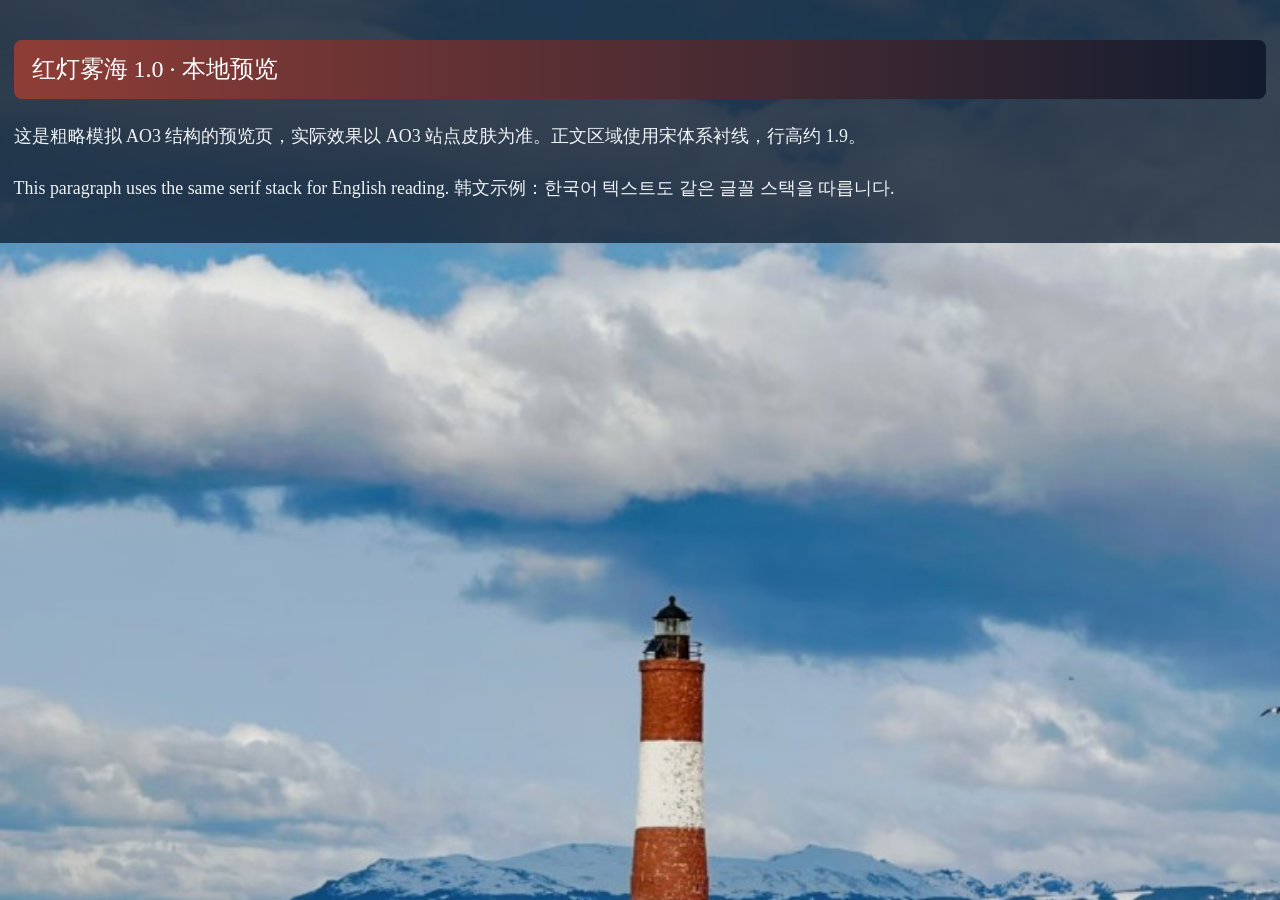
<file: ao3-hongdeng-wuhai/preview/index.html>
<!DOCTYPE html>
<html lang="zh-CN">
  <head>
    <meta charset="utf-8" />
    <meta name="viewport" content="width=device-width, initial-scale=1" />
    <title>红灯雾海 1.0 · 预览</title>
    <link rel="stylesheet" href="../ushuaia-fin-del-mundo.css" />
    <style>
      body {
        margin: 0;
        min-height: 100vh;
      }
      #outer,
      #outer.wrapper,
      body.javascript #outer {
        min-height: 100vh;
        background-image: linear-gradient(to bottom, rgba(27, 46, 75, 0) 0%, rgba(27, 46, 75, 0) 46%, rgba(27, 46, 75, 0.28) 68%, rgba(27, 46, 75, 0.72) 84%, rgba(27, 46, 75, 1) 100%), url("../assets/les-eclaireurs-bg.jpg");
      }
      #main {
        max-width: 42em;
        margin: 2rem auto;
        padding: 1.25rem;
      }
      .userstuff p {
        margin: 0 0 1em;
      }
    </style>
  </head>
  <body class="javascript">
    <div id="outer">
      <div id="main">
        <h2>红灯雾海 1.0 · 本地预览</h2>
        <div class="userstuff">
          <p>
            这是粗略模拟 AO3 结构的预览页，实际效果以 AO3 站点皮肤为准。正文区域使用宋体系衬线，行高约 1.9。
          </p>
          <p>
            This paragraph uses the same serif stack for English reading. 韩文示例：한국어 텍스트도 같은 글꼴 스택을 따릅니다.
          </p>
        </div>
      </div>
    </div>
  </body>
</html>
</file>
<file: ao3-hongdeng-wuhai/ushuaia-fin-del-mundo.css>
html {
  background-color: #1b2e4b;
  width: 100%;
  max-width: 100%;
  overflow-x: hidden;
}

body {
  background-color: transparent;
  color: #e8eef3;
  font-family: "source han serif sc", "songti sc", "stsong", "simsun", "noto serif sc", "georgia", "times new roman", serif;
  font-size: 16px;
  line-height: 1.75;
  letter-spacing: normal;
  width: 100%;
  max-width: 100%;
  margin: 0;
  overflow-x: hidden;
}

#outer,
#outer.wrapper,
body.javascript #outer,
body.javascript #outer.wrapper {
  background-color: #1b2e4b;
  background-image: linear-gradient(to bottom, rgba(27, 46, 75, 0) 0%, rgba(27, 46, 75, 0) 46%, rgba(27, 46, 75, 0.28) 68%, rgba(27, 46, 75, 0.72) 84%, rgba(27, 46, 75, 1) 100%), url("https://raw.githubusercontent.com/HSDCT1230/hsdct/5c9621713aef2325f7aae7d893cec2b5d65282cf/ao3-hongdeng-wuhai/assets/les-eclaireurs-bg.jpg");
  background-repeat: no-repeat, no-repeat;
  background-position: center top, center top;
  background-size: 100% 133vw, 100% auto;
  width: 100%;
  max-width: 100%;
  overflow-x: hidden;
  margin: 0;
  padding-left: 0;
  padding-right: 0;
  box-sizing: border-box;
}

body.javascript,
html.javascript,
.javascript {
  background-color: #1b2e4b;
  background-image: none;
}

#inner,
#inner.wrapper {
  background-color: transparent;
  background-image: none;
  width: 100%;
  max-width: 100%;
  overflow-x: hidden;
  box-sizing: border-box;
}

#inner {
  margin: 0 auto;
  max-width: 42em;
  width: 100%;
  padding: 0 0 1em 0;
  border: none;
  box-shadow: none;
  border-radius: 12px;
  overflow: visible;
  background-color: rgba(21, 37, 56, 0.88);
  border: 1px solid rgba(184, 202, 217, 0.28);
  box-sizing: border-box;
}

#outer #inner.wrapper {
  padding-left: 0;
  padding-right: 0;
}

#main,
#dashboard,
.flash {
  width: 100%;
  max-width: 100%;
  overflow-x: hidden;
  box-sizing: border-box;
}

#footer {
  width: 100%;
  max-width: 100%;
  overflow: visible;
  overflow-x: visible;
  box-sizing: border-box;
}

#header {
  width: 100%;
  max-width: 100%;
  overflow: visible;
  box-sizing: border-box;
  position: relative;
  z-index: 50;
}

h1,
h2,
h3,
h4,
h5,
h6,
.heading {
  font-family: "source han serif sc", "songti sc", "stsong", "simsun", "noto serif sc", "georgia", "times new roman", serif;
  font-weight: 400;
  line-height: 1.55;
  letter-spacing: normal;
  color: #f0f4f7;
}

a,
a:link,
a:visited {
  color: #a8cce0;
  text-decoration: none;
  border-bottom: 1px solid rgba(168, 204, 224, 0.35);
}

#header li.dropdown ul.menu a,
#header li.dropdown ul.menu a:link,
#header li.dropdown ul.menu a:visited,
#greeting li.dropdown ul.menu a,
#greeting li.dropdown ul.menu a:link,
#greeting li.dropdown ul.menu a:visited {
  border: none;
  border-bottom: none;
  background-color: transparent;
}

a:hover,
a:focus {
  color: #e8a8a0;
  border-bottom-color: #a64b3f;
}

#header {
  background-color: rgba(21, 37, 56, 0.88);
  color: #f0f4f7;
  text-align: center;
  margin-bottom: 0;
  padding: 0.55em 0.85em 0.5em 0.85em;
  border: none;
  border-bottom: 1px solid rgba(184, 202, 217, 0.22);
  border-radius: 12px 12px 0 0;
  box-shadow: none;
}

#greeting {
  margin: 0.35em 0 0.3em 0;
  padding: 0;
  position: relative;
  z-index: 60;
  overflow: visible;
}

#header .heading a,
#header h1 a {
  color: #ffffff;
  text-shadow: 0 1px 3px rgba(21, 37, 56, 0.85);
  letter-spacing: normal;
  border-bottom: none;
}

#header .primary {
  background-color: rgba(8, 14, 24, 0.72);
  background-image: none;
  border: 1px solid rgba(184, 202, 217, 0.22);
  border-radius: 10px;
  margin: 0.45em 0 0.35em 0;
  padding: 0.4em 0.45em 0.45em 0.45em;
  text-align: center;
  box-sizing: border-box;
  position: relative;
  z-index: 40;
  overflow: visible;
}

#header .primary > li > a,
#header ul.primary > li > a {
  color: #f0f4f7;
  background-color: rgba(21, 37, 56, 0.65);
  border: 1px solid rgba(184, 202, 217, 0.55);
  border-radius: 8px;
  margin: 0.12em 0.1em;
  padding: 0.28em 0.58em;
  box-shadow: none;
  font-size: 0.92em;
}

#header .actions a:hover,
#header .actions a:focus,
#header .dropdown:hover > a,
#header li.dropdown.open > a,
#header li.open > a,
#header .dropdown.open > a,
#greeting .dropdown:hover > a,
#greeting li.dropdown.open > a,
#greeting li.open > a,
#header #small_login:hover > a,
#header #small_login.open > a {
  color: #ffffff;
  background-color: rgba(166, 75, 63, 0.3);
}

#header .current,
#header .primary .current a {
  color: #ffffff;
  background-color: rgba(166, 75, 63, 0.78);
  border: 1px solid #d47a6e;
  border-radius: 999px;
}

#header li.dropdown ul.menu,
#header .dropdown ul.menu,
#header li.dropdown.open ul.menu,
#header .dropdown:hover .current + ul.menu,
#greeting li.dropdown ul.menu,
#greeting .dropdown ul.menu,
#greeting li.dropdown.open ul.menu,
#header #small_login ul.menu,
#header li.user ul.menu {
  background-color: rgba(8, 14, 24, 0.96);
  background-image: none;
  border: 1px solid rgba(184, 202, 217, 0.42);
  box-shadow: none;
  color: #f0f4f7;
  padding: 0.35em 0.25em;
  z-index: 200;
  overflow: visible;
  box-sizing: border-box;
}

#header .secondary li.dropdown {
  position: relative;
  overflow: visible;
}

#header ul.primary > li.dropdown,
#header .primary > li.dropdown,
#header ul.menu.navigation.actions.primary > li.dropdown,
#header ul.navigation.actions.primary > li.dropdown,
#header ul.primary > li.dropdown.open,
#header ul.menu.navigation.actions.primary > li.dropdown.open {
  position: static;
  overflow: visible;
}

#header .primary li.dropdown > ul.menu,
#header ul.primary li.dropdown > ul.menu,
#header li.dropdown > ul.menu,
#header .dropdown ul.menu,
#header #small_login ul.menu,
#header li.user ul.menu,
#header .actions li.dropdown ul.menu,
#header .secondary li.dropdown ul.menu {
  position: absolute;
  top: 100%;
  left: 0;
  right: 0;
  min-width: 100%;
  width: 100%;
  max-width: 100%;
  margin: 0.15em 0 0 0;
  z-index: 500;
  box-sizing: border-box;
}

#header .dropdown:hover ul.menu,
#header .dropdown:hover .current + ul.menu,
#header li.dropdown.open ul.menu,
#header li.open ul.menu,
#greeting .dropdown:hover ul.menu,
#greeting li.dropdown.open ul.menu,
#greeting li.open ul.menu,
#header #small_login:hover ul.menu,
#header #small_login.open ul.menu,
#header li.user.open ul.menu,
#header .actions li.dropdown.open ul.menu,
#header .secondary li.dropdown.open ul.menu {
  display: block;
}

#header #small_login,
#header li.user,
#greeting li.user {
  position: relative;
  overflow: visible;
}

#header .actions,
#header .primary ul,
#header ul.navigation.actions,
#header .secondary ul,
#greeting ul,
#header #small_login {
  overflow: visible;
}

#header li.dropdown ul.menu li,
#greeting li.dropdown ul.menu li,
#header .dropdown ul.menu li,
#greeting .dropdown ul.menu li {
  background-color: transparent;
  background-image: none;
  border-bottom: 1px solid rgba(184, 202, 217, 0.35);
  margin: 0 0.25em;
  padding: 0;
  display: block;
  width: auto;
  float: none;
  clear: both;
  box-sizing: border-box;
}

#header li.dropdown ul.menu li:last-child,
#greeting li.dropdown ul.menu li:last-child {
  border-bottom: none;
}

#header li.dropdown ul.menu,
#greeting li.dropdown ul.menu,
#header .dropdown ul.menu,
#greeting .dropdown ul.menu,
#header #small_login ul.menu,
#header li.user ul.menu {
  padding: 0.35em 0.4em 0.45em 0.4em;
  box-sizing: border-box;
}

#header li.dropdown ul.menu a,
#header li.dropdown ul.menu a:visited,
#greeting li.dropdown ul.menu a,
#greeting li.dropdown ul.menu a:visited,
#header .dropdown ul.menu a,
#header .dropdown ul.menu a:visited,
#greeting .dropdown ul.menu a,
#greeting .dropdown ul.menu a:visited,
#header .actions li.dropdown ul.menu a,
#header ul.navigation.actions li.dropdown ul.menu a,
#greeting ul.actions li.dropdown ul.menu a {
  background-color: transparent;
  color: #f0f4f7;
  border: none;
  border-radius: 0;
  margin: 0;
  padding: 0.75em 0.65em 0.65em 0.65em;
  display: block;
  width: 100%;
  white-space: normal;
  word-wrap: break-word;
  line-height: 1.55;
  box-sizing: border-box;
  text-align: left;
  font-size: 16px;
  text-decoration: none;
  position: static;
  float: none;
}

#header li.dropdown ul.menu a:hover,
#header li.dropdown ul.menu a:focus,
#header .dropdown ul.menu a:hover,
#header .dropdown ul.menu a:focus,
#greeting li.dropdown ul.menu a:hover,
#greeting li.dropdown ul.menu a:focus,
#greeting .dropdown ul.menu a:hover,
#greeting .dropdown ul.menu a:focus {
  background-color: rgba(166, 75, 63, 0.35);
  color: #ffffff;
}

#header .icon,
#header .icon img,
#greeting .icon,
#greeting .icon img {
  background-color: transparent;
  background-image: none;
  border: none;
  box-shadow: none;
}

#greeting,
#greeting a,
#header .user,
#header .user a,
#header li.user,
#header li.user a,
#header li.user ul.menu a,
#header #small_login ul.menu a {
  color: #f0f4f7;
}

#dashboard,
#dashboard.own {
  background-color: rgba(21, 37, 56, 0.82);
  color: #f0f4f7;
  border: none;
  border-bottom: 1px solid rgba(184, 202, 217, 0.22);
  border-radius: 0;
  box-shadow: none;
  padding: 0.7em 0.85em 0.8em 0.85em;
  margin: 0;
  position: relative;
  z-index: 2;
  overflow: visible;
}

#dashboard a,
#dashboard a:visited {
  color: #e0e8ef;
  border-bottom: none;
}

#dashboard .current a,
#dashboard a.current {
  color: #ffffff;
  background-color: rgba(166, 75, 63, 0.55);
  border: 1px solid #d47a6e;
  border-radius: 6px;
}

#main {
  background-color: rgba(21, 37, 56, 0.82);
  color: #f0f4f7;
  border: none;
  border-radius: 0;
  box-shadow: none;
  padding: 1.1em 0.85em 1.45em 0.85em;
  margin: 0;
  line-height: 1.75;
  overflow-x: hidden;
  max-width: 100%;
  box-sizing: border-box;
  position: relative;
  z-index: 1;
}

.userstuff {
  font-family: "source han serif sc", "songti sc", "stsong", "simsun", "noto serif sc", "georgia", "times new roman", serif;
  font-size: 1.12em;
  line-height: 1.9;
  color: #eef2f6;
  letter-spacing: normal;
}

.userstuff p {
  font-size: 1em;
  line-height: 1.9;
  margin-top: 0;
  margin-bottom: 1.35em;
  text-align: justify;
  word-wrap: break-word;
  letter-spacing: normal;
  color: #eef2f6;
}

.userstuff h1,
.userstuff h2,
.userstuff h3,
.userstuff h4,
.userstuff h5,
.userstuff h6 {
  font-family: "source han serif sc", "songti sc", "stsong", "simsun", "noto serif sc", "georgia", "times new roman", serif;
  font-weight: 400;
  color: #f0f4f7;
  line-height: 1.6;
  margin-top: 1.2em;
  margin-bottom: 0.6em;
}

.userstuff h2 {
  font-size: 1.35em;
  padding-bottom: 0.3em;
  border-bottom: 1px solid rgba(184, 202, 217, 0.45);
}

.userstuff blockquote {
  margin: 1em 0;
  padding: 0.5em 0 0.5em 1em;
  border-left: 3px solid #a64b3f;
  color: #c5d2de;
  background-color: rgba(255, 255, 255, 0.06);
}

.userstuff a,
.userstuff a:link,
.userstuff a:visited {
  color: #a8cce0;
  border-bottom: 1px solid rgba(168, 204, 224, 0.45);
}

#main.works-show > h2,
#main.works-show > h2.heading,
h2.title {
  font-family: "source han serif sc", "songti sc", "stsong", "simsun", "noto serif sc", "georgia", "times new roman", serif;
  color: #f0f4f7;
  text-align: center;
  font-size: 1.48em;
  line-height: 1.55;
  letter-spacing: normal;
  background-color: transparent;
  border-bottom: 1px solid rgba(166, 75, 63, 0.45);
  padding-bottom: 0.65em;
  margin-bottom: 1em;
}

#main.works-index > h2,
#main.works-index > h2.heading,
#main.bookmarks-index > h2,
#main.collections-index > h2 {
  font-family: "source han serif sc", "songti sc", "stsong", "simsun", "noto serif sc", "georgia", "times new roman", serif;
  font-size: 1.05em;
  line-height: 1.55;
  text-align: left;
  color: #f0f4f7;
  margin-top: 0.35em;
  margin-bottom: 0.85em;
}

li.blurb h4,
li.blurb h4.heading {
  font-family: "source han serif sc", "songti sc", "stsong", "simsun", "noto serif sc", "georgia", "times new roman", serif;
  font-size: 1.2em;
  line-height: 1.5;
  color: #e8eef3;
}

li.blurb h4 a,
li.blurb h4.heading a {
  font-family: "source han serif sc", "songti sc", "stsong", "simsun", "noto serif sc", "georgia", "times new roman", serif;
  font-size: 1em;
  line-height: 1.5;
  color: #e8eef3;
}

li.blurb h5,
li.blurb h5.fandoms,
li.blurb h5.heading,
li.blurb h5 a,
li.blurb h5.fandoms a,
li.blurb h6,
li.blurb h6 a {
  font-family: "source han serif sc", "songti sc", "stsong", "simsun", "noto serif sc", "georgia", "times new roman", serif;
  font-size: 0.9em;
  line-height: 1.55;
  font-weight: 400;
  color: #b4c2ce;
}

li.blurb h5 a,
li.blurb h5.fandoms a {
  color: #b8d8ec;
}

#main,
li.blurb,
.blurb .summary,
.blurb blockquote {
  letter-spacing: normal;
}

li.blurb {
  background-color: transparent;
  border: none;
  border-bottom: 1px solid rgba(184, 202, 217, 0.28);
  border-radius: 0;
  box-shadow: none;
  margin: 0;
  padding: 1.15em 0.5em 1.2em 0.5em;
}

li.blurb .datetime,
li.blurb .stats,
li.blurb .tags {
  font-size: 0.88em;
  line-height: 1.55;
  color: #b4c2ce;
}

.tags a.tag,
a.tag {
  border: none;
  border-radius: 999px;
  padding: 0.12em 0.5em;
  background-color: #152538;
  color: #dce6f0;
}

.actions a,
.actions a:link,
.actions a:visited,
.action,
.action:link,
.action:visited,
ul.actions > li > a,
ul.navigation.actions > li > a,
p.actions a,
#main ul.actions a,
#main p.actions a,
#header ul.actions > li > a,
#header ul.navigation.actions > li > a,
#greeting > li > a,
#header ul.primary > li > a,
button,
input[type="submit"],
input[type="button"],
input[type="reset"] {
  background-image: none;
  background-color: #152538;
  color: #f0f4f7;
  border: none;
  border-radius: 8px;
  box-shadow: none;
  text-shadow: none;
  font-family: "source han serif sc", "songti sc", "stsong", "georgia", "times new roman", serif;
  font-size: 0.9em;
  letter-spacing: normal;
  padding: 0.4em 0.7em;
}

.actions a:hover,
.actions a:focus,
ul.actions a:hover,
button:hover,
input[type="submit"]:hover,
input[type="button"]:hover,
input[type="reset"]:hover {
  background-color: #6b2a26;
  color: #ffffff;
  border: none;
}

.pagination .current,
a.current {
  background-color: rgba(166, 75, 63, 0.75);
  color: #ffffff;
  border-color: #d47a6e;
}

input,
textarea,
select,
select option {
  background-color: rgba(8, 14, 24, 0.82);
  color: #f0f4f7;
  border: 1px solid rgba(184, 202, 217, 0.55);
  border-radius: 8px;
  font-family: "songti sc", "stsong", "georgia", serif;
  font-size: 1em;
  line-height: 1.75;
  letter-spacing: normal;
}

#header #search input,
#search input {
  background-color: rgba(8, 14, 24, 0.82);
  color: #f0f4f7;
}

#search .button,
#header #search .button {
  background-color: rgba(21, 37, 56, 0.84);
  color: #f0f4f7;
  border: 1px solid rgba(184, 202, 217, 0.52);
  border-radius: 8px;
}

.flash,
.notice,
.caution {
  background-color: rgba(8, 14, 24, 0.82);
  color: #f0f4f7;
  border: none;
  border-bottom: 1px solid rgba(166, 75, 63, 0.38);
  border-radius: 0;
  padding: 0.6em 0.85em;
  margin: 0;
  max-width: 100%;
  box-sizing: border-box;
}

#inner > .flash,
#inner > .notice,
#inner > .caution,
#header + .flash,
#dashboard + .flash,
#header + .notice,
#dashboard + .notice {
  border-radius: 0;
  border-left: none;
  border-right: none;
  border-top: none;
}

#outer #search form,
#header #search {
  margin-left: 0;
  margin-right: 0;
  margin-top: 0.35em;
  margin-bottom: 0.15em;
}

#footer {
  background-color: #152538;
  background-image: none;
  color: #d8e2ea;
  border: none;
  border-top: 1px solid rgba(184, 202, 217, 0.22);
  border-radius: 0;
  margin: 0;
  padding: 1.1em 1em 1.35em 1em;
  overflow: visible;
}

#footer a {
  color: #b8cad9;
  border-bottom: none;
}

#header .secondary,
#header .secondary a,
#header .actions a,
#greeting,
#greeting a {
  color: #e8eef3;
}

#header li.dropdown ul.menu a,
#header .dropdown ul.menu a,
#greeting li.dropdown ul.menu a,
#greeting .dropdown ul.menu a {
  color: #f0f4f7;
}

#header .secondary a:hover,
#header li.dropdown ul.menu a:hover,
#header .actions a:hover {
  color: #ffffff;
}

#main h2,
#main h3,
#main h4,
#main h3.heading,
#main h4.heading,
#main .heading {
  color: #f0f4f7;
}

#main label,
#main dt,
#main th,
#main .notes,
#main small,
#main cite {
  color: #d8e2ea;
}

#main dd,
#main td,
#main p,
#main li {
  color: #eef2f6;
}

legend {
  color: #f0f4f7;
  background-color: rgba(8, 14, 24, 0.9);
  border: 1px solid rgba(184, 202, 217, 0.48);
  padding: 0.12em 0.55em;
  border-radius: 6px;
}

fieldset {
  background-color: #152538;
  color: #f0f4f7;
  border-width: 1px;
  border-style: solid;
  border-color: #5c789e;
  border-radius: 8px;
  padding: 0.85em 1.05em 1em 1.05em;
  margin: 0.65em 0;
}

dl.meta dt {
  color: #c5d8e8;
}

dl.meta dd {
  color: #eef2f6;
}

.required,
span.required,
abbr.required {
  color: #e8a8a0;
}

.flash a,
.notice a,
.caution a {
  color: #a8cce0;
}

#dashboard a:hover,
#dashboard a:focus {
  color: #ffffff;
}

#inner label,
#inner dt,
form dt,
form dd,
form label,
.actions label,
#main abbr,
#inner abbr {
  color: #e8eef3;
}

#main a,
#main a:link,
#main a:visited,
#dashboard a,
.blurb .summary a,
dl.meta a {
  color: #b8d8ec;
}

#main a:hover,
#main a:focus,
#dashboard a:hover,
.blurb .summary a:hover {
  color: #e8a8a0;
}

.blurb .summary,
.blurb .statistics,
.blurb blockquote,
.preface .notes,
dl.meta,
dd.words,
.status {
  color: #e8eef3;
}

.listbox,
.listbox .index,
.listbox .heading,
.filters,
.dynamic,
.secondary,
.comment,
.thread .even,
table,
th,
td {
  color: #f0f4f7;
}

th {
  background-color: rgba(8, 14, 24, 0.55);
}

td {
  background-color: rgba(21, 37, 56, 0.35);
}

.pagination a,
.navigation.pagination a {
  background-color: rgba(21, 37, 56, 0.85);
  color: #e8eef3;
  border: 1px solid rgba(184, 202, 217, 0.45);
  border-radius: 6px;
  padding: 0.2em 0.45em;
}

#search .button,
#header #search .button {
  background-color: rgba(21, 37, 56, 0.92);
  color: #f0f4f7;
}

#outer #dashboard ul li a,
#outer #dashboard a,
#outer #dashboard a:link,
#outer #dashboard a:visited {
  background-color: rgba(21, 37, 56, 0.92);
  color: #f0f4f7;
  border: 1px solid rgba(184, 202, 217, 0.55);
  border-radius: 6px;
}

#outer #dashboard .current a,
#outer #dashboard a.current,
#outer #dashboard .current {
  background-color: rgba(166, 75, 63, 0.85);
  color: #ffffff;
  border-color: #d47a6e;
}

#outer #header form.search input.button,
#outer #header form.search input[type="submit"],
#outer #search input.button,
#outer #search input[type="submit"],
#outer #header #search input[type="submit"] {
  background-image: none;
  background-color: rgba(21, 37, 56, 0.92);
  color: #f0f4f7;
  border: 1px solid rgba(184, 202, 217, 0.58);
}

#outer .pagination a,
#outer .pagination li a,
#outer ol.pagination a,
#outer ul.pagination a,
#outer ol.pagination li a,
#outer ul.pagination li a {
  background-image: none;
  background-color: rgba(21, 37, 56, 0.92);
  color: #f0f4f7;
  border: 1px solid rgba(184, 202, 217, 0.55);
  border-radius: 6px;
  box-shadow: none;
  text-shadow: none;
}

#outer .pagination .current,
#outer .pagination .current a,
#outer .pagination a.current,
#outer ol.pagination .current,
#outer ol.pagination li.current,
#outer ol.pagination span.current {
  background-image: none;
  background-color: rgba(166, 75, 63, 0.88);
  color: #ffffff;
  border: 1px solid #d47a6e;
  border-radius: 6px;
}

#outer #inner #main ul.actions li a,
#outer #inner #main ul.actions li a:link,
#outer #inner #main ul.actions li a:visited,
#outer #inner #main p.actions a,
#outer #inner #main p.actions a:link,
#outer #inner #main ul.navigation.actions li a,
#outer #main .actions a,
#outer #main .actions input,
#outer #main .actions button,
#outer #main form .actions input,
#outer #main form .actions a,
#outer .listbox .actions a,
#outer .filters .actions a,
#outer .listbox .navigation.actions a {
  background-image: none;
  background-color: rgba(21, 37, 56, 0.92);
  color: #f0f4f7;
  border: 1px solid rgba(184, 202, 217, 0.58);
  border-radius: 8px;
  box-shadow: none;
  text-shadow: none;
}

#footer,
#footer ul,
#footer ol,
#footer li,
#footer h3,
#footer h4,
#footer .heading,
#footer .navigation,
#footer .menu {
  text-align: left;
}

#footer ul.navigation.actions,
#footer ul.menu,
#footer ul.navigation {
  margin-left: 0;
  padding-left: 0;
  list-style: none;
}

#footer ul.navigation.actions li,
#footer ul.menu li {
  text-align: left;
}

#footer ul.navigation.actions a,
#footer ul.navigation.actions a:link,
#footer ul.navigation.actions a:visited,
#footer ul.actions a,
#footer ul.actions a:link,
#footer ul.actions a:visited,
#footer ul.menu a,
#footer ul.menu a:link,
#footer ul.menu a:visited,
#footer .menu a,
#footer li a {
  background-color: transparent;
  background-image: none;
  border: none;
  border-radius: 0;
  box-shadow: none;
  padding: 0;
  margin: 0;
  color: #f0f4f7;
  text-shadow: none;
}

#footer ul.navigation.actions a:hover,
#footer ul.menu a:hover,
#footer a:hover {
  background-color: transparent;
  color: #ffffff;
  border-bottom: 1px solid rgba(240, 244, 247, 0.55);
}

body.skins-edit #outer #main fieldset,
body.skins-new #outer #main fieldset,
body.skins-show #outer #main fieldset {
  background-color: rgba(21, 37, 56, 0.9);
  color: #f0f4f7;
  border: 1px solid rgba(184, 202, 217, 0.42);
}

body.skins-edit #outer #main fieldset label,
body.skins-edit #outer #main fieldset dt,
body.skins-edit #outer #main fieldset dd,
body.skins-edit #outer #main fieldset p,
body.skins-edit #outer #main fieldset li,
body.skins-edit #outer #main fieldset small,
body.skins-new #outer #main fieldset label,
body.skins-new #outer #main fieldset dt,
body.skins-new #outer #main fieldset dd,
body.skins-new #outer #main fieldset p,
body.skins-new #outer #main fieldset li,
body.skins-new #outer #main fieldset small,
body.skins-show #outer #main fieldset label,
body.skins-show #outer #main fieldset dt,
body.skins-show #outer #main fieldset dd {
  color: #d8e2ea;
}

body.skins-edit #outer #main fieldset legend,
body.skins-new #outer #main fieldset legend,
body.skins-show #outer #main fieldset legend {
  color: #f0f4f7;
  background-color: rgba(8, 14, 24, 0.92);
  border: 1px solid rgba(184, 202, 217, 0.5);
}

body.skins-edit #outer #main fieldset input,
body.skins-edit #outer #main fieldset textarea,
body.skins-edit #outer #main fieldset select,
body.skins-new #outer #main fieldset input,
body.skins-new #outer #main fieldset textarea,
body.skins-new #outer #main fieldset select,
body.skins-show #outer #main fieldset input,
body.skins-show #outer #main fieldset textarea,
body.skins-show #outer #main fieldset select {
  background-color: rgba(8, 14, 24, 0.9);
  color: #f0f4f7;
  border: 1px solid #5c789e;
}

#outer #main a.action,
#outer #main a.action:link,
#outer #main a.action:visited,
#outer #inner #main ul.actions li a,
#outer #inner #main ul.actions li a:link,
#outer #inner #main ul.actions li a:visited,
#outer #inner #main ul.actions li a.action,
#outer #main.works-show ul.actions li a,
#outer #main.works-show ul.actions li a.action,
#outer #main .caution ul.actions li a,
#outer #main .flash ul.actions li a,
#outer #main .notice ul.actions li a,
#outer #main ul.work.navigation.actions li a,
#outer #main ul.navigation.actions li a,
#outer #main li.research a,
#outer #main li.research a.action,
#outer #main a.research,
#outer #main .research a,
#outer #main ul.navigation li.research a,
#outer #main .filters .submit input,
#outer #main .filters input[type="submit"],
#outer #main input.submit,
#outer .listbox .submit input,
#outer .filters input[type="submit"],
#outer .search input[type="submit"] {
  background-image: none;
  background-color: #152538;
  color: #f0f4f7;
  border: 1px solid rgba(184, 202, 217, 0.62);
  border-radius: 8px;
  padding: 0.4em 0.75em;
  box-shadow: none;
  text-shadow: none;
}

#outer #main ul.actions a,
#outer #main ul.actions a:link,
#outer #main ul.actions a:visited,
#outer #main p.actions a,
#outer #main p.actions a:link,
#outer #main a.action,
#outer #main a.action:link,
#outer #main a.action:visited,
#outer #main li.research a,
#outer #main li.research a:link {
  color: #f0f4f7;
}

#outer #main ol.pagination a,
#outer #main ol.pagination a:link,
#outer #main ol.pagination a:visited,
#outer #main ul.pagination a,
#outer #main ul.pagination a:link,
#outer #main ul.pagination a:visited,
#outer #main .pagination a,
#outer #main .pagination a:link,
#outer #main .pagination a:visited,
#outer ol.navigation.pagination a,
#outer ol.navigation.pagination a:link,
#outer ol.pagination li.previous a,
#outer ol.pagination li.next a,
#outer ol.pagination li.forward a,
#outer ol.pagination li.back a,
#outer ol.pagination li.start a,
#outer ol.pagination li.end a,
#outer .pagination li.previous a,
#outer .pagination li.next a,
#outer form.pagination input[type="submit"],
#outer form.pagination input.button,
#outer .pagination input[type="submit"],
#outer .pagination input.button,
#outer ol.pagination.actions input,
#outer ol.pagination.actions input[type="submit"],
#outer p.jump input[type="submit"],
#outer .jump input[type="submit"],
#outer #main p.jump input[type="submit"],
#outer #main form.pagination input[type="submit"] {
  background-image: none;
  background-color: #152538;
  color: #f0f4f7;
  border: 1px solid rgba(184, 202, 217, 0.62);
  border-radius: 6px;
  padding: 0.28em 0.6em;
  box-shadow: none;
  text-shadow: none;
}

#outer #main ol.pagination a,
#outer #main ul.pagination a,
#outer #main .pagination a,
#outer ol.pagination li.previous a,
#outer ol.pagination li.next a,
#outer .pagination li.previous a,
#outer .pagination li.next a,
#outer form.pagination input[type="submit"],
#outer p.jump input[type="submit"] {
  color: #f0f4f7;
}

#outer .pagination li,
#outer ol.pagination li,
#outer .pagination span,
#outer .pagination .ellipsis,
#outer ol.pagination .gap {
  color: #e8eef3;
}

#outer #main p.jump input[type="text"],
#outer #main form.pagination input[type="text"],
#outer .pagination input[type="text"] {
  background-color: rgba(8, 14, 24, 0.9);
  color: #f0f4f7;
  border: 1px solid rgba(184, 202, 217, 0.55);
}

#outer #inner,
#outer #inner.wrapper {
  overflow: visible;
}

#outer #header,
#outer #greeting,
#outer #header .primary,
#outer #dashboard,
#outer #header #small_login {
  overflow: visible;
}

#outer #header li.dropdown ul.menu,
#outer #header .dropdown ul.menu,
#outer #greeting li.dropdown ul.menu,
#outer #greeting .dropdown ul.menu,
#outer #header #small_login ul.menu,
#outer #header li.user ul.menu {
  background-color: rgba(8, 14, 24, 0.96);
  background-image: none;
  border: 1px solid rgba(184, 202, 217, 0.42);
  overflow: visible;
}

#outer #header li.dropdown > ul.menu,
#outer #header .dropdown ul.menu,
#outer #header #small_login ul.menu,
#outer #header li.user ul.menu,
#outer #greeting li.dropdown > ul.menu,
#outer #header .actions li.dropdown ul.menu {
  position: absolute;
  top: 100%;
  left: 0;
  right: 0;
  min-width: 100%;
  width: auto;
  max-width: 100%;
  margin: 0.15em 0 0 0;
  z-index: 500;
  box-sizing: border-box;
}

#outer #header li.dropdown.open ul.menu,
#outer #header li.open ul.menu,
#outer #header .dropdown:hover ul.menu {
  display: block;
}

#outer #greeting li.dropdown.open ul.menu,
#outer #greeting li.open ul.menu,
#outer #greeting .dropdown:hover ul.menu,
#outer #header #small_login.open ul.menu,
#outer #header #small_login:hover ul.menu,
#outer #header li.user.open ul.menu,
#outer #header .actions li.dropdown.open ul.menu {
  display: block;
}

#outer #header #small_login ul.menu,
#outer #header li.user ul.menu,
#outer #header .actions li.dropdown ul.menu {
  left: 0;
  right: 0;
  min-width: 100%;
  width: auto;
  max-width: 100%;
}

#outer #main form .autocomplete,
#outer #main .autocomplete,
#outer #main dl .autocomplete,
#outer #main li.autocomplete,
#outer #main .required .autocomplete {
  position: relative;
  overflow: visible;
  z-index: 80;
}

#outer #main ul.autocomplete,
#outer #main .autocomplete ul {
  position: absolute;
  z-index: 400;
  width: 100%;
  max-width: 100%;
  background-color: #0a121c;
  border-width: 1px;
  border-style: solid;
  border-color: #5c789e;
  padding: 0.35em 0.25em;
  margin: 0;
  box-sizing: border-box;
}

#outer #main ul.autocomplete li,
#outer #main .autocomplete ul li {
  background-color: transparent;
  color: #f0f4f7;
}

#outer #main ul.autocomplete a,
#outer #main .autocomplete ul a {
  display: block;
  color: #f0f4f7;
  background-color: rgba(21, 37, 56, 0.9);
  border-width: 1px;
  border-style: solid;
  border-color: #5c789e;
  border-radius: 6px;
  margin: 0.15em 0.25em;
  padding: 0.25em 0.45em;
}

#outer #main ul.autocomplete a:hover,
#outer #main ul.autocomplete a:focus,
#outer #main .autocomplete ul a:hover,
#outer #main .autocomplete ul a:focus {
  background-color: rgba(166, 75, 63, 0.58);
  color: #ffffff;
  border-color: #d47a6e;
}

#outer #main .filters,
#outer #main .filters fieldset,
#outer #main .dynamic,
#outer #main .dynamic form {
  overflow: visible;
}

#outer #header ul.actions li.dropdown ul.menu li a,
#outer #header li.dropdown ul.menu li a,
#outer #header .dropdown ul.menu li a,
#outer #greeting li.dropdown ul.menu li a,
#outer #greeting ul.actions li.dropdown ul.menu li a,
#outer #greeting .dropdown ul.menu li a,
#outer #header li.dropdown ul.menu a,
#outer #header .dropdown ul.menu a,
#outer #greeting li.dropdown ul.menu a,
#outer #greeting .dropdown ul.menu a,
#outer #header #small_login ul.menu a,
#outer #header li.user ul.menu a {
  background-color: transparent;
  color: #f0f4f7;
  border: none;
  border-radius: 0;
  padding: 0.75em 0.65em 0.65em 0.65em;
  margin: 0;
  white-space: normal;
  word-wrap: break-word;
  line-height: 1.55;
  text-align: left;
  box-sizing: border-box;
  display: block;
  width: 100%;
  height: auto;
  min-height: 0;
  max-height: none;
  font-size: 1em;
  font-weight: bold;
  text-decoration: none;
  float: none;
  overflow: visible;
}

#outer #header a.action,
#outer #header ul.actions > li > a,
#outer #header ul.navigation.actions > li > a,
#outer #greeting > li > a,
#outer #greeting.actions > li > a,
#outer #header .primary > li > a,
#outer #header ul.primary > li > a,
#outer #header .actions > a,
#outer #header input[type="submit"],
#outer #header input.button,
#outer #dashboard ul.actions a,
#outer #dashboard ul.actions li a,
#outer #main ul.actions li a,
#outer #main ul.actions li a.action,
#outer #main p.actions a,
#outer #main ul.navigation.actions li a,
#outer #main ul.work.navigation.actions li a,
#outer #main ul.work.navigation li a,
#outer #main.works-show ul.actions li a,
#outer #main.works-show ul.navigation.actions li a,
#outer #main.works-show ul.work.navigation.actions li a,
#outer #main.works-show ul.work.navigation li a,
#outer #main.works-chapters-show ul.actions li a,
#outer #main .download ul.actions li a,
#outer #main .preface ul.actions li a,
#outer #main .caution ul.actions li a,
#outer #main .flash ul.actions li a,
#outer #main .notice ul.actions li a,
#outer #main .secondary ul.actions li a,
#outer #main .actions a,
#outer #main .actions input,
#outer #main .actions button,
#outer #main form .actions a,
#outer #main form .actions input,
#outer #main a.action,
#outer #main a.button,
#outer #main input[type="submit"],
#outer #main input[type="button"],
#outer #main input.button,
#outer #main input.submit,
#outer #main button,
#outer .listbox ul.actions li a,
#outer .filters ul.actions li a,
#outer .dynamic ul.actions li a,
#outer #main li.bookmark a,
#outer #main li.download a,
#outer #main li.kudos a,
#outer #main li.subscribe a,
#outer #main li.share a,
#outer #main li.mark a {
  background-image: none;
  background-color: #152538;
  color: #f0f4f7;
  border: none;
  border-radius: 8px;
  box-shadow: none;
  text-shadow: none;
}

#outer #header a.action:hover,
#outer #header ul.actions > li > a:hover,
#outer #greeting > li > a:hover,
#outer #header ul.primary > li > a:hover,
#outer #dashboard ul.actions a:hover,
#outer #main ul.actions li a:hover,
#outer #main ul.work.navigation.actions li a:hover,
#outer #main a.action:hover,
#outer #main .actions a:hover,
#outer #main input[type="submit"]:hover,
#outer #main input.button:hover,
#outer #main button:hover,
#outer .listbox ul.actions li a:hover {
  background-color: #6b2a26;
  color: #ffffff;
  border: none;
}

#outer #main ul.actions a,
#outer #main ul.actions a:link,
#outer #main ul.actions a:visited,
#outer #main ul.work.navigation.actions a,
#outer #main ul.work.navigation.actions a:link,
#outer #main ul.work.navigation.actions a:visited,
#outer #main ul.navigation.actions a,
#outer #main ul.navigation.actions a:link,
#outer #main a.action,
#outer #main a.action:link,
#outer #main a.button,
#outer #main a.button:link {
  color: #f0f4f7;
}

#outer #main ol.index,
#outer #main ul.index,
#outer #main ol.group.index,
#outer #main ul.group.index,
#outer #main .index.group,
#outer #main .listbox .index,
#outer #main .listbox .index ol,
#outer #main .listbox .index ul {
  background-color: rgba(21, 37, 56, 0.82);
  color: #e8eef3;
  border: 1px solid rgba(184, 202, 217, 0.28);
  border-radius: 8px;
}

#outer #main .alphabet a,
#outer #main ol.navigation.index a,
#outer #main ul.navigation.index a,
#outer #main ol.letters a,
#outer #main ul.letters a,
#outer #main > ol.index.group > li > a,
#outer #main > ul.index.group > li > a {
  background-image: none;
  background-color: #152538;
  color: #f0f4f7;
  border: none;
  border-radius: 6px;
  padding: 0.22em 0.5em;
  box-shadow: none;
  text-shadow: none;
}

#outer #main ol.index.group ol li a,
#outer #main ul.index.group ul li a,
#outer #main .listbox ol.index li a,
#outer #main .listbox ul.index li a {
  background-image: none;
  background-color: #152538;
  color: #dce6f0;
  border: none;
  border-radius: 999px;
  padding: 0.18em 0.55em;
  box-shadow: none;
}

#outer #main ol.index li,
#outer #main ul.index li,
#outer #main .listbox .index li,
#outer #main .index li {
  color: #c5d8e8;
}

#outer #main p.landmark,
#outer #main h3.landmark,
#outer #main h4.landmark,
#outer #main .landmark.heading,
#outer #main .listbox .landmark {
  background-color: rgba(8, 14, 24, 0.5);
  color: #f0f4f7;
  border: none;
  border-bottom: 1px solid rgba(184, 202, 217, 0.32);
  border-radius: 0;
  padding: 0.35em 0.45em;
}

#outer #main p.landmark a,
#outer #main h3.landmark a,
#outer #main h4.landmark a,
#outer #main .landmark a.action,
#outer #main .landmark a.top {
  background-image: none;
  background-color: rgba(21, 37, 56, 0.88);
  color: #f0f4f7;
  border: 1px solid rgba(184, 202, 217, 0.5);
  border-radius: 6px;
  padding: 0.12em 0.4em;
  box-shadow: none;
}

#outer #main .listbox {
  background-color: rgba(21, 37, 56, 0.8);
  border: 1px solid rgba(184, 202, 217, 0.3);
  border-radius: 10px;
  color: #e8eef3;
  padding: 0.95em 1.05em 1.05em 1.05em;
  margin: 0.65em 0;
  box-sizing: border-box;
  overflow: visible;
}

#outer #main.splash .module,
#outer #main.splash .news,
#outer #main.splash .favorite,
#outer #main.splash .browse {
  border: 1px solid rgba(184, 202, 217, 0.28);
  border-radius: 10px;
  overflow: hidden;
  background-color: rgba(8, 14, 24, 0.38);
  margin: 0.75em 0;
  box-sizing: border-box;
}

#outer #main.splash .module h2,
#outer #main.splash .module h3,
#outer #main.splash .news h3,
#outer #main.splash .favorite h3,
#outer #main.splash h3.landmark {
  background-color: rgba(8, 14, 24, 0.65);
  border: none;
  border-bottom: 2px solid rgba(166, 75, 63, 0.55);
  border-radius: 0;
  margin: 0;
  padding: 0.55em 0.85em;
  box-sizing: border-box;
}

#outer #main.splash .module h2 a,
#outer #main.splash .module h3 a,
#outer #main.splash .news h3 a,
#outer #main.splash .favorite h3 a {
  border-bottom: none;
}

#outer #main.splash .module .index,
#outer #main.splash .module ul,
#outer #main.splash .module ol,
#outer #main.splash .news ul,
#outer #main.splash .favorite ul {
  margin: 0;
  padding: 0.65em 0.85em 0.85em 0.85em;
}

#outer #main .listbox a.tag,
#outer #main ol.index li a.tag {
  background-color: rgba(8, 14, 24, 0.72);
  color: #e8eef3;
}

#outer #main h1,
#outer #main h2,
#outer #main h2.heading,
#outer #main h3.heading,
#outer #main h4.heading,
#outer #main .heading,
#outer #main li.blurb h4,
#outer #main li.blurb .heading {
  color: #f0f4f7;
  background-color: transparent;
  border: none;
  border-radius: 0;
  box-shadow: none;
}

#outer #main h1 a,
#outer #main h2 a,
#outer #main h2.heading a,
#outer #main h3 a,
#outer #main h3.heading a,
#outer #main h4 a,
#outer #main h4.heading a,
#outer #main li.blurb h4 a,
#outer #main li.blurb .heading a,
#outer #main li.blurb h4.heading a,
#outer #main .heading a,
#outer #main ol.breadcrumb a,
#outer #main .breadcrumb a {
  background-color: transparent;
  background-image: none;
  border: none;
  border-radius: 0;
  padding: 0;
  box-shadow: none;
  color: #b8d8ec;
  border-bottom: 1px solid rgba(184, 202, 217, 0.4);
}

#outer #main h2.heading a:hover,
#outer #main li.blurb h4 a:hover,
#outer #main .heading a:hover,
#outer #main ol.breadcrumb a:hover {
  color: #e8a8a0;
  background-color: transparent;
  border-bottom-color: #a64b3f;
}

#outer #main li.blurb .datetime,
#outer #main li.blurb dl.stats,
#outer #main li.blurb dl.stats dd,
#outer #main li.blurb .stats {
  color: #b4c2ce;
}

#outer #main li.blurb dl.stats a,
#outer #main li.blurb .stats a {
  background-color: rgba(8, 14, 24, 0.55);
  color: #d8e2ea;
  border: 1px solid rgba(184, 202, 217, 0.35);
  border-radius: 6px;
  padding: 0.08em 0.35em;
  font-size: 0.9em;
}

#outer #main li.blurb .summary {
  color: #e8eef3;
  font-size: 0.94em;
  line-height: 1.75;
}

#outer #main li.blurb .summary .userstuff,
#outer #main li.blurb blockquote.userstuff,
#outer #main li.blurb .userstuff {
  font-size: 1em;
  line-height: 1.75;
}

#outer #main li.blurb p.actions a,
#outer #main li.blurb ul.actions a {
  background-color: #152538;
  color: #f0f4f7;
  border: 1px solid rgba(184, 202, 217, 0.58);
  border-radius: 8px;
  padding: 0.35em 0.65em;
}

#outer #main fieldset legend {
  color: #f0f4f7;
  background-color: rgba(8, 14, 24, 0.92);
  border: 1px solid rgba(184, 202, 217, 0.48);
}

#outer #main fieldset.actions,
#outer #main fieldset fieldset.actions,
#outer #main form fieldset.actions,
#outer #main p.actions,
#outer #main ul.actions,
#outer #main .navigation.actions,
#outer #main ul.navigation.actions {
  background-color: rgba(21, 37, 56, 0.72);
  border: 1px solid rgba(184, 202, 217, 0.3);
  border-radius: 8px;
}

#outer #main fieldset ol,
#outer #main fieldset ul,
#outer #main fieldset ol li,
#outer #main fieldset ul li,
#outer #main form.edit fieldset ol li,
#outer #main .work.list li,
#outer #main fieldset .work.index li {
  background-color: rgba(8, 14, 24, 0.42);
  border-color: rgba(184, 202, 217, 0.22);
  color: #eef2f6;
}

#outer #main fieldset label,
#outer #main fieldset dt,
#outer #main form label,
#outer #main form dt,
#outer #main form dd,
#outer #main form p.instructions,
#outer #main form small {
  color: #d8e2ea;
}

#outer #main input[type="checkbox"],
#outer #main input[type="radio"] {
  background-color: rgba(8, 14, 24, 0.9);
  border: 1px solid rgba(184, 202, 217, 0.55);
}

#outer #main form table,
#outer #main fieldset table,
#outer #main table.edit {
  background-color: rgba(21, 37, 56, 0.65);
  color: #eef2f6;
}

#outer #main ul.navigation.actions a.current,
#outer #main ul.actions a.current,
#outer #main p.actions a.current {
  background-color: rgba(166, 75, 63, 0.85);
  color: #ffffff;
  border-color: #d47a6e;
}

#outer #main ul.navigation.actions a,
#outer #main p.actions a,
#outer #main fieldset.actions a,
#outer #main fieldset.actions input {
  background-color: #152538;
  color: #f0f4f7;
  border: 1px solid rgba(184, 202, 217, 0.58);
}

#outer #main.works-show h2.title,
#outer #main.works-show > h2.title {
  font-size: 1.48em;
  color: #f0f4f7;
}

#outer #main.works-show h3.byline,
#outer #main.works-show h3.byline a,
#outer #main.works-show .byline,
#outer #main.works-show .byline a,
#outer #main.works-show a[rel="author"],
#outer #main.works-show dl.meta a[rel="author"],
#outer #main .preface .byline a,
#outer #main .preface a[rel="author"] {
  font-size: 1.02em;
  color: #b0bec8;
  border-bottom: 1px solid rgba(176, 190, 200, 0.38);
}

#outer #main.works-show h3.byline a:hover,
#outer #main.works-show a[rel="author"]:hover,
#outer #main .preface a[rel="author"]:hover {
  color: #d8e2ea;
  border-bottom-color: rgba(184, 202, 217, 0.55);
}

#outer #main li.blurb h4.heading,
#outer #main li.blurb h4 {
  font-size: 1.2em;
  line-height: 1.5;
}

#outer #main li.blurb h4.heading a,
#outer #main li.blurb h4 a {
  font-size: 1em;
  color: #e8eef3;
  border-bottom: 1px solid rgba(184, 202, 217, 0.45);
}

#outer #main li.blurb h5,
#outer #main li.blurb h5.fandoms,
#outer #main li.blurb h5.heading,
#outer #main li.blurb h5 a,
#outer #main li.blurb h5.fandoms a,
#outer #main li.blurb h5.heading a,
#outer #main li.blurb h6,
#outer #main li.blurb h6 a {
  font-size: 0.9em;
  line-height: 1.55;
  font-weight: 400;
  color: #b4c2ce;
}

#outer #main li.blurb h5 a,
#outer #main li.blurb h5.fandoms a,
#outer #main li.blurb h5.heading a {
  color: #b8d8ec;
  border-bottom: 1px solid rgba(184, 202, 217, 0.35);
}

#outer #main li.blurb h4 a[rel="author"],
#outer #main li.blurb .heading a[rel="author"] {
  font-size: 0.96em;
  color: #b0bec8;
  border-bottom: 1px solid rgba(176, 190, 200, 0.35);
}

#outer #main li.blurb h4 a[rel="author"]:hover,
#outer #main li.blurb .heading a[rel="author"]:hover {
  color: #d8e2ea;
}

#outer #main li.news h4.heading a,
#outer #main li.news h4 a {
  font-size: 1.12em;
  color: #e8eef3;
  border-bottom: 1px solid rgba(184, 202, 217, 0.35);
}

#outer #main li.news h4 a:hover,
#outer #main li.news h4.heading a:hover,
#outer #main li.news h4 a:focus,
#outer #main li.news h4.heading a:focus {
  color: #e8a8a0;
  border-bottom-color: #a64b3f;
}

#outer #main.works-show h2.title {
  border-bottom: 1px solid rgba(166, 75, 63, 0.48);
}

#outer #main li.warnings a.tag,
#outer #main li.warning a.tag,
#outer #main dd.warnings a.tag,
#outer #main dd.warning a.tag,
#outer #main .tags.warnings a.tag {
  border-color: rgba(166, 75, 63, 0.72);
  color: #edd8d4;
}

#outer #main li.rating a.tag,
#outer #main li.ratings a.tag,
#outer #main dd.rating a.tag {
  border-color: rgba(166, 75, 63, 0.42);
  color: #e0e8ef;
}

#outer #main li.warnings a.tag:hover,
#outer #main li.warning a.tag:hover,
#outer #main dd.warnings a.tag:hover {
  background-color: rgba(166, 75, 63, 0.35);
  color: #f0e8e6;
}

#outer #main ol.chapter.index li.current a,
#outer #main ol.chapter.index .current a,
#outer #main ul.chapter.index li.current a,
#outer #main #chapters li.current a,
#outer #main .chapter.index .current a {
  background-color: rgba(166, 75, 63, 0.52);
  border-left: 3px solid #a64b3f;
  color: #ffffff;
}

#outer #main.works-show ul.work.navigation.actions li.current a,
#outer #main.works-show ul.actions li.current a,
#outer #main ul.work.navigation.actions a.current {
  background-color: rgba(166, 75, 63, 0.82);
  border-color: #d47a6e;
  color: #ffffff;
}

#outer #main li.blurb dl.stats a:hover,
#outer #main li.blurb .stats a:hover,
#outer #main dl.stats a:hover {
  color: #e8a8a0;
  border-color: rgba(166, 75, 63, 0.55);
}

#outer #main .filters fieldset.toggled,
#outer #main .filters.open,
#outer #main form.filters fieldset.expanded {
  border-color: rgba(166, 75, 63, 0.45);
}

#outer #main input:focus,
#outer #main select:focus,
#outer #header input:focus,
#outer #search input:focus {
  border-color: #d47a6e;
  outline: none;
}

#outer #main textarea,
#outer #main textarea:focus {
  background-color: rgba(8, 14, 24, 0.98);
  color: #dce8f0;
}

#outer #main textarea:focus {
  border-color: #d47a6e;
  outline: none;
  box-shadow: inset 0 1px 3px rgba(0, 0, 0, 0.35);
}

#outer #main h2.heading a:hover,
#outer #main li.blurb h4.heading a:hover,
#outer #main li.blurb h4 a:hover {
  color: #e8a8a0;
  border-bottom-color: #a64b3f;
}

#outer #main.works-show h3.byline a:hover,
#outer #main li.blurb h4 a[rel="author"]:hover,
#outer #main a[rel="author"]:hover {
  color: #d8e2ea;
  border-bottom-color: rgba(184, 202, 217, 0.55);
}

#header .heading a:hover,
#header .heading a:focus {
  color: #e8a8a0;
}

#outer #main.splash .favorite li a,
#outer #main.splash .favorite ul li a,
#outer #main.splash .browse li a,
#outer #main.splash .module ul li a {
  border-bottom: 1px solid rgba(184, 202, 217, 0.28);
  color: #b8d8ec;
}

#outer #main.splash .favorite li a:hover,
#outer #main.splash .favorite li a:focus,
#outer #main.splash .browse li a:hover,
#outer #main.splash .browse li a:focus,
#outer #main.splash .module ul li a:hover,
#outer #main.splash .module ul li a:focus {
  color: #e8a8a0;
  border-bottom-color: #a64b3f;
}

#outer #main.splash .favorite h3 a:hover,
#outer #main.splash .news h3 a:hover,
#outer #main.splash .module h3 a:hover {
  color: #e8a8a0;
}

#outer #header #search .button:hover,
#outer #header #search input[type="submit"]:hover,
#outer #search .button:hover,
#search .button:hover {
  background-color: rgba(166, 75, 63, 0.78);
  border-color: #d47a6e;
  color: #ffffff;
}

#outer #main h2.heading,
#outer #main.splash > h2,
#outer #main .listbox h3.heading,
#outer #main .listbox h4.heading {
  border-bottom: 1px solid rgba(166, 75, 63, 0.38);
  padding-bottom: 0.35em;
}

#outer #main li.blurb h4 a:focus,
#outer #main li.blurb h4.heading a:focus,
#outer #main li.blurb .heading a:focus {
  color: #e8a8a0;
  border-bottom-color: #a64b3f;
}

#outer #main a.tag:hover,
#outer #main a.tag:focus,
.tags a.tag:hover,
a.tag:focus {
  border-color: rgba(166, 75, 63, 0.65);
  color: #edd8d4;
}

#outer #main .listbox li.blurb,
#outer #main .listbox > ol > li.blurb,
#outer #main .listbox > ul > li.blurb {
  padding: 1.15em 0.25em 1.2em 0.25em;
}

#outer #main li.blurb p.actions,
#outer #main li.blurb ul.actions {
  margin-top: 0.7em;
  margin-bottom: 0.15em;
  padding-right: 0.2em;
}

#outer #main ol.index,
#outer #main ul.index.group,
#outer #main .listbox .index {
  padding: 0.8em 0.9em;
  margin-bottom: 0.75em;
}

body.skins-edit #outer #inner #main fieldset,
body.skins-new #outer #inner #main fieldset,
body.skins-show #outer #inner #main fieldset,
#outer #main fieldset#about,
#outer #main fieldset#css,
#outer #main fieldset#advanced,
#outer #main fieldset#actions,
#outer #main fieldset.meta {
  background-color: #152538;
  color: #f0f4f7;
  border-width: 1px;
  border-style: solid;
  border-color: #5c789e;
  padding: 1em 1.15em 1.1em 1.15em;
  margin: 0.75em 0;
}

body.skins-edit #outer #inner #main fieldset label,
body.skins-edit #outer #inner #main fieldset dt,
body.skins-edit #outer #inner #main fieldset dd,
body.skins-edit #outer #inner #main fieldset h3,
body.skins-edit #outer #inner #main fieldset h4,
body.skins-new #outer #inner #main fieldset label,
body.skins-new #outer #inner #main fieldset dt,
body.skins-new #outer #inner #main fieldset dd,
body.skins-new #outer #inner #main fieldset h3,
body.skins-new #outer #inner #main fieldset h4,
#outer #main form fieldset label,
#outer #main form fieldset dt,
#outer #main form fieldset dd,
#outer #main fieldset#css dt,
#outer #main fieldset#css label,
#outer #main fieldset dl dt,
#outer #main fieldset dl dd {
  color: #d8e2ea;
}

body.skins-edit #outer #main textarea,
body.skins-new #outer #main textarea,
body.skins-show #outer #main textarea,
#outer #inner #main form fieldset textarea,
#outer #main fieldset#css textarea,
#outer #main fieldset textarea,
#outer #main textarea#content,
#outer #main textarea.large {
  background-color: rgba(8, 14, 24, 0.96);
  color: #dce8f0;
  border: 1px solid rgba(184, 202, 217, 0.58);
  padding: 0.75em 0.85em;
  line-height: 1.65;
  box-sizing: border-box;
}

body.skins-edit #outer #inner #main fieldset#css textarea,
body.skins-edit #outer #inner #main fieldset textarea,
body.skins-new #outer #inner #main fieldset textarea,
body.skins-show #outer #inner #main fieldset textarea,
#outer #inner #main fieldset#css textarea:focus,
body.skins-edit #outer #main textarea:focus,
body.skins-new #outer #main textarea:focus,
body.skins-show #outer #main textarea:focus,
#outer #main fieldset#css textarea:focus,
#outer #main textarea#content:focus,
#outer #main textarea.large:focus {
  background-color: #0c1520;
  color: #dce8f0;
  border-color: #d47a6e;
  outline: none;
  box-shadow: inset 0 1px 3px rgba(0, 0, 0, 0.4);
}

body.skins-edit #outer #main fieldset input,
body.skins-new #outer #main fieldset input,
#outer #main form fieldset input[type="text"],
#outer #main fieldset input[type="text"] {
  background-color: rgba(8, 14, 24, 0.96);
  color: #f0f4f7;
  border: 1px solid rgba(184, 202, 217, 0.58);
  padding: 0.45em 0.65em;
}

body.skins-edit #outer #main fieldset legend,
body.skins-new #outer #main fieldset legend,
body.skins-show #outer #main fieldset legend,
#outer #main form fieldset legend {
  color: #f0f4f7;
  background-color: rgba(8, 14, 24, 0.94);
  border: 1px solid rgba(184, 202, 217, 0.5);
  padding: 0.15em 0.6em;
}

body.skins-edit #outer #main small,
body.skins-new #outer #main small,
body.skins-edit #outer #main .character,
body.skins-edit #outer #main .counter,
body.skins-edit #outer #main p.notes,
#outer #main form fieldset small,
#outer #main fieldset#css small,
#outer #main fieldset .character {
  color: #b4c2ce;
}

body.skins-edit #outer #main .error,
body.skins-new #outer #main .error,
body.skins-edit #outer #main ul.error,
body.skins-edit #outer #main li.error,
#outer #main .error,
#outer #main ul.error li,
#outer #main p.error,
#outer #main span.error {
  color: #f5e8e6;
  background-color: rgba(166, 75, 63, 0.45);
  border: 1px solid #a64b3f;
  padding: 0.4em 0.65em;
  border-radius: 6px;
}

/*
 * Side-by-side buttons and header menus.
 * AO3 .actions a uses height:1.286em and white-space:nowrap, and #header li
 * is position:relative. That clips capsule rows and shrinks open menus to
 * the trigger. These rules win on the real DOM:
 * nav#greeting > ul.user.navigation.actions > li
 * ul.primary.navigation.actions > li.dropdown > ul.menu
 */
#outer #greeting,
#outer #greeting ul.user,
#outer #header ul.primary,
#outer #header ul.primary.navigation.actions,
#outer #dashboard,
#outer #dashboard ul,
#outer #main ul.navigation.actions,
#outer #main ul.actions,
#outer .primary.header ul.navigation.actions {
  float: none;
  clear: both;
  width: 100%;
  max-width: 100%;
  white-space: normal;
  text-align: center;
  box-sizing: border-box;
  overflow: visible;
}

#outer #greeting ul.user > li,
#outer #header ul.primary > li,
#outer #dashboard li,
#outer #main ul.navigation.actions > li,
#outer #main ul.actions > li,
#outer .primary.header ul.navigation.actions > li,
#outer #header li.search {
  float: none;
  display: inline-block;
  width: auto;
  max-width: 100%;
  vertical-align: middle;
  position: static;
  white-space: normal;
}

#outer #greeting ul.user > li > a,
#outer #header ul.primary > li > a,
#outer #header ul.navigation.actions.primary > li > a,
#outer #dashboard a,
#outer #dashboard span,
#outer #main ul.navigation.actions > li > a,
#outer #main ul.actions > li > a,
#outer .primary.header ul.navigation.actions > li > a,
#outer #header #search input,
#outer #header #search .button {
  display: inline-block;
  height: auto;
  min-height: 0;
  max-width: 100%;
  line-height: 1.45;
  white-space: normal;
  overflow: visible;
  box-sizing: border-box;
  vertical-align: middle;
  float: none;
}

#outer #header li.search,
#outer #header #search,
#outer #header .search {
  float: none;
  display: inline-block;
  width: auto;
  max-width: 100%;
  position: static;
}

#outer #header #search input.text,
#outer #header #search input[type="text"] {
  width: 9em;
  max-width: 100%;
  height: auto;
}

/*
 * Open header menus. #header is a sibling of #inner, and #greeting is a nav
 * whose items are ul.user > li — selectors under #inner or #greeting > li
 * do not match. Keep li.dropdown static so a panel is not the width of its
 * trigger. Hi and Post anchor to the full-width greeting. Fandoms, Browse,
 * Search and About anchor to the primary bar; their panels shift out by the
 * bar's 1px border so every open menu is the same width as that bar.
 */
#outer #header #greeting {
  position: relative;
  width: 100%;
  max-width: 100%;
  float: none;
  overflow: visible;
  box-sizing: border-box;
}

#outer #header #greeting ul.user,
#outer #header #greeting ul.user.navigation.actions {
  position: static;
  overflow: visible;
}

#outer #header ul.primary,
#outer #header ul.primary.navigation.actions,
#outer #header .primary {
  position: relative;
  overflow: visible;
}

#outer #header #greeting ul.user.navigation.actions > li.dropdown,
#outer #header #greeting ul.user.navigation.actions > li.dropdown.open,
#outer #header ul.primary.navigation.actions > li.dropdown,
#outer #header ul.primary.navigation.actions > li.dropdown.open,
#outer #header .actions > li.dropdown,
#outer #header .actions > li.dropdown.open {
  position: static;
  overflow: visible;
}

#outer #header #greeting ul.user.navigation.actions > li.dropdown > ul.menu,
#outer #header #greeting ul.user.navigation.actions > li.dropdown > ul.menu.dropdown-menu,
#outer #header #greeting ul.user.navigation.actions > li.dropdown > ul.dropdown-menu,
#outer #header ul.primary.navigation.actions > li.dropdown > ul.menu,
#outer #header ul.primary.navigation.actions > li.dropdown > ul.menu.dropdown-menu,
#outer #header ul.primary.navigation.actions > li.dropdown > ul.dropdown-menu {
  position: absolute;
  top: 100%;
  bottom: auto;
  margin: 0;
  padding: 0.15em 0;
  height: auto;
  min-width: 0;
  max-width: none;
  float: none;
  clear: both;
  display: none;
  box-sizing: border-box;
  overflow: visible;
  z-index: 700;
  list-style: none;
  text-align: left;
  background-color: #121c2f;
  background-image: none;
  border: 1px solid rgba(184, 202, 217, 0.45);
  border-radius: 0;
  box-shadow: none;
  color: #f0f4f7;
}

#outer #header #greeting ul.user.navigation.actions > li.dropdown > ul.menu,
#outer #header #greeting ul.user.navigation.actions > li.dropdown > ul.menu.dropdown-menu,
#outer #header #greeting ul.user.navigation.actions > li.dropdown > ul.dropdown-menu {
  left: 0;
  right: 0;
  width: 100%;
}

#outer #header ul.primary.navigation.actions > li.dropdown > ul.menu,
#outer #header ul.primary.navigation.actions > li.dropdown > ul.menu.dropdown-menu,
#outer #header ul.primary.navigation.actions > li.dropdown > ul.dropdown-menu {
  left: -1px;
  right: -1px;
  width: auto;
}

#outer #header #greeting ul.user.navigation.actions > li.dropdown.open > ul.menu,
#outer #header #greeting ul.user.navigation.actions > li.dropdown.open > ul.dropdown-menu,
#outer #header #greeting ul.user.navigation.actions > li.dropdown:hover > ul.menu,
#outer #header #greeting ul.user.navigation.actions > li.dropdown:hover > ul.dropdown-menu,
#outer #header ul.primary.navigation.actions > li.dropdown.open > ul.menu,
#outer #header ul.primary.navigation.actions > li.dropdown.open > ul.dropdown-menu,
#outer #header ul.primary.navigation.actions > li.dropdown:hover > ul.menu,
#outer #header ul.primary.navigation.actions > li.dropdown:hover > ul.dropdown-menu {
  display: block;
}

#outer #header #greeting ul.user.navigation.actions > li.dropdown > ul.menu > li,
#outer #header ul.primary.navigation.actions > li.dropdown > ul.menu > li {
  display: block;
  float: none;
  clear: both;
  width: auto;
  height: auto;
  position: static;
  margin: 0;
  padding: 0;
  background-color: transparent;
  background-image: none;
  border: none;
  border-bottom: 1px solid rgba(184, 202, 217, 0.32);
  border-radius: 0;
  box-sizing: border-box;
  text-align: left;
  overflow: visible;
}

#outer #header #greeting ul.user.navigation.actions > li.dropdown > ul.menu > li:last-child,
#outer #header ul.primary.navigation.actions > li.dropdown > ul.menu > li:last-child {
  border-bottom: none;
}

#outer #header #greeting ul.user.navigation.actions > li.dropdown > ul.menu a,
#outer #header #greeting ul.user.navigation.actions > li.dropdown > ul.menu a:link,
#outer #header #greeting ul.user.navigation.actions > li.dropdown > ul.menu a:visited,
#outer #header #greeting ul.user.navigation.actions > li.dropdown > ul.menu li a,
#outer #header ul.primary.navigation.actions > li.dropdown > ul.menu a,
#outer #header ul.primary.navigation.actions > li.dropdown > ul.menu a:link,
#outer #header ul.primary.navigation.actions > li.dropdown > ul.menu a:visited,
#outer #header ul.primary.navigation.actions > li.dropdown > ul.menu li a {
  display: block;
  width: 100%;
  height: auto;
  min-height: 0;
  max-height: none;
  float: none;
  position: static;
  margin: 0;
  padding: 0.65em 0.85em;
  box-sizing: border-box;
  line-height: 1.45;
  font-size: 16px;
  font-weight: bold;
  text-align: left;
  white-space: normal;
  word-wrap: break-word;
  overflow: visible;
  background-color: #152538;
  background-image: none;
  border: 1px solid #3d5570;
  border-radius: 0;
  box-shadow: none;
  text-shadow: none;
  color: #f0f4f7;
  text-decoration: none;
}

#outer #header #greeting ul.user.navigation.actions > li.dropdown > ul.menu a:hover,
#outer #header #greeting ul.user.navigation.actions > li.dropdown > ul.menu a:focus,
#outer #header ul.primary.navigation.actions > li.dropdown > ul.menu a:hover,
#outer #header ul.primary.navigation.actions > li.dropdown > ul.menu a:focus {
  background-color: rgba(166, 75, 63, 0.4);
  background-image: none;
  color: #ffffff;
  border-color: #d47a6e;
}

/*
 * AO3 paints .actions a:link with a white gradient and .listbox with a
 * 1px white ring. Those survive a background-color override. Clear them on
 * header submenus (Fandoms → Theater and the same rows elsewhere) and on
 * the alphabet / listbox pages those links open.
 */
#outer .actions a,
#outer .actions a:link,
#outer .actions a:visited,
#outer .actions a:hover,
#outer .actions a:focus,
#outer a.action,
#outer a.action:link,
#outer a.action:visited,
#outer a.action:hover,
#outer a.action:focus,
#outer .actions button,
#outer .actions input,
#outer button,
#outer input[type="submit"],
#outer input[type="button"] {
  background-image: none;
  box-shadow: none;
}

#outer #header ul.menu a,
#outer #header ul.menu a:link,
#outer #header ul.menu a:visited,
#outer #header ul.menu a:hover,
#outer #header ul.menu a:focus,
#outer #header ul.dropdown-menu a,
#outer #header ul.dropdown-menu a:link,
#outer #header ul.dropdown-menu a:visited,
#outer #header ul.dropdown-menu a:hover,
#outer #header ul.dropdown-menu a:focus,
#outer #greeting ul.menu a,
#outer #greeting ul.menu a:link,
#outer #greeting ul.menu a:visited,
#outer #greeting ul.menu a:hover,
#outer #greeting ul.menu a:focus,
#outer #greeting ul.dropdown-menu a,
#outer #greeting ul.dropdown-menu a:link,
#outer #greeting ul.dropdown-menu a:visited,
#outer #greeting ul.dropdown-menu a:hover,
#outer #greeting ul.dropdown-menu a:focus,
#outer #header #small_login a,
#outer #header #small_login a:link,
#outer #header #small_login a:visited {
  background-color: #152538;
  background-image: none;
  border: 1px solid #3d5570;
  border-radius: 0;
  box-shadow: none;
  color: #f0f4f7;
  text-shadow: none;
  height: auto;
  display: block;
  width: 100%;
  box-sizing: border-box;
}

#outer #header ul.menu a:hover,
#outer #header ul.menu a:focus,
#outer #header ul.dropdown-menu a:hover,
#outer #header ul.dropdown-menu a:focus,
#outer #greeting ul.menu a:hover,
#outer #greeting ul.menu a:focus,
#outer #greeting ul.dropdown-menu a:hover,
#outer #greeting ul.dropdown-menu a:focus {
  background-color: rgba(166, 75, 63, 0.55);
  background-image: none;
  border-color: #d47a6e;
  color: #ffffff;
}

#outer #header ul.menu,
#outer #header ul.dropdown-menu,
#outer #greeting ul.menu,
#outer #greeting ul.dropdown-menu,
#outer #header ul.menu li,
#outer #header ul.dropdown-menu li,
#outer #greeting ul.menu li,
#outer #greeting ul.dropdown-menu li {
  background-color: #121c2f;
  background-image: none;
  box-shadow: none;
}

#outer .listbox,
#outer li.listbox,
#outer .letter.listbox,
#outer fieldset.listbox,
#outer .listbox .index,
#outer .listbox ul.index,
#outer .listbox ol.index,
#outer ul.tags.index,
#outer ol.fandom.index,
#outer .alphabet .listbox,
#outer .media .listbox {
  background-color: #152538;
  background-image: none;
  border: 1px solid #5c789e;
  box-shadow: none;
  color: #e8eef3;
}

#outer #main ul.alphabet.actions a,
#outer #main ul.alphabet.actions a:link,
#outer #main ul.alphabet.actions a:visited,
#outer #main ul.alphabet a,
#outer #main ul.alphabet a:link,
#outer #main ul.alphabet a:visited,
#outer #main .listbox .heading a,
#outer #main .listbox .heading a:link,
#outer #main .listbox .heading a:visited,
#outer #main .letter .heading a,
#outer #main .letter .heading a:link,
#outer #main .letter .heading a:visited {
  background-color: #152538;
  background-image: none;
  border: 1px solid #5c789e;
  box-shadow: none;
  color: #f0f4f7;
  height: auto;
}

#outer #main ul.autocomplete,
#outer #main .autocomplete ul,
#outer .ui-autocomplete,
#outer .ui-menu {
  background-color: #121c2f;
  background-image: none;
  border: 1px solid #5c789e;
  box-shadow: none;
  color: #f0f4f7;
}

#outer #main ul.autocomplete a,
#outer #main ul.autocomplete a:link,
#outer #main ul.autocomplete a:visited,
#outer #main .autocomplete ul a,
#outer #main .autocomplete ul a:link,
#outer .ui-menu a,
#outer .ui-menu a:link,
#outer .ui-menu a:visited {
  background-color: #152538;
  background-image: none;
  border: 1px solid #3d5570;
  box-shadow: none;
  color: #f0f4f7;
}

/*
 * Light text sits on these AO3 defaults: Post's menu, the new-work form,
 * download/share panels, letter listboxes, tables, drafts, and comments.
 * Each one is forced onto the same navy so the text stays readable.
 */
#outer .secondary,
#outer .work.navigation .download,
#outer .work.navigation .download .secondary,
#outer .own,
#outer .draft,
#outer .unread,
#outer .child,
#outer .unwrangled,
#outer .unreviewed,
#outer dl.index dd,
#outer li.relationships a,
#outer li.relationships a:link,
#outer li.relationships a:visited,
#outer .listbox,
#outer .listbox .index,
#outer .listbox .heading,
#outer dd.listbox,
#outer .comment h4.byline,
#outer .thread .even,
#outer .annotation,
#outer table,
#outer thead td,
#outer th,
#outer tr:hover,
#outer td,
#outer .statistics .index li:nth-of-type(even),
#outer #main form,
#outer #main fieldset,
#outer #main form dd,
#outer #main form dt,
#outer #main .notice,
#outer #main .required.notice {
  background-color: #152538;
  background-image: none;
  box-shadow: none;
  color: #eef2f6;
}

#outer .secondary,
#outer .work.navigation .download,
#outer .work.navigation .download .secondary,
#outer .annotation,
#outer dd.listbox,
#outer .listbox {
  border: 1px solid #5c789e;
}

#outer .secondary a,
#outer .secondary a:link,
#outer .secondary a:visited,
#outer .work.navigation .download a,
#outer .work.navigation .download a:link,
#outer .work.navigation .download a:visited,
#outer li.relationships a,
#outer li.relationships a:link,
#outer li.relationships a:visited,
#outer #main form .actions a,
#outer #main form .actions a:link,
#outer #main form .actions a:visited,
#outer #main fieldset .actions a,
#outer #main fieldset .actions a:link,
#outer #main fieldset .actions a:visited,
#outer #main form input[type="submit"],
#outer #main form button {
  background-color: #152538;
  background-image: none;
  border: 1px solid #5c789e;
  box-shadow: none;
  color: #f0f4f7;
  height: auto;
}

#outer #main form input,
#outer #main form textarea,
#outer #main form select,
#outer #main form option {
  background-color: #0c1520;
  background-image: none;
  color: #f0f4f7;
  border: 1px solid #5c789e;
}

/*
 * Second-level header rows: Fandoms → Theater / Anime & Manga, and the same
 * lists under Browse, Search, About, Hi, and Post.
 * Those anchors live in ul.navigation.actions, so AO3's .actions a:link
 * paints background #eee plus a white gradient and a #bbb border.
 * #header .open a and #header .dropdown:hover a paint #ddd, and
 * #header .dropdown .menu a:hover paints white. These selectors beat
 * .actions a, #header .primary .menu a, and #header .dropdown .menu a.
 * #header is a sibling of #inner. li.dropdown is left position:static so
 * the open panel stays the full width of its bar.
 */
#outer #header ul.primary.navigation.actions li.dropdown > ul.menu,
#outer #header ul.primary.navigation.actions li.dropdown > ul.menu.dropdown-menu,
#outer #header ul.primary.navigation.actions li.dropdown > ul.dropdown-menu,
#outer #header #greeting ul.user.navigation.actions li.dropdown > ul.menu,
#outer #header #greeting ul.user.navigation.actions li.dropdown > ul.menu.dropdown-menu,
#outer #header #greeting ul.user.navigation.actions li.dropdown > ul.dropdown-menu {
  background-color: #152538;
  background-image: none;
  border-color: #5c789e;
  box-shadow: none;
  color: #f0f4f7;
}

#outer #header ul.primary.navigation.actions li.dropdown > ul.menu > li,
#outer #header ul.primary.navigation.actions li.dropdown > ul.menu.dropdown-menu > li,
#outer #header ul.primary.navigation.actions li.dropdown > ul.dropdown-menu > li,
#outer #header #greeting ul.user.navigation.actions li.dropdown > ul.menu > li,
#outer #header #greeting ul.user.navigation.actions li.dropdown > ul.menu.dropdown-menu > li,
#outer #header #greeting ul.user.navigation.actions li.dropdown > ul.dropdown-menu > li,
#outer #header ul.primary.navigation.actions li.dropdown > ul.menu li[id^="medium_"],
#outer #header ul.primary.navigation.actions li.dropdown > ul.dropdown-menu li[id^="medium_"] {
  background-color: #152538;
  background-image: none;
  border: 0 solid #5c789e;
  border-bottom: 1px solid rgba(184, 202, 217, 0.4);
  box-shadow: none;
  color: #f0f4f7;
  height: auto;
  display: block;
  white-space: normal;
  width: 100%;
  margin: 0;
  padding: 0;
  float: none;
  position: static;
  box-sizing: border-box;
}

#outer #header ul.primary.navigation.actions li.dropdown > ul.menu > li:last-child,
#outer #header ul.primary.navigation.actions li.dropdown > ul.dropdown-menu > li:last-child,
#outer #header #greeting ul.user.navigation.actions li.dropdown > ul.menu > li:last-child,
#outer #header #greeting ul.user.navigation.actions li.dropdown > ul.dropdown-menu > li:last-child {
  border-bottom: 0 solid #5c789e;
}

#outer #header ul.primary.navigation.actions li.dropdown > ul.menu a,
#outer #header ul.primary.navigation.actions li.dropdown > ul.menu a:link,
#outer #header ul.primary.navigation.actions li.dropdown > ul.menu a:visited,
#outer #header ul.primary.navigation.actions li.dropdown > ul.menu a:hover,
#outer #header ul.primary.navigation.actions li.dropdown > ul.menu a:focus,
#outer #header ul.primary.navigation.actions li.dropdown > ul.menu a:active,
#outer #header ul.primary.navigation.actions li.dropdown > ul.menu.dropdown-menu a,
#outer #header ul.primary.navigation.actions li.dropdown > ul.menu.dropdown-menu a:link,
#outer #header ul.primary.navigation.actions li.dropdown > ul.menu.dropdown-menu a:visited,
#outer #header ul.primary.navigation.actions li.dropdown > ul.menu.dropdown-menu a:hover,
#outer #header ul.primary.navigation.actions li.dropdown > ul.menu.dropdown-menu a:focus,
#outer #header ul.primary.navigation.actions li.dropdown > ul.menu.dropdown-menu a:active,
#outer #header ul.primary.navigation.actions li.dropdown > ul.dropdown-menu a,
#outer #header ul.primary.navigation.actions li.dropdown > ul.dropdown-menu a:link,
#outer #header ul.primary.navigation.actions li.dropdown > ul.dropdown-menu a:visited,
#outer #header ul.primary.navigation.actions li.dropdown > ul.dropdown-menu a:hover,
#outer #header ul.primary.navigation.actions li.dropdown > ul.dropdown-menu a:focus,
#outer #header ul.primary.navigation.actions li.dropdown > ul.dropdown-menu a:active,
#outer #header #greeting ul.user.navigation.actions li.dropdown > ul.menu a,
#outer #header #greeting ul.user.navigation.actions li.dropdown > ul.menu a:link,
#outer #header #greeting ul.user.navigation.actions li.dropdown > ul.menu a:visited,
#outer #header #greeting ul.user.navigation.actions li.dropdown > ul.menu a:hover,
#outer #header #greeting ul.user.navigation.actions li.dropdown > ul.menu a:focus,
#outer #header #greeting ul.user.navigation.actions li.dropdown > ul.menu a:active,
#outer #header #greeting ul.user.navigation.actions li.dropdown > ul.menu.dropdown-menu a,
#outer #header #greeting ul.user.navigation.actions li.dropdown > ul.menu.dropdown-menu a:link,
#outer #header #greeting ul.user.navigation.actions li.dropdown > ul.menu.dropdown-menu a:visited,
#outer #header #greeting ul.user.navigation.actions li.dropdown > ul.menu.dropdown-menu a:hover,
#outer #header #greeting ul.user.navigation.actions li.dropdown > ul.menu.dropdown-menu a:focus,
#outer #header #greeting ul.user.navigation.actions li.dropdown > ul.menu.dropdown-menu a:active,
#outer #header #greeting ul.user.navigation.actions li.dropdown > ul.dropdown-menu a,
#outer #header #greeting ul.user.navigation.actions li.dropdown > ul.dropdown-menu a:link,
#outer #header #greeting ul.user.navigation.actions li.dropdown > ul.dropdown-menu a:visited,
#outer #header #greeting ul.user.navigation.actions li.dropdown > ul.dropdown-menu a:hover,
#outer #header #greeting ul.user.navigation.actions li.dropdown > ul.dropdown-menu a:focus,
#outer #header #greeting ul.user.navigation.actions li.dropdown > ul.dropdown-menu a:active,
#outer #header ul.primary.navigation.actions li.dropdown > ul.menu li[id^="medium_"] > a,
#outer #header ul.primary.navigation.actions li.dropdown > ul.menu li[id^="medium_"] > a:link,
#outer #header ul.primary.navigation.actions li.dropdown > ul.menu li[id^="medium_"] > a:visited,
#outer #header ul.primary.navigation.actions li.dropdown > ul.menu li[id^="medium_"] > a:hover,
#outer #header ul.primary.navigation.actions li.dropdown > ul.menu li[id^="medium_"] > a:focus,
#outer #header ul.primary.navigation.actions li.dropdown > ul.menu li[id^="medium_"] > a:active,
#outer #header ul.primary.navigation.actions li.dropdown > ul.dropdown-menu li[id^="medium_"] > a,
#outer #header ul.primary.navigation.actions li.dropdown > ul.dropdown-menu li[id^="medium_"] > a:link,
#outer #header ul.primary.navigation.actions li.dropdown > ul.dropdown-menu li[id^="medium_"] > a:visited,
#outer #header ul.primary.navigation.actions li.dropdown > ul.dropdown-menu li[id^="medium_"] > a:hover,
#outer #header ul.primary.navigation.actions li.dropdown > ul.dropdown-menu li[id^="medium_"] > a:focus,
#outer #header ul.primary.navigation.actions li.dropdown > ul.dropdown-menu li[id^="medium_"] > a:active {
  background-color: #152538;
  background-image: none;
  border: 0 solid #5c789e;
  box-shadow: none;
  color: #f0f4f7;
  height: auto;
  display: block;
  white-space: normal;
  width: 100%;
  margin: 0;
  padding: 0.65em 0.85em;
  box-sizing: border-box;
  text-decoration: none;
  float: none;
  position: static;
  line-height: 1.45;
}

#outer #header ul.primary.navigation.actions li.dropdown > ul.menu a:hover,
#outer #header ul.primary.navigation.actions li.dropdown > ul.menu a:focus,
#outer #header ul.primary.navigation.actions li.dropdown > ul.dropdown-menu a:hover,
#outer #header ul.primary.navigation.actions li.dropdown > ul.dropdown-menu a:focus,
#outer #header #greeting ul.user.navigation.actions li.dropdown > ul.menu a:hover,
#outer #header #greeting ul.user.navigation.actions li.dropdown > ul.menu a:focus,
#outer #header #greeting ul.user.navigation.actions li.dropdown > ul.dropdown-menu a:hover,
#outer #header #greeting ul.user.navigation.actions li.dropdown > ul.dropdown-menu a:focus,
#outer #header ul.primary.navigation.actions li.dropdown > ul.menu li[id^="medium_"] > a:hover,
#outer #header ul.primary.navigation.actions li.dropdown > ul.menu li[id^="medium_"] > a:focus {
  background-color: #1e3a56;
  background-image: none;
  border: 0 solid #5c789e;
  color: #f0f4f7;
}

/*
 * Header rows: title, then icon + Hi / Post / Log Out, then Fandoms.
 * AO3 floats the logo left, the greeting right, and the icon right, which
 * piles those controls onto the primary bar. Submenu rows keep their box
 * (padding, width, background) but drop the extra drawn edges.
 */
#outer #header h1.heading,
#outer #header .heading {
  float: none;
  clear: both;
  display: block;
  width: 100%;
  max-width: 100%;
  text-align: center;
  margin: 0;
}

#outer #header #greeting {
  float: none;
  clear: both;
  display: block;
  width: 100%;
  max-width: 100%;
  text-align: center;
  position: relative;
  margin: 0.35em 0 0.2em 0;
  padding: 0;
}

#outer #header #greeting p.icon,
#outer #header #greeting .icon {
  float: none;
  clear: none;
  display: inline-block;
  width: auto;
  height: auto;
  margin: 0.1em 0.2em;
  padding: 0;
  line-height: 1;
  vertical-align: middle;
}

#outer #header #greeting ul.user,
#outer #header #greeting ul.user.navigation.actions {
  display: inline;
  float: none;
  clear: none;
  width: auto;
  max-width: 100%;
  margin: 0;
  padding: 0;
  text-align: center;
  vertical-align: middle;
}

#outer #header #greeting ul.user > li,
#outer #header #greeting ul.user.navigation.actions > li {
  display: inline-block;
  float: none;
  clear: none;
  width: auto;
  max-width: 100%;
  margin: 0.12em 0.15em;
  vertical-align: middle;
  position: static;
}

#outer #header ul.primary,
#outer #header ul.primary.navigation.actions {
  clear: both;
  float: none;
  display: block;
  width: 100%;
  max-width: 100%;
  margin-top: 0.4em;
  text-align: center;
}

#outer #header ul.primary > li,
#outer #header ul.primary.navigation.actions > li,
#outer #header li.search {
  display: inline-block;
  float: none;
  clear: none;
  width: auto;
  vertical-align: middle;
}

#outer #header ul.primary.navigation.actions li.dropdown > ul.menu > li,
#outer #header ul.primary.navigation.actions li.dropdown > ul.menu.dropdown-menu > li,
#outer #header ul.primary.navigation.actions li.dropdown > ul.dropdown-menu > li,
#outer #header #greeting ul.user.navigation.actions li.dropdown > ul.menu > li,
#outer #header #greeting ul.user.navigation.actions li.dropdown > ul.menu.dropdown-menu > li,
#outer #header #greeting ul.user.navigation.actions li.dropdown > ul.dropdown-menu > li,
#outer #header ul.primary.navigation.actions li.dropdown > ul.menu li[id^="medium_"],
#outer #header ul.primary.navigation.actions li.dropdown > ul.dropdown-menu li[id^="medium_"] {
  border-top-width: 0;
  border-right-width: 0;
  border-bottom-width: 0;
  border-left-width: 0;
  border-style: solid;
  border-color: transparent;
}

#outer #header ul.primary.navigation.actions li.dropdown > ul.menu a,
#outer #header ul.primary.navigation.actions li.dropdown > ul.menu a:link,
#outer #header ul.primary.navigation.actions li.dropdown > ul.menu a:visited,
#outer #header ul.primary.navigation.actions li.dropdown > ul.menu a:hover,
#outer #header ul.primary.navigation.actions li.dropdown > ul.menu a:focus,
#outer #header ul.primary.navigation.actions li.dropdown > ul.dropdown-menu a,
#outer #header ul.primary.navigation.actions li.dropdown > ul.dropdown-menu a:link,
#outer #header ul.primary.navigation.actions li.dropdown > ul.dropdown-menu a:visited,
#outer #header #greeting ul.user.navigation.actions li.dropdown > ul.menu a,
#outer #header #greeting ul.user.navigation.actions li.dropdown > ul.menu a:link,
#outer #header #greeting ul.user.navigation.actions li.dropdown > ul.menu a:visited,
#outer #header #greeting ul.user.navigation.actions li.dropdown > ul.dropdown-menu a,
#outer #header #greeting ul.user.navigation.actions li.dropdown > ul.dropdown-menu a:link,
#outer #header #greeting ul.user.navigation.actions li.dropdown > ul.dropdown-menu a:visited,
#outer #header ul.primary.navigation.actions li.dropdown > ul.menu li[id^="medium_"] > a,
#outer #header ul.primary.navigation.actions li.dropdown > ul.menu li[id^="medium_"] > a:link,
#outer #header ul.primary.navigation.actions li.dropdown > ul.menu li[id^="medium_"] > a:visited,
#outer #header ul.menu a,
#outer #header ul.menu a:link,
#outer #header ul.menu a:visited,
#outer #greeting ul.menu a,
#outer #greeting ul.menu a:link,
#outer #greeting ul.menu a:visited {
  border-top-width: 0;
  border-right-width: 0;
  border-bottom-width: 0;
  border-left-width: 0;
  border-style: solid;
  border-color: transparent;
  padding: 0.65em 0.85em;
  box-sizing: border-box;
}

#outer #header #search input.text,
#outer #header #search input[type="text"],
#outer #header form.search input[type="text"],
#outer #search input.text,
#outer #search input[type="text"],
#outer #main form.search input[type="text"],
#outer #main #search input[type="text"] {
  background-color: #6b2a26;
  background-image: none;
  color: #f8ecea;
  border: 1px solid #d47a6e;
}

#outer #header #search input.button,
#outer #header #search input[type="submit"],
#outer #header #search .button,
#outer #search input[type="submit"],
#outer #search .button,
#outer #main form.search input[type="submit"],
#outer #main #search input[type="submit"] {
  background-color: #8f3d36;
  background-image: none;
  color: #ffffff;
  border: 1px solid #e08a80;
}

#outer #header #search input[type="text"]:focus,
#outer #search input[type="text"]:focus,
#outer #main #search input[type="text"]:focus {
  background-color: #7a322c;
  border-color: #f0b2a8;
  color: #ffffff;
}

/* List/search pages: page heading above work titles; blurbs stay capped below h4. */
#outer #main.works-index > h2,
#outer #main.works-index > h2.heading,
#outer #main.works-search > h2,
#outer #main.works-search > h2.heading,
#outer #main.bookmarks-index > h2,
#outer #main.bookmarks-index > h2.heading,
#outer #main > h2.heading.landmark {
  font-size: 1.32em;
  line-height: 1.5;
}

/*
 * Header stack and submenu edges.
 * #header is a sibling of #inner. The logo, the icon with Hi / Post / Log Out,
 * and the Fandoms bar are three rows. Second-level rows keep a full-width box
 * (padding, background, border-box) but do not draw their own outline. The open
 * panel keeps a single translucent edge. These selectors outrank the long
 * ul.primary / ul.menu link rules above, including :hover and li[id^="medium_"].
 */
#outer #header > h1.heading,
#outer #header > .heading {
  float: none;
  clear: both;
  display: block;
  width: 100%;
  max-width: 100%;
  text-align: center;
  position: static;
}

#outer #header > nav#greeting {
  float: none;
  clear: both;
  display: block;
  width: 100%;
  max-width: 100%;
  text-align: center;
  position: relative;
  overflow: visible;
}

#outer #header > nav#greeting > p.icon,
#outer #header > nav#greeting > p.icon img.icon {
  float: none;
  clear: none;
  display: inline-block;
  width: auto;
  height: auto;
  max-width: 100%;
  vertical-align: middle;
}

#outer #header > nav#greeting > ul.user.navigation.actions {
  display: inline-block;
  float: none;
  clear: none;
  width: auto;
  max-width: 100%;
  vertical-align: middle;
  text-align: center;
  position: static;
}

#outer #header > nav#greeting > ul.user.navigation.actions > li {
  display: inline-block;
  float: none;
  clear: none;
  width: auto;
  max-width: 100%;
  vertical-align: middle;
  position: static;
}

#outer #header > nav > ul.primary.navigation.actions {
  clear: both;
  float: none;
  display: block;
  width: 100%;
  max-width: 100%;
  text-align: center;
  position: relative;
}

#outer #header > nav > ul.primary.navigation.actions > li,
#outer #header > nav > ul.primary.navigation.actions > li.search,
#outer #header > nav > ul.primary.navigation.actions > li.dropdown,
#outer #header > nav > ul.primary.navigation.actions > li.dropdown.open {
  display: inline-block;
  float: none;
  clear: none;
  width: auto;
  max-width: 100%;
  vertical-align: middle;
  position: static;
}

#outer #header > nav > ul.primary.navigation.actions > li.search > form#search,
#outer #header > nav > ul.primary.navigation.actions > li.search > form.search {
  float: none;
  display: inline-block;
  width: auto;
  max-width: 100%;
  position: static;
  clear: none;
}

#outer #header > nav > ul.primary.navigation.actions > li.dropdown > ul.menu.dropdown-menu,
#outer #header > nav > ul.primary.navigation.actions > li.dropdown > ul.dropdown-menu,
#outer #header > nav#greeting > ul.user.navigation.actions > li.dropdown > ul.menu,
#outer #header > nav#greeting > ul.user.navigation.actions > li.dropdown > ul.menu.dropdown-menu,
#outer #header > nav#greeting > ul.user.navigation.actions > li.dropdown > ul.dropdown-menu {
  border-width: 1px;
  border-style: solid;
  border-color: rgba(184, 202, 217, 0.45);
  background-color: #152538;
  background-image: none;
  box-shadow: none;
}

#outer #header > nav > ul.primary.navigation.actions > li.dropdown > ul.menu.dropdown-menu > li,
#outer #header > nav > ul.primary.navigation.actions > li.dropdown > ul.dropdown-menu > li,
#outer #header > nav > ul.primary.navigation.actions > li.dropdown > ul.menu.dropdown-menu li[id^="medium_"],
#outer #header > nav > ul.primary.navigation.actions > li.dropdown > ul.dropdown-menu li[id^="medium_"],
#outer #header > nav#greeting > ul.user.navigation.actions > li.dropdown > ul.menu > li,
#outer #header > nav#greeting > ul.user.navigation.actions > li.dropdown > ul.menu.dropdown-menu > li,
#outer #header > nav#greeting > ul.user.navigation.actions > li.dropdown > ul.dropdown-menu > li {
  border-width: 0;
  border-style: solid;
  border-color: transparent;
  border-bottom-width: 0;
  background-color: #152538;
  background-image: none;
  box-shadow: none;
  box-sizing: border-box;
  width: 100%;
  display: block;
  height: auto;
}

#outer #header > nav > ul.primary.navigation.actions > li.dropdown > ul.menu.dropdown-menu > li > a,
#outer #header > nav > ul.primary.navigation.actions > li.dropdown > ul.menu.dropdown-menu > li > a:link,
#outer #header > nav > ul.primary.navigation.actions > li.dropdown > ul.menu.dropdown-menu > li > a:visited,
#outer #header > nav > ul.primary.navigation.actions > li.dropdown > ul.menu.dropdown-menu > li > a:hover,
#outer #header > nav > ul.primary.navigation.actions > li.dropdown > ul.menu.dropdown-menu > li > a:focus,
#outer #header > nav > ul.primary.navigation.actions > li.dropdown > ul.menu.dropdown-menu > li > a:active,
#outer #header > nav > ul.primary.navigation.actions > li.dropdown > ul.dropdown-menu > li > a,
#outer #header > nav > ul.primary.navigation.actions > li.dropdown > ul.dropdown-menu > li > a:link,
#outer #header > nav > ul.primary.navigation.actions > li.dropdown > ul.dropdown-menu > li > a:visited,
#outer #header > nav > ul.primary.navigation.actions > li.dropdown > ul.dropdown-menu > li > a:hover,
#outer #header > nav > ul.primary.navigation.actions > li.dropdown > ul.dropdown-menu > li > a:focus,
#outer #header > nav > ul.primary.navigation.actions > li.dropdown > ul.dropdown-menu > li > a:active,
#outer #header > nav > ul.primary.navigation.actions > li.dropdown > ul.menu.dropdown-menu li[id^="medium_"] > a,
#outer #header > nav > ul.primary.navigation.actions > li.dropdown > ul.menu.dropdown-menu li[id^="medium_"] > a:link,
#outer #header > nav > ul.primary.navigation.actions > li.dropdown > ul.menu.dropdown-menu li[id^="medium_"] > a:visited,
#outer #header > nav > ul.primary.navigation.actions > li.dropdown > ul.menu.dropdown-menu li[id^="medium_"] > a:hover,
#outer #header > nav > ul.primary.navigation.actions > li.dropdown > ul.menu.dropdown-menu li[id^="medium_"] > a:focus,
#outer #header > nav > ul.primary.navigation.actions > li.dropdown > ul.menu.dropdown-menu li[id^="medium_"] > a:active,
#outer #header > nav > ul.primary.navigation.actions > li.dropdown > ul.dropdown-menu li[id^="medium_"] > a,
#outer #header > nav > ul.primary.navigation.actions > li.dropdown > ul.dropdown-menu li[id^="medium_"] > a:link,
#outer #header > nav > ul.primary.navigation.actions > li.dropdown > ul.dropdown-menu li[id^="medium_"] > a:visited,
#outer #header > nav > ul.primary.navigation.actions > li.dropdown > ul.dropdown-menu li[id^="medium_"] > a:hover,
#outer #header > nav > ul.primary.navigation.actions > li.dropdown > ul.dropdown-menu li[id^="medium_"] > a:focus,
#outer #header > nav > ul.primary.navigation.actions > li.dropdown > ul.dropdown-menu li[id^="medium_"] > a:active,
#outer #header > nav#greeting > ul.user.navigation.actions > li.dropdown > ul.menu > li > a,
#outer #header > nav#greeting > ul.user.navigation.actions > li.dropdown > ul.menu > li > a:link,
#outer #header > nav#greeting > ul.user.navigation.actions > li.dropdown > ul.menu > li > a:visited,
#outer #header > nav#greeting > ul.user.navigation.actions > li.dropdown > ul.menu > li > a:hover,
#outer #header > nav#greeting > ul.user.navigation.actions > li.dropdown > ul.menu > li > a:focus,
#outer #header > nav#greeting > ul.user.navigation.actions > li.dropdown > ul.menu > li > a:active,
#outer #header > nav#greeting > ul.user.navigation.actions > li.dropdown > ul.menu.dropdown-menu > li > a,
#outer #header > nav#greeting > ul.user.navigation.actions > li.dropdown > ul.menu.dropdown-menu > li > a:link,
#outer #header > nav#greeting > ul.user.navigation.actions > li.dropdown > ul.menu.dropdown-menu > li > a:visited,
#outer #header > nav#greeting > ul.user.navigation.actions > li.dropdown > ul.menu.dropdown-menu > li > a:hover,
#outer #header > nav#greeting > ul.user.navigation.actions > li.dropdown > ul.menu.dropdown-menu > li > a:focus,
#outer #header > nav#greeting > ul.user.navigation.actions > li.dropdown > ul.menu.dropdown-menu > li > a:active,
#outer #header > nav#greeting > ul.user.navigation.actions > li.dropdown > ul.dropdown-menu > li > a,
#outer #header > nav#greeting > ul.user.navigation.actions > li.dropdown > ul.dropdown-menu > li > a:link,
#outer #header > nav#greeting > ul.user.navigation.actions > li.dropdown > ul.dropdown-menu > li > a:visited,
#outer #header > nav#greeting > ul.user.navigation.actions > li.dropdown > ul.dropdown-menu > li > a:hover,
#outer #header > nav#greeting > ul.user.navigation.actions > li.dropdown > ul.dropdown-menu > li > a:focus,
#outer #header > nav#greeting > ul.user.navigation.actions > li.dropdown > ul.dropdown-menu > li > a:active {
  border-width: 0;
  border-style: solid;
  border-color: transparent;
  background-color: #152538;
  background-image: none;
  box-shadow: none;
  color: #f0f4f7;
  width: 100%;
  box-sizing: border-box;
  padding: 0.65em 0.85em;
  display: block;
  height: auto;
  border-radius: 0;
}

#outer #header > nav > ul.primary.navigation.actions > li.dropdown > ul.menu.dropdown-menu > li > a:hover,
#outer #header > nav > ul.primary.navigation.actions > li.dropdown > ul.menu.dropdown-menu > li > a:focus,
#outer #header > nav > ul.primary.navigation.actions > li.dropdown > ul.dropdown-menu > li > a:hover,
#outer #header > nav > ul.primary.navigation.actions > li.dropdown > ul.dropdown-menu > li > a:focus,
#outer #header > nav > ul.primary.navigation.actions > li.dropdown > ul.menu.dropdown-menu li[id^="medium_"] > a:hover,
#outer #header > nav > ul.primary.navigation.actions > li.dropdown > ul.menu.dropdown-menu li[id^="medium_"] > a:focus,
#outer #header > nav > ul.primary.navigation.actions > li.dropdown > ul.dropdown-menu li[id^="medium_"] > a:hover,
#outer #header > nav > ul.primary.navigation.actions > li.dropdown > ul.dropdown-menu li[id^="medium_"] > a:focus,
#outer #header > nav#greeting > ul.user.navigation.actions > li.dropdown > ul.menu > li > a:hover,
#outer #header > nav#greeting > ul.user.navigation.actions > li.dropdown > ul.menu > li > a:focus,
#outer #header > nav#greeting > ul.user.navigation.actions > li.dropdown > ul.menu.dropdown-menu > li > a:hover,
#outer #header > nav#greeting > ul.user.navigation.actions > li.dropdown > ul.menu.dropdown-menu > li > a:focus,
#outer #header > nav#greeting > ul.user.navigation.actions > li.dropdown > ul.dropdown-menu > li > a:hover,
#outer #header > nav#greeting > ul.user.navigation.actions > li.dropdown > ul.dropdown-menu > li > a:focus {
  background-color: #1e3a56;
  background-image: none;
  border-width: 0;
  border-style: solid;
  border-color: transparent;
  color: #f0f4f7;
  box-shadow: none;
}

/*
 * Color blocks for the header stack and open menus.
 * #header is a sibling of #inner. header#header.region plus the nav
 * child chain beats the end-of-file menu rules, including the
 * nav#greeting and li[id^="medium_"] :hover rules above.
 * Title stays on the header. Greeting and the Fandoms bar are separate
 * fills. Submenu rows are filled chips with a gap, not a stroked box.
 * Red is the search field, the hovered row, and the current capsule.
 */
#outer header#header.region {
  background-color: #152538;
  background-image: none;
  border-width: 0;
  border-style: solid;
  border-color: transparent;
  box-shadow: none;
}

#outer header#header.region > h1.heading,
#outer header#header.region > .heading {
  float: none;
  clear: both;
  display: block;
  width: 100%;
  max-width: 100%;
  margin: 0;
  padding: 0.1em 0 0.15em 0;
  text-align: center;
  position: static;
  background-color: transparent;
  background-image: none;
  border-width: 0;
  border-style: solid;
  border-color: transparent;
  box-sizing: border-box;
}

#outer header#header.region > h1.heading a,
#outer header#header.region > .heading a,
#outer header#header.region > h1.heading img.logo,
#outer header#header.region img.logo {
  float: none;
  display: inline-block;
  max-width: 100%;
  vertical-align: middle;
  background-color: transparent;
  background-image: none;
  border-width: 0;
  border-style: solid;
  border-color: transparent;
}

#outer header#header.region img.logo {
  height: 42px;
  width: auto;
}

#outer header#header.region > nav#greeting {
  float: none;
  clear: both;
  display: block;
  width: 100%;
  max-width: 100%;
  position: relative;
  margin: 0.4em 0 0.15em 0;
  padding: 0.4em 0.35em 0.45em 0.35em;
  text-align: center;
  overflow: visible;
  box-sizing: border-box;
  background-color: #121c2f;
  background-image: none;
  border-width: 0;
  border-style: solid;
  border-color: transparent;
  border-radius: 10px;
  box-shadow: none;
  z-index: 60;
}

#outer header#header.region > nav#greeting > p.icon {
  float: none;
  clear: none;
  display: inline-block;
  width: auto;
  height: auto;
  margin: 0.1em 0.15em;
  padding: 0;
  line-height: 1;
  vertical-align: middle;
  background-color: transparent;
  background-image: none;
  border-width: 0;
  border-style: solid;
  border-color: transparent;
}

#outer header#header.region > nav#greeting > p.icon img.icon {
  float: none;
  display: block;
  width: 1.786em;
  height: 1.786em;
  vertical-align: middle;
  background-color: transparent;
  background-image: none;
  border-width: 0;
}

#outer header#header.region > nav#greeting > ul.user.navigation.actions {
  display: inline-block;
  float: none;
  clear: none;
  width: auto;
  max-width: 100%;
  margin: 0;
  padding: 0;
  text-align: center;
  vertical-align: middle;
  position: static;
  background-color: transparent;
  background-image: none;
  border-width: 0;
  border-style: solid;
  border-color: transparent;
  box-shadow: none;
  white-space: normal;
  overflow: visible;
}

#outer header#header.region > nav#greeting > ul.user.navigation.actions > li {
  display: inline-block;
  float: none;
  clear: none;
  width: auto;
  max-width: 100%;
  margin: 0.12em 0.15em;
  padding: 0;
  vertical-align: middle;
  position: static;
  background-color: transparent;
  background-image: none;
  border-width: 0;
  box-sizing: border-box;
  overflow: visible;
}

#outer header#header.region > nav#greeting > ul.user.navigation.actions > li > a,
#outer header#header.region > nav#greeting > ul.user.navigation.actions > li > a:link,
#outer header#header.region > nav#greeting > ul.user.navigation.actions > li > a:visited {
  display: inline-block;
  float: none;
  width: auto;
  height: auto;
  max-width: 100%;
  line-height: 1.45;
  white-space: normal;
  vertical-align: middle;
  box-sizing: border-box;
  background-image: none;
  box-shadow: none;
}

#outer header#header.region > nav > ul.primary.navigation.actions {
  clear: both;
  float: none;
  display: block;
  width: 100%;
  max-width: 100%;
  position: relative;
  margin: 0.45em 0 0.15em 0;
  padding: 0.45em 0.4em 0.5em 0.4em;
  text-align: center;
  overflow: visible;
  box-sizing: border-box;
  background-color: #080e18;
  background-image: none;
  border-width: 0;
  border-style: solid;
  border-color: transparent;
  border-radius: 10px;
  box-shadow: none;
  z-index: 40;
}

#outer header#header.region > nav > ul.primary.navigation.actions > li,
#outer header#header.region > nav > ul.primary.navigation.actions > li.dropdown,
#outer header#header.region > nav > ul.primary.navigation.actions > li.dropdown.open,
#outer header#header.region > nav > ul.primary.navigation.actions > li.search,
#outer header#header.region > nav#greeting > ul.user.navigation.actions > li.dropdown,
#outer header#header.region > nav#greeting > ul.user.navigation.actions > li.dropdown.open {
  display: inline-block;
  float: none;
  clear: none;
  width: auto;
  max-width: 100%;
  margin: 0.12em 0.1em;
  vertical-align: middle;
  position: static;
  overflow: visible;
  background-color: transparent;
  background-image: none;
  border-width: 0;
  box-sizing: border-box;
}

#outer header#header.region > nav > ul.primary.navigation.actions > li.search > form#search,
#outer header#header.region > nav > ul.primary.navigation.actions > li.search > form.search,
#outer header#header.region form#search fieldset,
#outer header#header.region #search fieldset,
#outer header#header.region #search p,
#outer header#header.region form#search p {
  float: none;
  display: inline;
  width: auto;
  max-width: 100%;
  position: static;
  clear: none;
  margin: 0;
  padding: 0;
  background-color: transparent;
  background-image: none;
  border-width: 0;
  border-style: solid;
  border-color: transparent;
  box-shadow: none;
}

#outer header#header.region > nav > ul.primary.navigation.actions > li.dropdown > ul.menu,
#outer header#header.region > nav > ul.primary.navigation.actions > li.dropdown > ul.menu.dropdown-menu,
#outer header#header.region > nav > ul.primary.navigation.actions > li.dropdown > ul.dropdown-menu,
#outer header#header.region > nav#greeting > ul.user.navigation.actions > li.dropdown > ul.menu,
#outer header#header.region > nav#greeting > ul.user.navigation.actions > li.dropdown > ul.menu.dropdown-menu,
#outer header#header.region > nav#greeting > ul.user.navigation.actions > li.dropdown > ul.dropdown-menu {
  position: absolute;
  top: 100%;
  bottom: auto;
  left: 0;
  right: 0;
  width: auto;
  min-width: 0;
  max-width: none;
  margin: 0.2em 0 0 0;
  padding: 0.3em 0;
  height: auto;
  float: none;
  clear: both;
  box-sizing: border-box;
  overflow: visible;
  z-index: 700;
  list-style: none;
  text-align: left;
  background-color: #121c2f;
  background-image: none;
  border-width: 0;
  border-style: solid;
  border-color: transparent;
  border-radius: 10px;
  box-shadow: none;
  color: #f0f4f7;
}

#outer header#header.region > nav > ul.primary.navigation.actions > li.dropdown.open > ul.menu,
#outer header#header.region > nav > ul.primary.navigation.actions > li.dropdown.open > ul.dropdown-menu,
#outer header#header.region > nav > ul.primary.navigation.actions > li.dropdown:hover > ul.menu,
#outer header#header.region > nav > ul.primary.navigation.actions > li.dropdown:hover > ul.dropdown-menu,
#outer header#header.region > nav#greeting > ul.user.navigation.actions > li.dropdown.open > ul.menu,
#outer header#header.region > nav#greeting > ul.user.navigation.actions > li.dropdown.open > ul.dropdown-menu,
#outer header#header.region > nav#greeting > ul.user.navigation.actions > li.dropdown:hover > ul.menu,
#outer header#header.region > nav#greeting > ul.user.navigation.actions > li.dropdown:hover > ul.dropdown-menu {
  display: block;
}

#outer header#header.region > nav > ul.primary.navigation.actions > li.dropdown > ul.menu > li,
#outer header#header.region > nav > ul.primary.navigation.actions > li.dropdown > ul.menu.dropdown-menu > li,
#outer header#header.region > nav > ul.primary.navigation.actions > li.dropdown > ul.dropdown-menu > li,
#outer header#header.region > nav#greeting > ul.user.navigation.actions > li.dropdown > ul.menu > li,
#outer header#header.region > nav#greeting > ul.user.navigation.actions > li.dropdown > ul.menu.dropdown-menu > li,
#outer header#header.region > nav#greeting > ul.user.navigation.actions > li.dropdown > ul.dropdown-menu > li,
#outer header#header.region > nav > ul.primary.navigation.actions > li.dropdown > ul.menu > li[id^="medium_"],
#outer header#header.region > nav > ul.primary.navigation.actions > li.dropdown > ul.dropdown-menu > li[id^="medium_"] {
  display: block;
  float: none;
  clear: both;
  width: auto;
  max-width: 100%;
  height: auto;
  position: static;
  margin: 0.25em 0.4em;
  padding: 0;
  box-sizing: border-box;
  background-color: #152538;
  background-image: none;
  border-width: 0;
  border-style: solid;
  border-color: transparent;
  border-radius: 6px;
  box-shadow: none;
  color: #f0f4f7;
  text-align: left;
  overflow: visible;
}

#outer header#header.region > nav > ul.primary.navigation.actions > li.dropdown > ul.menu > li > a,
#outer header#header.region > nav > ul.primary.navigation.actions > li.dropdown > ul.menu > li > a:link,
#outer header#header.region > nav > ul.primary.navigation.actions > li.dropdown > ul.menu > li > a:visited,
#outer header#header.region > nav > ul.primary.navigation.actions > li.dropdown > ul.dropdown-menu > li > a,
#outer header#header.region > nav > ul.primary.navigation.actions > li.dropdown > ul.dropdown-menu > li > a:link,
#outer header#header.region > nav > ul.primary.navigation.actions > li.dropdown > ul.dropdown-menu > li > a:visited,
#outer header#header.region > nav#greeting > ul.user.navigation.actions > li.dropdown > ul.menu > li > a,
#outer header#header.region > nav#greeting > ul.user.navigation.actions > li.dropdown > ul.menu > li > a:link,
#outer header#header.region > nav#greeting > ul.user.navigation.actions > li.dropdown > ul.menu > li > a:visited,
#outer header#header.region > nav#greeting > ul.user.navigation.actions > li.dropdown > ul.dropdown-menu > li > a,
#outer header#header.region > nav#greeting > ul.user.navigation.actions > li.dropdown > ul.dropdown-menu > li > a:link,
#outer header#header.region > nav#greeting > ul.user.navigation.actions > li.dropdown > ul.dropdown-menu > li > a:visited,
#outer header#header.region > nav > ul.primary.navigation.actions > li.dropdown > ul.menu > li[id^="medium_"] > a,
#outer header#header.region > nav > ul.primary.navigation.actions > li.dropdown > ul.menu > li[id^="medium_"] > a:link,
#outer header#header.region > nav > ul.primary.navigation.actions > li.dropdown > ul.menu > li[id^="medium_"] > a:visited,
#outer header#header.region > nav > ul.primary.navigation.actions > li.dropdown > ul.dropdown-menu > li[id^="medium_"] > a,
#outer header#header.region > nav > ul.primary.navigation.actions > li.dropdown > ul.dropdown-menu > li[id^="medium_"] > a:link,
#outer header#header.region > nav > ul.primary.navigation.actions > li.dropdown > ul.dropdown-menu > li[id^="medium_"] > a:visited {
  display: block;
  float: none;
  width: 100%;
  height: auto;
  min-height: 0;
  max-height: none;
  margin: 0;
  padding: 0.65em 0.85em;
  box-sizing: border-box;
  position: static;
  line-height: 1.45;
  font-size: 16px;
  font-weight: bold;
  text-align: left;
  white-space: normal;
  word-wrap: break-word;
  text-decoration: none;
  text-shadow: none;
  overflow: visible;
  background-color: #152538;
  background-image: none;
  border-width: 0;
  border-style: solid;
  border-color: transparent;
  border-radius: 6px;
  box-shadow: none;
  color: #f0f4f7;
}

#outer header#header.region > nav > ul.primary.navigation.actions > li.dropdown > ul.menu > li:hover,
#outer header#header.region > nav > ul.primary.navigation.actions > li.dropdown > ul.dropdown-menu > li:hover,
#outer header#header.region > nav#greeting > ul.user.navigation.actions > li.dropdown > ul.menu > li:hover,
#outer header#header.region > nav#greeting > ul.user.navigation.actions > li.dropdown > ul.dropdown-menu > li:hover,
#outer header#header.region > nav > ul.primary.navigation.actions > li.dropdown > ul.menu > li[id^="medium_"]:hover,
#outer header#header.region > nav > ul.primary.navigation.actions > li.dropdown > ul.dropdown-menu > li[id^="medium_"]:hover,
#outer header#header.region > nav > ul.primary.navigation.actions > li.dropdown > ul.menu > li:hover > a,
#outer header#header.region > nav > ul.primary.navigation.actions > li.dropdown > ul.menu > li:hover > a:link,
#outer header#header.region > nav > ul.primary.navigation.actions > li.dropdown > ul.menu > li:hover > a:visited,
#outer header#header.region > nav > ul.primary.navigation.actions > li.dropdown > ul.menu > li > a:hover,
#outer header#header.region > nav > ul.primary.navigation.actions > li.dropdown > ul.menu > li > a:focus,
#outer header#header.region > nav > ul.primary.navigation.actions > li.dropdown > ul.dropdown-menu > li > a:hover,
#outer header#header.region > nav > ul.primary.navigation.actions > li.dropdown > ul.dropdown-menu > li > a:focus,
#outer header#header.region > nav#greeting > ul.user.navigation.actions > li.dropdown > ul.menu > li:hover > a,
#outer header#header.region > nav#greeting > ul.user.navigation.actions > li.dropdown > ul.menu > li > a:hover,
#outer header#header.region > nav#greeting > ul.user.navigation.actions > li.dropdown > ul.menu > li > a:focus,
#outer header#header.region > nav#greeting > ul.user.navigation.actions > li.dropdown > ul.dropdown-menu > li > a:hover,
#outer header#header.region > nav#greeting > ul.user.navigation.actions > li.dropdown > ul.dropdown-menu > li > a:focus,
#outer header#header.region > nav > ul.primary.navigation.actions > li.dropdown > ul.menu > li[id^="medium_"]:hover > a,
#outer header#header.region > nav > ul.primary.navigation.actions > li.dropdown > ul.menu > li[id^="medium_"] > a:hover,
#outer header#header.region > nav > ul.primary.navigation.actions > li.dropdown > ul.menu > li[id^="medium_"] > a:focus,
#outer header#header.region > nav > ul.primary.navigation.actions > li.dropdown > ul.dropdown-menu > li[id^="medium_"] > a:hover,
#outer header#header.region > nav > ul.primary.navigation.actions > li.dropdown > ul.dropdown-menu > li[id^="medium_"] > a:focus {
  background-color: #6b2a26;
  background-image: none;
  color: #ffffff;
  border-width: 0;
  border-style: solid;
  border-color: transparent;
  box-shadow: none;
  text-shadow: none;
}

#outer header#header.region form#search input#site_search,
#outer header#header.region form#search input#site_search.text,
#outer header#header.region #search input.text,
#outer header#header.region #search input[type="text"] {
  background-color: #6b2a26;
  background-image: none;
  color: #f8ecea;
  border-width: 1px;
  border-style: solid;
  border-color: #d47a6e;
  box-shadow: none;
}

#outer header#header.region form#search input#site_search:focus,
#outer header#header.region #search input[type="text"]:focus {
  background-color: #7a322c;
  background-image: none;
  color: #ffffff;
  border-color: #f0b2a8;
}

#outer header#header.region #search input.button,
#outer header#header.region #search input[type="submit"],
#outer header#header.region form#search input.button,
#outer header#header.region form#search input[type="submit"] {
  background-color: #8f3d36;
  background-image: none;
  color: #ffffff;
  border-width: 1px;
  border-style: solid;
  border-color: #e08a80;
  box-shadow: none;
}

#outer header#header.region .current > a,
#outer header#header.region a.current,
#outer header#header.region li.current > a,
#outer header#header.region > nav > ul.primary.navigation.actions > li > a.current,
#outer header#header.region > nav#greeting > ul.user.navigation.actions > li > a.current {
  background-color: rgba(166, 75, 63, 0.78);
  background-image: none;
  color: #ffffff;
  border-width: 1px;
  border-style: solid;
  border-color: #d47a6e;
  border-radius: 999px;
  box-shadow: none;
}

/*
 * Phone filters and the work search form.
 * AO3 floats dt/dd, then on a narrow screen sets those boxes to width 100%.
 * Padding, borders, nowrap, and min-width still use content-box, so the
 * boxes and long tag names run past the viewport. #outer hides the spill.
 * These selectors sit past #outer #main form input and the .heading fill.
 * Header search stays #6b2a26. This does not paint the filter form red.
 * The footer red tile is the archive footer, not that search field.
 */
#outer #main form.filters,
#outer #main form.search,
body.javascript #outer #main form.filters,
body.javascript #outer #main form.search,
#outer.filtering #main form.filters {
  position: static;
  float: none;
  clear: both;
  top: auto;
  right: auto;
  left: auto;
  width: 100%;
  max-width: 100%;
  min-width: 0;
  margin-left: 0;
  margin-right: 0;
  box-sizing: border-box;
  white-space: normal;
  word-wrap: break-word;
  word-break: break-word;
}

/*
 * Opening filters on a phone adds .filtering to #outer and parks
 * form.filters at right: -16em. That drawer, and the fixed #leave_filters
 * curtain (left/right: -10em), both stick out of the 390px box.
 */
#outer.filtering {
  right: auto;
  left: auto;
  margin-left: 0;
  margin-right: 0;
}

#outer #main form.filters #leave_filters,
#outer.filtering #main form.filters #leave_filters,
#outer.filtering .filters #leave_filters,
#outer #main form.filters .narrow-shown,
#outer #main form.filters p.narrow-shown {
  position: static;
  float: none;
  top: auto;
  right: auto;
  bottom: auto;
  left: auto;
  width: 100%;
  max-width: 100%;
  min-width: 0;
  height: auto;
  margin-left: 0;
  margin-right: 0;
  box-sizing: border-box;
  white-space: normal;
  word-wrap: break-word;
  word-break: break-word;
}

#outer #main.filtered,
#outer #main .filtered,
#outer #main.filtered .index,
#outer .filtered .index {
  max-width: 100%;
  min-width: 0;
  box-sizing: border-box;
}

#outer #main form.filters fieldset,
#outer #main form.search fieldset,
#outer #main form.filters dl,
#outer #main form.filters dl.filters,
#outer #main form.search dl,
#outer #main form.filters dt,
#outer #main form.filters dd,
#outer #main form.search dt,
#outer #main form.search dd,
#outer #main form.filters li,
#outer #main form.search li,
#outer #main form.filters p,
#outer #main form.search p,
#outer #main form.filters ul,
#outer #main form.search ul {
  float: none;
  clear: both;
  display: block;
  width: 100%;
  max-width: 100%;
  min-width: 0;
  margin-left: 0;
  margin-right: 0;
  box-sizing: border-box;
  white-space: normal;
  word-wrap: break-word;
  word-break: break-word;
}

#outer #main form.filters,
#outer #main form.filters fieldset,
#outer #main form.filters dl,
#outer #main form.filters dt,
#outer #main form.filters dd,
#outer #main form.filters li,
#outer #main form.filters label,
#outer #main form.filters legend,
#outer #main form.search,
#outer #main form.search fieldset,
#outer #main form.search dl,
#outer #main form.search dt,
#outer #main form.search dd,
#outer #main form.search li,
#outer #main form.search label,
#outer #main form.search legend,
#outer #main form.filters dt.heading,
#outer #main form.filters dt.include,
#outer #main form.filters dt.exclude,
#outer #main form.filters dt.sort,
#outer #main form.search dt.heading {
  background-color: #152538;
  background-image: none;
  color: #f0f4f7;
}

#outer #main form.filters legend,
#outer #main form.search legend {
  float: none;
  width: auto;
  max-width: 100%;
  min-width: 0;
  box-sizing: border-box;
  white-space: normal;
  word-wrap: break-word;
  word-break: break-word;
}

#outer #main form.filters label,
#outer #main form.search label,
#outer #main form.filters li span,
#outer #main form.search li span,
#outer #main form.filters a,
#outer #main form.search a {
  display: inline-block;
  float: none;
  max-width: 100%;
  min-width: 0;
  box-sizing: border-box;
  white-space: normal;
  word-wrap: break-word;
  word-break: break-word;
  color: #f0f4f7;
  background-color: transparent;
  background-image: none;
}

#outer #main form.filters input,
#outer #main form.filters select,
#outer #main form.filters textarea,
#outer #main form.search input,
#outer #main form.search select,
#outer #main form.search textarea {
  float: none;
  max-width: 100%;
  min-width: 0;
  box-sizing: border-box;
}

#outer #main form.filters input[type="text"],
#outer #main form.filters input.autocomplete,
#outer #main form.filters select,
#outer #main form.filters textarea,
#outer #main form.search select,
#outer #main form.search textarea {
  width: 100%;
  background-color: #0c1520;
  background-image: none;
  color: #f0f4f7;
  border-width: 1px;
  border-style: solid;
  border-color: #5c789e;
}

#outer #main form.search input[type="text"],
#outer #main form.search input.autocomplete {
  width: 100%;
  max-width: 100%;
  min-width: 0;
  box-sizing: border-box;
  float: none;
  height: auto;
}

#outer #main form.filters input[type="submit"],
#outer #main form.filters button,
#outer #main form.filters dd.submit input,
#outer #main form.search input[type="submit"],
#outer #main form.search button,
#outer #main form.search p.submit input {
  max-width: 100%;
  min-width: 0;
  box-sizing: border-box;
  float: none;
  height: auto;
  white-space: normal;
  word-wrap: break-word;
  word-break: break-word;
}

#outer #main form.filters input[type="submit"],
#outer #main form.filters button,
#outer #main form.filters dd.submit input {
  width: 100%;
  background-color: #152538;
  background-image: none;
  color: #f0f4f7;
  border-width: 1px;
  border-style: solid;
  border-color: #5c789e;
}

#outer #main form.filters .autocomplete,
#outer #main form.filters dd.autocomplete,
#outer #main form.search .autocomplete,
#outer #main form.search dd.autocomplete {
  position: relative;
  float: none;
  width: 100%;
  max-width: 100%;
  min-width: 0;
  box-sizing: border-box;
}

#outer #main form.filters ul.autocomplete,
#outer #main form.filters .autocomplete ul,
#outer #main form.search ul.autocomplete,
#outer #main form.search .autocomplete ul {
  position: absolute;
  left: 0;
  right: 0;
  width: auto;
  max-width: 100%;
  min-width: 0;
  box-sizing: border-box;
  float: none;
  margin: 0;
  white-space: normal;
  background-color: #0a121c;
  background-image: none;
  color: #f0f4f7;
  border-width: 1px;
  border-style: solid;
  border-color: #5c789e;
}

#outer #main form.filters ul.autocomplete li,
#outer #main form.filters .autocomplete ul li,
#outer #main form.search ul.autocomplete li,
#outer #main form.search .autocomplete ul li,
#outer #main form.filters ul.autocomplete a,
#outer #main form.filters .autocomplete a,
#outer #main form.search ul.autocomplete a,
#outer #main form.search .autocomplete a {
  display: block;
  float: none;
  width: 100%;
  max-width: 100%;
  min-width: 0;
  box-sizing: border-box;
  white-space: normal;
  word-wrap: break-word;
  word-break: break-word;
  color: #f0f4f7;
  background-color: #152538;
  background-image: none;
}

#outer #main form.filters .notice,
#outer #main form.filters .error,
#outer #main form.search .notice,
#outer #main form.search .error,
#outer #main .filters .notice,
#outer #main .filters .error {
  float: none;
  width: 100%;
  max-width: 100%;
  min-width: 0;
  box-sizing: border-box;
  white-space: normal;
  word-wrap: break-word;
  word-break: break-word;
  background-color: #152538;
  background-image: none;
  color: #f0f4f7;
  border-width: 1px;
  border-style: solid;
  border-color: #5c789e;
}

#outer #footer {
  float: none;
  width: 100%;
  max-width: 100%;
  min-width: 0;
  box-sizing: border-box;
  overflow: visible;
  background-color: #152538;
  background-image: none;
  color: #f0f4f7;
}

#outer #footer ul,
#outer #footer li,
#outer #footer .module,
#outer #footer .menu,
#outer #footer .heading {
  float: none;
  width: 100%;
  max-width: 100%;
  min-width: 0;
  box-sizing: border-box;
  white-space: normal;
  word-wrap: break-word;
  word-break: break-word;
  background-image: none;
  color: #f0f4f7;
}

#outer #footer a,
#outer #footer button {
  float: none;
  width: auto;
  max-width: 100%;
  min-width: 0;
  box-sizing: border-box;
  white-space: normal;
  word-wrap: break-word;
  word-break: break-word;
  overflow-wrap: break-word;
  background-image: none;
  color: #f0f4f7;
}

/*
 * Phone filter rows. AO3 floats dt at 30% and dd at 80%, sets inputs to
 * 20em, nowraps submits, and absolute-positions the suggestion list at
 * the top of its field. Negative bottom margins then pull the next heading
 * up under the previous control. The ul rule above also forces that list
 * open, so a closed list covers its input and the next field. These
 * selectors win on #inner #main form.filters. Header search stays #6b2a26.
 * The form stays navy, not red, and Include / Exclude stay light text on
 * navy rather than #ddd. Suggestion lists stay closed until opened, then
 * sit under their own input. The footer drops the red tile.
 */
#outer #inner #main form.filters,
#outer #inner #main form#work-filters.filters,
body.javascript #outer #inner #main form.filters,
#outer.filtering #inner #main form.filters,
#outer #inner #main form.filters fieldset,
#outer #inner #main form.filters dl,
#outer #inner #main form.filters dt,
#outer #inner #main form.filters dd,
#outer #inner #main form.filters li,
#outer #inner #main form.filters p,
#outer #inner #main form.filters label,
#outer #inner #main form.filters legend,
#outer #inner #main form.filters input,
#outer #inner #main form.filters select,
#outer #inner #main form.filters textarea,
#outer #inner #main form.filters button,
#outer #inner #main form.filters dd.submit input,
#outer #inner #main form.filters input[type="submit"],
#outer #inner #main form.filters input[type="text"],
#outer #inner #main form.filters input[type="checkbox"],
#outer #inner #main form.filters input[type="radio"] {
  float: none;
  clear: both;
  display: block;
  position: static;
  top: auto;
  right: auto;
  bottom: auto;
  left: auto;
  width: 100%;
  max-width: 100%;
  min-width: 0;
  height: auto;
  min-height: 0;
  max-height: none;
  margin-top: 0;
  margin-right: 0;
  margin-bottom: 0;
  margin-left: 0;
  box-sizing: border-box;
  white-space: normal;
  word-wrap: break-word;
  overflow-wrap: break-word;
  word-break: break-word;
}

#outer #inner #main form.filters,
#outer #inner #main form#work-filters.filters,
#outer #inner #main form.filters fieldset,
#outer #inner #main form.filters dl,
#outer #inner #main form.filters dt,
#outer #inner #main form.filters dd,
#outer #inner #main form.filters li,
#outer #inner #main form.filters label,
#outer #inner #main form.filters a,
#outer #inner #main form.filters dt.heading,
#outer #inner #main form.filters dt.include,
#outer #inner #main form.filters dt.exclude,
#outer #inner #main form.filters dt.include.heading,
#outer #inner #main form.filters dt.exclude.heading,
#outer #inner #main form.filters dt.sort {
  background-color: #152538;
  background-image: none;
  color: #f0f4f7;
}

#outer #inner #main form.filters input,
#outer #inner #main form.filters select,
#outer #inner #main form.filters textarea,
#outer #inner #main form.filters input[type="text"],
#outer #inner #main form.filters input[type="submit"],
#outer #inner #main form.filters button,
#outer #inner #main form.filters dd.submit input {
  width: 100%;
  max-width: 100%;
  min-width: 0;
  height: auto;
  box-sizing: border-box;
  white-space: normal;
  background-color: #0c1520;
  background-image: none;
  color: #f0f4f7;
  border-width: 1px;
  border-style: solid;
  border-color: #5c789e;
}

#outer #inner #main form.filters ul.autocomplete,
#outer #inner #main form.filters dd.autocomplete ul.autocomplete,
#outer #inner #main form.filters .autocomplete ul,
#outer #inner #main form#work-filters ul.autocomplete {
  display: none;
  position: static;
  float: none;
  clear: both;
  top: auto;
  right: auto;
  bottom: auto;
  left: auto;
  width: 100%;
  max-width: 100%;
  min-width: 0;
  height: auto;
  margin-top: 0;
  margin-right: 0;
  margin-bottom: 0;
  margin-left: 0;
  box-sizing: border-box;
  white-space: normal;
  word-wrap: break-word;
  overflow-wrap: break-word;
  word-break: break-word;
  z-index: auto;
  background-color: #0a121c;
  background-image: none;
  color: #f0f4f7;
}

#outer #inner #main form.filters ul.autocomplete li,
#outer #inner #main form.filters ul.autocomplete a,
#outer #inner #main form.filters .autocomplete ul li,
#outer #inner #main form.filters .autocomplete ul a {
  display: block;
  float: none;
  position: static;
  width: 100%;
  max-width: 100%;
  min-width: 0;
  height: auto;
  box-sizing: border-box;
  white-space: normal;
  word-wrap: break-word;
  overflow-wrap: break-word;
  word-break: break-word;
  color: #f0f4f7;
  background-color: #152538;
  background-image: none;
}

#outer #footer {
  float: none;
  position: static;
  clear: both;
  width: 100%;
  max-width: 100%;
  min-width: 0;
  height: auto;
  margin: 0;
  padding: 1.15em 1em 1.45em 1em;
  box-sizing: border-box;
  overflow: visible;
  background-color: #152538;
  background-image: none;
  color: #f0f4f7;
}

#outer #footer ul,
#outer #footer ol,
#outer #footer li,
#outer #footer .module,
#outer #footer .menu,
#outer #footer .heading {
  float: none;
  position: static;
  top: auto;
  right: auto;
  bottom: auto;
  left: auto;
  width: 100%;
  max-width: 100%;
  min-width: 0;
  height: auto;
  box-sizing: border-box;
  white-space: normal;
  word-wrap: break-word;
  overflow-wrap: break-word;
  word-break: break-word;
  background-image: none;
  color: #f0f4f7;
}

#outer #footer a,
#outer #footer button {
  float: none;
  position: static;
  max-width: 100%;
  min-width: 0;
  height: auto;
  box-sizing: border-box;
  white-space: normal;
  word-wrap: break-word;
  overflow-wrap: break-word;
  word-break: break-word;
  background-image: none;
  color: #f0f4f7;
}

/*
 * Pull the filter form out to #outer's edges. #outer pads 0.55em, #inner
 * has a 1px border, and #main pads 0.85em. A -1.4em margin on a stretched
 * form lands 1px inside #outer, within 2px.
 * Fieldset, dl, and list padding are cleared so each control shares that edge.
 */
#outer #inner #main form.filters,
#outer #inner #main form#work-filters.filters,
body.javascript #outer #inner #main form.filters,
#outer.filtering #inner #main form.filters {
  width: auto;
  max-width: none;
  margin-top: 0;
  margin-bottom: 0;
  margin-left: -1.4em;
  margin-right: -1.4em;
  padding-top: 0;
  padding-right: 0;
  padding-bottom: 0;
  padding-left: 0;
  border-width: 0;
}

#outer #inner #main form.filters fieldset,
#outer #inner #main form.filters dl,
#outer #inner #main form.filters dt,
#outer #inner #main form.filters dd,
#outer #inner #main form.filters ul,
#outer #inner #main form.filters ol,
#outer #inner #main form.filters li,
#outer #inner #main form.filters p,
#outer #inner #main form.filters label,
#outer #inner #main form.filters legend {
  width: 100%;
  max-width: 100%;
  margin-left: 0;
  margin-right: 0;
  padding-top: 0;
  padding-right: 0;
  padding-bottom: 0;
  padding-left: 0;
  border-width: 0;
  list-style: none;
}

#outer #inner #main form.filters #leave_filters,
#outer.filtering #inner #main form.filters #leave_filters,
#outer.filtering .filters #leave_filters,
#outer #inner #main form.filters p.narrow-shown {
  position: static;
  float: none;
  top: auto;
  right: auto;
  bottom: auto;
  left: auto;
  width: 100%;
  max-width: 100%;
  min-width: 0;
  height: auto;
  margin-left: 0;
  margin-right: 0;
  box-sizing: border-box;
  background-color: #152538;
  background-image: none;
  color: #f0f4f7;
}

#outer #inner #main form.filters ul.autocomplete li,
#outer #inner #main form.filters ul.autocomplete a,
#outer #inner #main form.filters .autocomplete ul li,
#outer #inner #main form.filters .autocomplete ul a {
  margin-top: 0;
  margin-right: 0;
  margin-bottom: 0;
  margin-left: 0;
  width: 100%;
  max-width: 100%;
  box-sizing: border-box;
}

/*
 * Final second-level header rows.
 * #header is a sibling of #inner. Fandoms, Browse, Search, About, Hi, and
 * Post all use li.dropdown > ul.menu, and AO3 adds .dropdown-menu plus .open.
 * .actions a:link paints #eee, a white gradient, and a #bbb border.
 * #header .open a and #header .dropdown:hover a paint #ddd.
 * #header .dropdown .menu a is transparent, so the light panel shows through.
 * Earlier skin rules set background-color: transparent and leave that
 * gradient in place, or they stop at header#header.region and :hover #1e3a56.
 * html body plus header#header and .open/.dropdown-menu outranks those
 * selectors. Rows stay filled blocks: no drawn border, padding kept.
 * The search field stays #6b2a26. Filters and the footer are untouched.
 */
html body #outer header#header > nav > ul.primary.navigation.actions > li.dropdown.open > ul.menu,
html body #outer header#header > nav > ul.primary.navigation.actions > li.dropdown.open > ul.menu.dropdown-menu,
html body #outer header#header > nav > ul.primary.navigation.actions > li.dropdown.open > ul.dropdown-menu,
html body #outer header#header > nav > ul.primary.navigation.actions > li.dropdown:hover > ul.menu,
html body #outer header#header > nav > ul.primary.navigation.actions > li.dropdown:hover > ul.menu.dropdown-menu,
html body #outer header#header > nav > ul.primary.navigation.actions > li.dropdown:hover > ul.dropdown-menu,
html body #outer header#header > nav#greeting > ul.user.navigation.actions > li.dropdown.open > ul.menu,
html body #outer header#header > nav#greeting > ul.user.navigation.actions > li.dropdown.open > ul.menu.dropdown-menu,
html body #outer header#header > nav#greeting > ul.user.navigation.actions > li.dropdown.open > ul.dropdown-menu,
html body #outer header#header > nav#greeting > ul.user.navigation.actions > li.dropdown:hover > ul.menu,
html body #outer header#header > nav#greeting > ul.user.navigation.actions > li.dropdown:hover > ul.menu.dropdown-menu,
html body #outer header#header > nav#greeting > ul.user.navigation.actions > li.dropdown:hover > ul.dropdown-menu,
html body #outer.wrapper header#header.region > nav > ul.primary.navigation.actions > li.dropdown > ul.menu.dropdown-menu,
html body #outer.wrapper header#header.region > nav > ul.primary.navigation.actions > li.dropdown > ul.dropdown-menu,
html body #outer.wrapper header#header.region > nav#greeting > ul.user.navigation.actions > li.dropdown > ul.menu,
html body #outer.wrapper header#header.region > nav#greeting > ul.user.navigation.actions > li.dropdown > ul.menu.dropdown-menu,
html body #outer.wrapper header#header.region > nav#greeting > ul.user.navigation.actions > li.dropdown > ul.dropdown-menu {
  background-color: #121c2f;
  background-image: none;
  border-width: 0;
  border-style: solid;
  border-color: transparent;
  box-shadow: none;
  color: #f0f4f7;
}

html body #outer header#header > nav > ul.primary.navigation.actions > li.dropdown.open > ul.menu > li,
html body #outer header#header > nav > ul.primary.navigation.actions > li.dropdown.open > ul.menu.dropdown-menu > li,
html body #outer header#header > nav > ul.primary.navigation.actions > li.dropdown.open > ul.dropdown-menu > li,
html body #outer header#header > nav > ul.primary.navigation.actions > li.dropdown:hover > ul.menu > li,
html body #outer header#header > nav > ul.primary.navigation.actions > li.dropdown:hover > ul.menu.dropdown-menu > li,
html body #outer header#header > nav > ul.primary.navigation.actions > li.dropdown.open > ul.menu li[id^="medium_"],
html body #outer header#header > nav > ul.primary.navigation.actions > li.dropdown.open > ul.menu.dropdown-menu li[id^="medium_"],
html body #outer header#header > nav#greeting > ul.user.navigation.actions > li.dropdown.open > ul.menu > li,
html body #outer header#header > nav#greeting > ul.user.navigation.actions > li.dropdown.open > ul.menu.dropdown-menu > li,
html body #outer header#header > nav#greeting > ul.user.navigation.actions > li.dropdown.open > ul.dropdown-menu > li,
html body #outer header#header > nav#greeting > ul.user.navigation.actions > li.dropdown:hover > ul.menu > li,
html body #outer header#header > nav#greeting > ul.user.navigation.actions > li.dropdown:hover > ul.menu.dropdown-menu > li,
html body #outer.wrapper header#header.region > nav > ul.primary.navigation.actions > li.dropdown > ul.menu.dropdown-menu > li,
html body #outer.wrapper header#header.region > nav > ul.primary.navigation.actions > li.dropdown > ul.menu.dropdown-menu li[id^="medium_"],
html body #outer.wrapper header#header.region > nav#greeting > ul.user.navigation.actions > li.dropdown > ul.menu > li,
html body #outer.wrapper header#header.region > nav#greeting > ul.user.navigation.actions > li.dropdown > ul.menu.dropdown-menu > li {
  background-color: #152538;
  background-image: none;
  border-width: 0;
  border-style: solid;
  border-color: transparent;
  box-shadow: none;
  box-sizing: border-box;
  color: #f0f4f7;
}

html body #outer header#header > nav > ul.primary.navigation.actions > li.dropdown.open > ul.menu > li > a,
html body #outer header#header > nav > ul.primary.navigation.actions > li.dropdown.open > ul.menu > li > a:link,
html body #outer header#header > nav > ul.primary.navigation.actions > li.dropdown.open > ul.menu > li > a:visited,
html body #outer header#header > nav > ul.primary.navigation.actions > li.dropdown.open > ul.menu.dropdown-menu > li > a,
html body #outer header#header > nav > ul.primary.navigation.actions > li.dropdown.open > ul.menu.dropdown-menu > li > a:link,
html body #outer header#header > nav > ul.primary.navigation.actions > li.dropdown.open > ul.menu.dropdown-menu > li > a:visited,
html body #outer header#header > nav > ul.primary.navigation.actions > li.dropdown.open > ul.dropdown-menu > li > a,
html body #outer header#header > nav > ul.primary.navigation.actions > li.dropdown.open > ul.dropdown-menu > li > a:link,
html body #outer header#header > nav > ul.primary.navigation.actions > li.dropdown.open > ul.dropdown-menu > li > a:visited,
html body #outer header#header > nav > ul.primary.navigation.actions > li.dropdown:hover > ul.menu > li > a,
html body #outer header#header > nav > ul.primary.navigation.actions > li.dropdown:hover > ul.menu > li > a:link,
html body #outer header#header > nav > ul.primary.navigation.actions > li.dropdown:hover > ul.menu > li > a:visited,
html body #outer header#header > nav > ul.primary.navigation.actions > li.dropdown:hover > ul.menu.dropdown-menu > li > a,
html body #outer header#header > nav > ul.primary.navigation.actions > li.dropdown:hover > ul.menu.dropdown-menu > li > a:link,
html body #outer header#header > nav > ul.primary.navigation.actions > li.dropdown:hover > ul.menu.dropdown-menu > li > a:visited,
html body #outer header#header > nav > ul.primary.navigation.actions > li.dropdown.open > ul.menu li[id^="medium_"] > a,
html body #outer header#header > nav > ul.primary.navigation.actions > li.dropdown.open > ul.menu li[id^="medium_"] > a:link,
html body #outer header#header > nav > ul.primary.navigation.actions > li.dropdown.open > ul.menu li[id^="medium_"] > a:visited,
html body #outer header#header > nav > ul.primary.navigation.actions > li.dropdown.open > ul.menu.dropdown-menu li[id^="medium_"] > a,
html body #outer header#header > nav > ul.primary.navigation.actions > li.dropdown.open > ul.menu.dropdown-menu li[id^="medium_"] > a:link,
html body #outer header#header > nav > ul.primary.navigation.actions > li.dropdown.open > ul.menu.dropdown-menu li[id^="medium_"] > a:visited,
html body #outer header#header > nav#greeting > ul.user.navigation.actions > li.dropdown.open > ul.menu > li > a,
html body #outer header#header > nav#greeting > ul.user.navigation.actions > li.dropdown.open > ul.menu > li > a:link,
html body #outer header#header > nav#greeting > ul.user.navigation.actions > li.dropdown.open > ul.menu > li > a:visited,
html body #outer header#header > nav#greeting > ul.user.navigation.actions > li.dropdown.open > ul.menu.dropdown-menu > li > a,
html body #outer header#header > nav#greeting > ul.user.navigation.actions > li.dropdown.open > ul.menu.dropdown-menu > li > a:link,
html body #outer header#header > nav#greeting > ul.user.navigation.actions > li.dropdown.open > ul.menu.dropdown-menu > li > a:visited,
html body #outer header#header > nav#greeting > ul.user.navigation.actions > li.dropdown.open > ul.dropdown-menu > li > a,
html body #outer header#header > nav#greeting > ul.user.navigation.actions > li.dropdown.open > ul.dropdown-menu > li > a:link,
html body #outer header#header > nav#greeting > ul.user.navigation.actions > li.dropdown.open > ul.dropdown-menu > li > a:visited,
html body #outer header#header > nav#greeting > ul.user.navigation.actions > li.dropdown:hover > ul.menu > li > a,
html body #outer header#header > nav#greeting > ul.user.navigation.actions > li.dropdown:hover > ul.menu > li > a:link,
html body #outer header#header > nav#greeting > ul.user.navigation.actions > li.dropdown:hover > ul.menu > li > a:visited,
html body #outer header#header > nav#greeting > ul.user.navigation.actions > li.dropdown:hover > ul.menu.dropdown-menu > li > a,
html body #outer header#header > nav#greeting > ul.user.navigation.actions > li.dropdown:hover > ul.menu.dropdown-menu > li > a:link,
html body #outer header#header > nav#greeting > ul.user.navigation.actions > li.dropdown:hover > ul.menu.dropdown-menu > li > a:visited,
html body #outer.wrapper header#header.region > nav > ul.primary.navigation.actions > li.dropdown > ul.menu > li > a:link,
html body #outer.wrapper header#header.region > nav > ul.primary.navigation.actions > li.dropdown > ul.menu > li > a:visited,
html body #outer.wrapper header#header.region > nav > ul.primary.navigation.actions > li.dropdown > ul.menu.dropdown-menu > li > a:link,
html body #outer.wrapper header#header.region > nav > ul.primary.navigation.actions > li.dropdown > ul.menu.dropdown-menu > li > a:visited,
html body #outer.wrapper header#header.region > nav > ul.primary.navigation.actions > li.dropdown > ul.menu.dropdown-menu li[id^="medium_"] > a:link,
html body #outer.wrapper header#header.region > nav > ul.primary.navigation.actions > li.dropdown > ul.menu.dropdown-menu li[id^="medium_"] > a:visited,
html body #outer.wrapper header#header.region > nav#greeting > ul.user.navigation.actions > li.dropdown > ul.menu > li > a:link,
html body #outer.wrapper header#header.region > nav#greeting > ul.user.navigation.actions > li.dropdown > ul.menu > li > a:visited,
html body #outer.wrapper header#header.region > nav#greeting > ul.user.navigation.actions > li.dropdown > ul.menu.dropdown-menu > li > a:link,
html body #outer.wrapper header#header.region > nav#greeting > ul.user.navigation.actions > li.dropdown > ul.menu.dropdown-menu > li > a:visited {
  display: block;
  width: 100%;
  height: auto;
  margin: 0;
  padding: 0.65em 0.85em;
  box-sizing: border-box;
  background-color: #152538;
  background-image: none;
  border-width: 0;
  border-style: solid;
  border-color: transparent;
  border-radius: 0;
  box-shadow: none;
  color: #f0f4f7;
  text-decoration: none;
  text-shadow: none;
}

html body #outer header#header > nav > ul.primary.navigation.actions > li.dropdown.open > ul.menu > li > a:hover,
html body #outer header#header > nav > ul.primary.navigation.actions > li.dropdown.open > ul.menu > li > a:focus,
html body #outer header#header > nav > ul.primary.navigation.actions > li.dropdown.open > ul.menu > li > a:active,
html body #outer header#header > nav > ul.primary.navigation.actions > li.dropdown.open > ul.menu.dropdown-menu > li > a:hover,
html body #outer header#header > nav > ul.primary.navigation.actions > li.dropdown.open > ul.menu.dropdown-menu > li > a:focus,
html body #outer header#header > nav > ul.primary.navigation.actions > li.dropdown.open > ul.menu.dropdown-menu > li > a:active,
html body #outer header#header > nav > ul.primary.navigation.actions > li.dropdown.open > ul.dropdown-menu > li > a:hover,
html body #outer header#header > nav > ul.primary.navigation.actions > li.dropdown.open > ul.dropdown-menu > li > a:focus,
html body #outer header#header > nav > ul.primary.navigation.actions > li.dropdown:hover > ul.menu > li > a:hover,
html body #outer header#header > nav > ul.primary.navigation.actions > li.dropdown:hover > ul.menu > li > a:focus,
html body #outer header#header > nav > ul.primary.navigation.actions > li.dropdown:hover > ul.menu.dropdown-menu > li > a:hover,
html body #outer header#header > nav > ul.primary.navigation.actions > li.dropdown:hover > ul.menu.dropdown-menu > li > a:focus,
html body #outer header#header > nav > ul.primary.navigation.actions > li.dropdown.open > ul.menu li[id^="medium_"] > a:hover,
html body #outer header#header > nav > ul.primary.navigation.actions > li.dropdown.open > ul.menu li[id^="medium_"] > a:focus,
html body #outer header#header > nav > ul.primary.navigation.actions > li.dropdown.open > ul.menu.dropdown-menu li[id^="medium_"] > a:hover,
html body #outer header#header > nav > ul.primary.navigation.actions > li.dropdown.open > ul.menu.dropdown-menu li[id^="medium_"] > a:focus,
html body #outer header#header > nav#greeting > ul.user.navigation.actions > li.dropdown.open > ul.menu > li > a:hover,
html body #outer header#header > nav#greeting > ul.user.navigation.actions > li.dropdown.open > ul.menu > li > a:focus,
html body #outer header#header > nav#greeting > ul.user.navigation.actions > li.dropdown.open > ul.menu > li > a:active,
html body #outer header#header > nav#greeting > ul.user.navigation.actions > li.dropdown.open > ul.menu.dropdown-menu > li > a:hover,
html body #outer header#header > nav#greeting > ul.user.navigation.actions > li.dropdown.open > ul.menu.dropdown-menu > li > a:focus,
html body #outer header#header > nav#greeting > ul.user.navigation.actions > li.dropdown.open > ul.menu.dropdown-menu > li > a:active,
html body #outer header#header > nav#greeting > ul.user.navigation.actions > li.dropdown.open > ul.dropdown-menu > li > a:hover,
html body #outer header#header > nav#greeting > ul.user.navigation.actions > li.dropdown.open > ul.dropdown-menu > li > a:focus,
html body #outer header#header > nav#greeting > ul.user.navigation.actions > li.dropdown:hover > ul.menu > li > a:hover,
html body #outer header#header > nav#greeting > ul.user.navigation.actions > li.dropdown:hover > ul.menu > li > a:focus,
html body #outer header#header > nav#greeting > ul.user.navigation.actions > li.dropdown:hover > ul.menu.dropdown-menu > li > a:hover,
html body #outer header#header > nav#greeting > ul.user.navigation.actions > li.dropdown:hover > ul.menu.dropdown-menu > li > a:focus,
html body #outer.wrapper header#header.region > nav > ul.primary.navigation.actions > li.dropdown > ul.menu > li > a:hover,
html body #outer.wrapper header#header.region > nav > ul.primary.navigation.actions > li.dropdown > ul.menu > li > a:focus,
html body #outer.wrapper header#header.region > nav > ul.primary.navigation.actions > li.dropdown > ul.menu.dropdown-menu > li > a:hover,
html body #outer.wrapper header#header.region > nav > ul.primary.navigation.actions > li.dropdown > ul.menu.dropdown-menu > li > a:focus,
html body #outer.wrapper header#header.region > nav > ul.primary.navigation.actions > li.dropdown > ul.menu.dropdown-menu li[id^="medium_"] > a:hover,
html body #outer.wrapper header#header.region > nav > ul.primary.navigation.actions > li.dropdown > ul.menu.dropdown-menu li[id^="medium_"] > a:focus,
html body #outer.wrapper header#header.region > nav#greeting > ul.user.navigation.actions > li.dropdown > ul.menu > li > a:hover,
html body #outer.wrapper header#header.region > nav#greeting > ul.user.navigation.actions > li.dropdown > ul.menu > li > a:focus,
html body #outer.wrapper header#header.region > nav#greeting > ul.user.navigation.actions > li.dropdown > ul.menu.dropdown-menu > li > a:hover,
html body #outer.wrapper header#header.region > nav#greeting > ul.user.navigation.actions > li.dropdown > ul.menu.dropdown-menu > li > a:focus {
  background-color: #6b2a26;
  background-image: none;
  border-width: 0;
  border-style: solid;
  border-color: transparent;
  box-shadow: none;
  color: #ffffff;
  text-shadow: none;
}

/*
 * Filter tag rows (Work Tags → Fandom, and the rows under Characters)
 * were stretched with the form's negative side margins, so they crossed
 * the inner border on both ends. Keep the form inside that border.
 * The rows stay full width of the fieldset's padding box.
 */
#outer #inner #main form.filters,
#outer #inner #main form#work-filters.filters,
body.javascript #outer #inner #main form.filters,
#outer.filtering #inner #main form.filters {
  width: 100%;
  max-width: 100%;
  margin-top: 0;
  margin-right: 0;
  margin-bottom: 0;
  margin-left: 0;
  padding-top: 0;
  padding-right: 0;
  padding-bottom: 0;
  padding-left: 0;
  box-sizing: border-box;
}

#outer #inner #main form.filters fieldset,
#outer #inner #main form#work-filters.filters fieldset {
  width: 100%;
  max-width: 100%;
  margin-left: 0;
  margin-right: 0;
  padding-top: 0.75em;
  padding-right: 0.75em;
  padding-bottom: 0.75em;
  padding-left: 0.75em;
  border-width: 1px;
  border-style: solid;
  border-color: #5c789e;
  box-sizing: border-box;
  overflow: hidden;
}

#outer #inner #main form.filters dt,
#outer #inner #main form.filters dd,
#outer #inner #main form.filters li,
#outer #inner #main form.filters label,
#outer #inner #main form.filters dt.filter-toggle,
#outer #inner #main form.filters dt.fandom,
#outer #inner #main form.filters dt.character,
#outer #inner #main form.filters dd.fandom,
#outer #inner #main form.filters dd.character,
#outer #inner #main form.filters dd.tags li,
#outer #inner #main form.filters dd.tags label {
  width: 100%;
  max-width: 100%;
  min-width: 0;
  margin-left: 0;
  margin-right: 0;
  box-sizing: border-box;
  float: none;
  position: static;
}

/*
 * Filter repairs must not restyle the rest of the archive.
 * Blurbs, tables, and footer links keep the earlier look.
 */
#outer #main li.blurb,
#outer #main li.blurb.own,
#outer #main li.blurb.draft,
#outer #main li.blurb.unread,
#outer #main li.work.own,
#outer #main li.work.draft {
  background-color: transparent;
  background-image: none;
  border-width: 0;
  border-bottom-width: 1px;
  border-bottom-style: solid;
  border-bottom-color: rgba(184, 202, 217, 0.28);
  box-shadow: none;
  width: auto;
  max-width: 100%;
}

#outer #main .listbox,
#outer #main li.letter.listbox {
  background-color: rgba(21, 37, 56, 0.8);
  background-image: none;
  border-width: 1px;
  border-style: solid;
  border-color: rgba(184, 202, 217, 0.3);
  border-radius: 10px;
  box-shadow: none;
  padding-top: 0.95em;
  padding-right: 1.05em;
  padding-bottom: 1.05em;
  padding-left: 1.05em;
}

#outer #main table th,
#outer #main table td {
  background-color: rgba(21, 37, 56, 0.35);
  background-image: none;
  color: #eef2f6;
  width: auto;
}

#outer #main table th {
  background-color: rgba(8, 14, 24, 0.55);
}

#outer #footer a,
#outer #footer a:link,
#outer #footer a:visited {
  background-color: transparent;
  background-image: none;
  border-width: 0;
  box-shadow: none;
  width: auto;
  max-width: 100%;
  display: inline-block;
  float: none;
  color: #f0f4f7;
  padding-top: 0.15em;
  padding-right: 0;
  padding-bottom: 0.15em;
  padding-left: 0;
  white-space: normal;
  word-wrap: break-word;
  overflow-wrap: break-word;
}

#outer #footer li,
#outer #footer ul.menu,
#outer #footer ul.navigation.actions {
  background-color: transparent;
  background-image: none;
  border-width: 0;
  box-shadow: none;
  width: 100%;
  max-width: 100%;
  float: none;
  color: #f0f4f7;
}

/*
 * White frames come back from AO3: .actions a:link border #bbb,
 * .listbox box-shadow 0 0 0 1px #fff, autocomplete dropdown border #eee,
 * and .ui-sortable li border #ddd. Menu rows stay filled blocks with no
 * stroke. Fandom and Character tag bars stay inside the filter border.
 */
html body #outer #header ul.menu,
html body #outer #header ul.menu li,
html body #outer #header ul.dropdown-menu,
html body #outer #header ul.dropdown-menu li,
html body #outer #greeting ul.menu,
html body #outer #greeting ul.menu li,
html body #outer #greeting ul.dropdown-menu,
html body #outer #greeting ul.dropdown-menu li,
html body #outer #header li[id^="medium_"],
html body #outer #header ul.menu a,
html body #outer #header ul.menu a:link,
html body #outer #header ul.menu a:visited,
html body #outer #header ul.menu a:hover,
html body #outer #header ul.menu a:focus,
html body #outer #header ul.dropdown-menu a,
html body #outer #header ul.dropdown-menu a:link,
html body #outer #header ul.dropdown-menu a:visited,
html body #outer #header ul.dropdown-menu a:hover,
html body #outer #header ul.dropdown-menu a:focus,
html body #outer #greeting ul.menu a,
html body #outer #greeting ul.menu a:link,
html body #outer #greeting ul.menu a:visited,
html body #outer #greeting ul.menu a:hover,
html body #outer #greeting ul.menu a:focus,
html body #outer #greeting ul.dropdown-menu a,
html body #outer #greeting ul.dropdown-menu a:link,
html body #outer #greeting ul.dropdown-menu a:visited,
html body #outer #header li[id^="medium_"] a,
html body #outer #header li[id^="medium_"] a:link,
html body #outer #header li[id^="medium_"] a:visited,
html body #outer #header li[id^="medium_"] a:hover,
html body #outer #header li[id^="medium_"] a:focus {
  background-color: #152538;
  background-image: none;
  border-top-width: 0;
  border-right-width: 0;
  border-bottom-width: 0;
  border-left-width: 0;
  border-style: solid;
  border-color: transparent;
  box-shadow: none;
  color: #f0f4f7;
  box-sizing: border-box;
}

html body #outer #header ul.menu,
html body #outer #greeting ul.menu,
html body #outer #header ul.dropdown-menu,
html body #outer #greeting ul.dropdown-menu {
  background-color: #121c2f;
}

html body #outer #header ul.menu a:hover,
html body #outer #header ul.menu a:focus,
html body #outer #header ul.dropdown-menu a:hover,
html body #outer #header ul.dropdown-menu a:focus,
html body #outer #greeting ul.menu a:hover,
html body #outer #greeting ul.menu a:focus,
html body #outer #header li[id^="medium_"] a:hover,
html body #outer #header li[id^="medium_"] a:focus {
  background-color: #6b2a26;
  background-image: none;
  color: #ffffff;
  border-top-width: 0;
  border-right-width: 0;
  border-bottom-width: 0;
  border-left-width: 0;
  box-shadow: none;
}

html body #outer .listbox,
html body #outer li.listbox,
html body #outer .listbox .index,
html body #outer fieldset,
html body #outer .secondary,
html body #outer .toggled form,
html body #outer .dynamic form,
html body #outer .autocomplete div.dropdown ul,
html body #outer .ui-sortable li,
html body #outer .autocomplete li.added,
html body #outer #main form.filters input,
html body #outer #main form.filters select,
html body #outer #main form.filters textarea,
html body #outer #main form.filters dd.fandom,
html body #outer #main form.filters dd.character,
html body #outer #main form.filters dd.relationship,
html body #outer #main form.filters dd.freeform,
html body #outer #main form.filters dt.fandom,
html body #outer #main form.filters dt.character {
  box-shadow: none;
  background-image: none;
}

html body #outer .listbox,
html body #outer li.listbox,
html body #outer fieldset,
html body #outer .secondary,
html body #outer .autocomplete div.dropdown ul {
  border-color: #5c789e;
  background-color: #152538;
}

html body #outer .ui-sortable li,
html body #outer .autocomplete li.added,
html body #outer .post .meta dd ul li.added {
  border-top-width: 0;
  border-right-width: 0;
  border-bottom-width: 0;
  border-left-width: 0;
  border-style: solid;
  border-color: transparent;
  background-color: #152538;
  background-image: none;
  box-shadow: none;
  box-sizing: border-box;
  max-width: 100%;
  min-width: 0;
}

html body #outer #inner #main form.filters fieldset {
  overflow: hidden;
  box-sizing: border-box;
  width: 100%;
  max-width: 100%;
}

html body #outer #inner #main form.filters dd.fandom,
html body #outer #inner #main form.filters dd.character,
html body #outer #inner #main form.filters dd.relationship,
html body #outer #inner #main form.filters dd.freeform,
html body #outer #inner #main form.filters dd.tags,
html body #outer #inner #main form.filters dd.fandom input,
html body #outer #inner #main form.filters dd.character input,
html body #outer #inner #main form.filters dd.relationship input,
html body #outer #inner #main form.filters dd.freeform input,
html body #outer #inner #main form.filters dd.tags input,
html body #outer #inner #main form.filters .autocomplete,
html body #outer #inner #main form.filters .autocomplete input,
html body #outer #inner #main form.filters .autocomplete li,
html body #outer #inner #main form.filters .autocomplete li.added,
html body #outer #inner #main form.filters .ui-sortable,
html body #outer #inner #main form.filters .ui-sortable li,
html body #outer #main form .autocomplete input,
html body #outer #main form .autocomplete .dropdown,
html body #outer #main form .autocomplete .dropdown ul,
html body #outer #main form .autocomplete .dropdown ul li {
  width: 100%;
  max-width: 100%;
  min-width: 0;
  margin-left: 0;
  margin-right: 0;
  box-sizing: border-box;
  float: none;
  box-shadow: none;
}

/*
 * Every AO3 surface that is still #fff, #eee, #ddd, or #ededed.
 * Fills are color blocks. Red is a material, used for the open header
 * control, tag fields, submit, and the current dashboard item.
 * QR codes stay white so they remain scannable.
 */
html body #outer fieldset,
html body #outer fieldset fieldset,
html body #outer form dl,
html body #outer fieldset dl dl,
html body #outer form blockquote.userstuff,
html body #outer .secondary,
html body #outer .toggled form,
html body #outer .dynamic form,
html body #outer div.dynamic,
html body #outer .listbox,
html body #outer .listbox .index,
html body #outer li.listbox,
html body #outer table,
html body #outer thead td,
html body #outer th,
html body #outer tr:hover,
html body #outer td,
html body #outer col.name,
html body #outer dl.index dd,
html body #outer li.relationships a,
html body #outer li.relationships a:link,
html body #outer li.relationships a:visited,
html body #outer .comment h4.byline,
html body #outer .thread .even,
html body #outer .annotation,
html body #outer .item dl.visibility,
html body #outer .reading h4.viewed,
html body #outer .statistics .index li:nth-of-type(even),
html body #outer .nomination dt,
html body #outer .autocomplete div.dropdown ul,
html body #outer .ui-sortable li,
html body #outer #ui-datepicker-div,
html body #outer .ui-datepicker table,
html body #outer .ui-datepicker td,
html body #outer .ui-datepicker td:hover,
html body #outer #modal,
html body #outer #tos_prompt,
html body #outer .search [role="tooltip"],
html body #outer form.verbose legend,
html body #outer .verbose form legend,
html body #outer #small_login,
html body #outer .work.navigation .download,
html body #outer .work.navigation .download .secondary {
  background-color: #152538;
  background-image: none;
  color: #f0f4f7;
  box-shadow: none;
  border-color: #3d5570;
}

html body #outer .own,
html body #outer .draft,
html body #outer .unread,
html body #outer .child,
html body #outer .unwrangled,
html body #outer .unreviewed,
html body #outer span.unread,
html body #outer .replied,
html body #outer span.claimed,
html body #outer .actions span.defaulted {
  background-color: rgba(107, 42, 38, 0.45);
  background-image: none;
  color: #f8ecea;
  box-shadow: none;
}

html body #outer #main > h2.heading,
html body #outer #main > h2 {
  background-color: #121c2f;
  background-image: linear-gradient(to right, #8f3d36, #121c2f);
  border-width: 0;
  border-style: solid;
  border-color: transparent;
  border-radius: 8px;
  color: #ffffff;
  padding: 0.45em 0.75em;
}

html body #outer #header li.dropdown.open > a,
html body #outer #header .dropdown.open > a,
html body #outer #greeting li.dropdown.open > a,
html body #outer #dashboard .current,
html body #outer #dashboard .current a,
html body #outer #main form.filters input[type="submit"],
html body #outer #main form.filters button,
html body #outer #main dd.submit input[type="submit"] {
  background-color: #6b2a26;
  background-image: linear-gradient(to bottom, #8f3d36, #6b2a26);
  color: #ffffff;
  border-width: 0;
  border-style: solid;
  border-color: transparent;
  box-shadow: none;
}

html body #outer #inner #main form.filters dd.fandom input,
html body #outer #inner #main form.filters dd.character input,
html body #outer #inner #main form.filters dd.relationship input,
html body #outer #inner #main form.filters dd.freeform input,
html body #outer #inner #main form.filters dd.tags input[type="text"],
html body #outer #main fieldset.work dd.fandom input,
html body #outer #main fieldset.work dd.character input,
html body #outer #main fieldset.work dd.relationship input,
html body #outer #main fieldset.work dd.freeform input,
html body #outer #main .autocomplete li.added,
html body #outer #main .ui-sortable li {
  background-color: #6b2a26;
  background-image: linear-gradient(to bottom, #8f3d36, #5c2420);
  color: #f8ecea;
  border-top-width: 0;
  border-right-width: 0;
  border-bottom-width: 0;
  border-left-width: 0;
  box-shadow: none;
  box-sizing: border-box;
  width: 100%;
  max-width: 100%;
  min-width: 0;
  margin-left: 0;
  margin-right: 0;
}

html body #outer .filters .indicator:before {
  background-color: #0c1520;
  background-image: none;
  border-color: #5c789e;
  color: #f0f4f7;
  box-shadow: none;
}

html body #outer .filters input:checked + .indicator:before,
html body #outer .filters [type="checkbox"]:checked + .indicator:before,
html body #outer .filters [type="radio"]:checked + .indicator:before {
  background-color: #8f3d36;
  background-image: none;
  border-color: #d47a6e;
  color: #ffffff;
}

html body #outer .filters .exclude [type="checkbox"]:checked + .indicator:before {
  background-color: #5c2420;
  background-image: none;
  color: #f8ecea;
}

html body #outer p.qr svg {
  background-color: #ffffff;
  background-image: none;
  border-color: #ffffff;
}

/*
 * Fandom and Character tag bars stay inside the fieldset border.
 * AO3's token widget is ul.autocomplete > li.added.tag (not token-input-*).
 * #outer #main ul.autocomplete is position:absolute and width:100% of #main,
 * the same specificity as the relative rule, and it wins on Character rows
 * that are not under .required. That list, and a token list with a fixed
 * min-width, crosses the fieldset on both ends. These selectors win that
 * tie. The bars stay dark red. Header search stays #6b2a26.
 * An open suggestion list may be absolute, but only inside this fieldset.
 */
html body #outer #inner #main form.filters,
html body #outer #inner #main form#work-filters.filters,
html body.javascript #outer #inner #main form.filters,
html body.javascript #outer #inner #main form#work-filters.filters,
html body #outer.filtering #inner #main form.filters {
  width: 100%;
  max-width: 100%;
  min-width: 0;
  margin-top: 0;
  margin-right: 0;
  margin-bottom: 0;
  margin-left: 0;
  box-sizing: border-box;
  float: none;
  position: static;
}

html body #outer #inner #main form.filters fieldset,
html body #outer #inner #main form#work-filters.filters fieldset,
html body.javascript #outer #inner #main form.filters fieldset {
  width: 100%;
  max-width: 100%;
  min-width: 0;
  margin-left: 0;
  margin-right: 0;
  padding-top: 0.75em;
  padding-right: 0.75em;
  padding-bottom: 0.75em;
  padding-left: 0.75em;
  border-width: 1px;
  border-style: solid;
  border-color: #5c789e;
  box-sizing: border-box;
  overflow: hidden;
  position: relative;
}

html body #outer #main form fieldset.work {
  box-sizing: border-box;
  position: relative;
  overflow: hidden;
}

html body #outer #inner #main form.filters dt.fandom,
html body #outer #inner #main form.filters dd.fandom,
html body #outer #inner #main form.filters dt.character,
html body #outer #inner #main form.filters dd.character,
html body #outer #inner #main form.filters dd.fandom li,
html body #outer #inner #main form.filters dd.character li,
html body #outer #inner #main form.filters dd.fandom label,
html body #outer #inner #main form.filters dd.character label,
html body #outer #inner #main form.filters dd.fandom ul,
html body #outer #inner #main form.filters dd.character ul,
html body #outer #inner #main form.filters dd.fandom ul.autocomplete,
html body #outer #inner #main form.filters dd.character ul.autocomplete,
html body #outer #inner #main form.filters dd.fandom li.added,
html body #outer #inner #main form.filters dd.character li.added,
html body #outer #inner #main form.filters dd.fandom li.tag,
html body #outer #inner #main form.filters dd.character li.tag,
html body #outer #inner #main form.filters dd.fandom li.input,
html body #outer #inner #main form.filters dd.character li.input,
html body #outer #inner #main form.filters dd.fandom ul.token-input-list,
html body #outer #inner #main form.filters dd.character ul.token-input-list,
html body #outer #inner #main form.filters dd.fandom li.token-input-token,
html body #outer #inner #main form.filters dd.character li.token-input-token,
html body #outer #inner #main form.filters dd.fandom li.token-input-input-token,
html body #outer #inner #main form.filters dd.character li.token-input-input-token,
html body #outer #inner #main form.filters dd.fandom input,
html body #outer #inner #main form.filters dd.character input,
html body #outer #inner #main form.filters dd.fandom input[type="text"],
html body #outer #inner #main form.filters dd.character input[type="text"],
html body #outer #main form fieldset.work dt.fandom,
html body #outer #main form fieldset.work dd.fandom,
html body #outer #main form fieldset.work dt.character,
html body #outer #main form fieldset.work dd.character,
html body #outer #main form fieldset.work dd.fandom ul.autocomplete,
html body #outer #main form fieldset.work dd.character ul.autocomplete,
html body #outer #main form fieldset.work dd.fandom li.added.tag,
html body #outer #main form fieldset.work dd.character li.added.tag,
html body #outer #main form fieldset.work dd.fandom li.input,
html body #outer #main form fieldset.work dd.character li.input,
html body #outer #main form fieldset.work dd.fandom input,
html body #outer #main form fieldset.work dd.character input,
html body #outer #main form fieldset.work dd.fandom input[type="text"],
html body #outer #main form fieldset.work dd.character input[type="text"] {
  width: 100%;
  max-width: 100%;
  min-width: 0;
  margin-left: 0;
  margin-right: 0;
  box-sizing: border-box;
  float: none;
  position: static;
  left: auto;
  right: auto;
  top: auto;
  bottom: auto;
  display: block;
}

html body #outer #inner #main form.filters dd.fandom div.autocomplete.dropdown,
html body #outer #inner #main form.filters dd.character div.autocomplete.dropdown,
html body #outer #inner #main form.filters dd.fandom div.autocomplete.dropdown ul,
html body #outer #inner #main form.filters dd.character div.autocomplete.dropdown ul,
html body #outer #main form fieldset.work dd.fandom div.autocomplete.dropdown,
html body #outer #main form fieldset.work dd.character div.autocomplete.dropdown,
html body #outer #main form fieldset.work dd.fandom div.autocomplete.dropdown ul,
html body #outer #main form fieldset.work dd.character div.autocomplete.dropdown ul {
  position: absolute;
  left: 0;
  right: 0;
  width: auto;
  max-width: 100%;
  min-width: 0;
  margin-left: 0;
  margin-right: 0;
  box-sizing: border-box;
  float: none;
}

/*
 * form#work-filters ul.autocomplete is display:none from an earlier rule
 * with four ids. That hides the token list and lets a fixed min-width win.
 * This outranks it, so the list and its tags sit in the padding box.
 */
html body #outer #inner #main form#work-filters ul.autocomplete,
html body #outer #inner #main form#work-filters.filters dd.fandom ul.autocomplete,
html body #outer #inner #main form#work-filters.filters dd.character ul.autocomplete,
html body #outer #inner #main form#work-filters.filters dd.fandom li,
html body #outer #inner #main form#work-filters.filters dd.character li,
html body #outer #inner #main form#work-filters.filters dd.fandom li.added.tag,
html body #outer #inner #main form#work-filters.filters dd.character li.added.tag,
html body #outer #inner #main form#work-filters.filters dd.fandom li.input,
html body #outer #inner #main form#work-filters.filters dd.character li.input,
html body #outer #inner #main form#work-filters.filters dd.fandom ul.token-input-list,
html body #outer #inner #main form#work-filters.filters dd.character ul.token-input-list,
html body #outer #inner #main form#work-filters.filters dd.fandom li.token-input-token,
html body #outer #inner #main form#work-filters.filters dd.character li.token-input-token,
html body #outer #inner #main form#work-filters.filters dd.fandom input,
html body #outer #inner #main form#work-filters.filters dd.character input,
html body #outer #inner #main form#work-filters.filters dd.fandom input[type="text"],
html body #outer #inner #main form#work-filters.filters dd.character input[type="text"] {
  display: block;
  position: static;
  left: auto;
  right: auto;
  top: auto;
  bottom: auto;
  float: none;
  width: 100%;
  max-width: 100%;
  min-width: 0;
  margin-left: 0;
  margin-right: 0;
  box-sizing: border-box;
}

html body #outer #inner #main form#work-filters.filters dd.fandom div.autocomplete.dropdown,
html body #outer #inner #main form#work-filters.filters dd.character div.autocomplete.dropdown,
html body #outer #inner #main form#work-filters.filters dd.fandom div.autocomplete.dropdown ul,
html body #outer #inner #main form#work-filters.filters dd.character div.autocomplete.dropdown ul {
  position: absolute;
  left: 0;
  right: 0;
  width: auto;
  max-width: 100%;
  min-width: 0;
  margin-left: 0;
  margin-right: 0;
  box-sizing: border-box;
  float: none;
}

/*
 * Live archive, short selectors.
 * #header sits beside #inner, so nothing here goes through #inner #header.
 * Descendant selectors still match when a wrapper is added or .open /
 * .dropdown-menu / .region is missing. html body plus the classes that
 * are really on the node beats the mid-file rules that leave
 * background-color transparent or a 1px frame on top of AO3's gradient.
 * Every fill sets background-image as well, or the white gradient remains.
 * Tag inputs and their bars are the dark red material and stay in the
 * fieldset padding box. Header search stays #6b2a26. QR codes stay white.
 */
html body #outer #header ul.menu,
html body #outer #header ul.dropdown-menu,
html body #outer #greeting ul.menu,
html body #outer #greeting ul.dropdown-menu,
html body #outer #header ul.primary.navigation.actions li.dropdown ul.menu,
html body #outer #header ul.primary.navigation.actions li.dropdown ul.dropdown-menu,
html body #outer #header ul.user.navigation.actions li.dropdown ul.menu,
html body #outer #greeting ul.user.navigation.actions li.dropdown ul.menu,
html body #outer #greeting ul.user.navigation.actions li.dropdown ul.dropdown-menu {
  background-color: #121c2f;
  background-image: none;
  border-width: 0;
  border-style: solid;
  border-color: transparent;
  box-shadow: none;
  color: #f0f4f7;
}

html body #outer #header ul.menu li,
html body #outer #header ul.dropdown-menu li,
html body #outer #header li[id^="medium_"],
html body #outer #greeting ul.menu li,
html body #outer #greeting ul.dropdown-menu li,
html body #outer #header ul.actions li.dropdown ul.menu li,
html body #outer #header ul.actions li.dropdown ul.dropdown-menu li,
html body #outer #greeting ul.actions li.dropdown ul.menu li,
html body #outer #header ul.primary.navigation.actions li.dropdown ul.menu li,
html body #outer #header ul.primary.navigation.actions li.dropdown ul.dropdown-menu li,
html body #outer #greeting ul.user.navigation.actions li.dropdown ul.menu li {
  background-color: #152538;
  background-image: none;
  border-width: 0;
  border-style: solid;
  border-color: transparent;
  box-shadow: none;
  box-sizing: border-box;
  color: #f0f4f7;
}

html body #outer #header ul.menu a,
html body #outer #header ul.menu a:link,
html body #outer #header ul.menu a:visited,
html body #outer #header ul.dropdown-menu a,
html body #outer #header ul.dropdown-menu a:link,
html body #outer #header ul.dropdown-menu a:visited,
html body #outer #header li[id^="medium_"] a,
html body #outer #header li[id^="medium_"] a:link,
html body #outer #header li[id^="medium_"] a:visited,
html body #outer #greeting ul.menu a,
html body #outer #greeting ul.menu a:link,
html body #outer #greeting ul.menu a:visited,
html body #outer #greeting ul.dropdown-menu a,
html body #outer #greeting ul.dropdown-menu a:link,
html body #outer #greeting ul.dropdown-menu a:visited,
html body #outer #header ul.actions li.dropdown ul.menu a,
html body #outer #header ul.actions li.dropdown ul.menu a:link,
html body #outer #header ul.actions li.dropdown ul.menu a:visited,
html body #outer #header ul.actions li.dropdown ul.dropdown-menu a,
html body #outer #header ul.actions li.dropdown ul.dropdown-menu a:link,
html body #outer #header ul.actions li.dropdown ul.dropdown-menu a:visited,
html body #outer #greeting ul.actions li.dropdown ul.menu a,
html body #outer #greeting ul.actions li.dropdown ul.menu a:link,
html body #outer #greeting ul.actions li.dropdown ul.menu a:visited,
html body #outer #header ul.primary.navigation.actions li.dropdown ul.menu a,
html body #outer #header ul.primary.navigation.actions li.dropdown ul.menu a:link,
html body #outer #header ul.primary.navigation.actions li.dropdown ul.menu a:visited,
html body #outer #header ul.primary.navigation.actions li.dropdown ul.dropdown-menu a,
html body #outer #header ul.primary.navigation.actions li.dropdown ul.dropdown-menu a:link,
html body #outer #header ul.primary.navigation.actions li.dropdown ul.dropdown-menu a:visited,
html body #outer #header ul.primary.navigation.actions li.dropdown ul.menu li[id^="medium_"] a,
html body #outer #header ul.primary.navigation.actions li.dropdown ul.menu li[id^="medium_"] a:link,
html body #outer #header ul.primary.navigation.actions li.dropdown ul.menu li[id^="medium_"] a:visited {
  background-color: #152538;
  background-image: none;
  border-width: 0;
  border-style: solid;
  border-color: transparent;
  box-shadow: none;
  box-sizing: border-box;
  color: #f0f4f7;
}

html body #outer #header ul.menu a:hover,
html body #outer #header ul.menu a:focus,
html body #outer #header ul.dropdown-menu a:hover,
html body #outer #header ul.dropdown-menu a:focus,
html body #outer #header li[id^="medium_"] a:hover,
html body #outer #header li[id^="medium_"] a:focus,
html body #outer #greeting ul.menu a:hover,
html body #outer #greeting ul.menu a:focus,
html body #outer #greeting ul.dropdown-menu a:hover,
html body #outer #greeting ul.dropdown-menu a:focus,
html body #outer #header ul.actions li.dropdown ul.menu a:hover,
html body #outer #header ul.actions li.dropdown ul.menu a:focus,
html body #outer #header ul.actions li.dropdown ul.dropdown-menu a:hover,
html body #outer #header ul.actions li.dropdown ul.dropdown-menu a:focus,
html body #outer #greeting ul.actions li.dropdown ul.menu a:hover,
html body #outer #greeting ul.actions li.dropdown ul.menu a:focus,
html body #outer #header ul.primary.navigation.actions li.dropdown ul.menu a:hover,
html body #outer #header ul.primary.navigation.actions li.dropdown ul.menu a:focus,
html body #outer #header ul.primary.navigation.actions li.dropdown ul.dropdown-menu a:hover,
html body #outer #header ul.primary.navigation.actions li.dropdown ul.dropdown-menu a:focus,
html body #outer #header ul.primary.navigation.actions li.dropdown ul.menu li[id^="medium_"] a:hover,
html body #outer #header ul.primary.navigation.actions li.dropdown ul.menu li[id^="medium_"] a:focus {
  background-color: #6b2a26;
  background-image: none;
  border-width: 0;
  border-style: solid;
  border-color: transparent;
  box-shadow: none;
  color: #ffffff;
}

html body #outer #header li.dropdown.open > a,
html body #outer #header li.dropdown.open > a:link,
html body #outer #header li.dropdown.open > a:visited,
html body #outer #header li.dropdown.open > a:hover,
html body #outer #header li.dropdown.open > a:focus,
html body #outer #greeting li.dropdown.open > a,
html body #outer #greeting li.dropdown.open > a:link,
html body #outer #greeting li.dropdown.open > a:visited,
html body #outer #greeting li.dropdown.open > a:hover,
html body #outer #greeting li.dropdown.open > a:focus {
  background-color: #6b2a26;
  background-image: linear-gradient(to bottom, #8f3d36, #6b2a26);
  color: #ffffff;
  border-width: 0;
  border-style: solid;
  border-color: transparent;
  box-shadow: none;
}

html body #outer fieldset,
html body #outer fieldset fieldset,
html body #outer form dl,
html body #outer .listbox,
html body #outer .listbox .index,
html body #outer table,
html body #outer th,
html body #outer td,
html body #outer tr:hover,
html body #outer .secondary,
html body #outer .toggled form,
html body #outer .dynamic form,
html body #outer .autocomplete div.dropdown ul,
html body #outer .ui-sortable li,
html body #outer .comment h4.byline,
html body #outer .thread .even,
html body #outer dl.index dd,
html body #outer .own,
html body #outer .draft,
html body #outer .unread,
html body #outer #main fieldset,
html body #outer #main fieldset fieldset,
html body #outer #main form dl,
html body #outer #main .listbox,
html body #outer #main .listbox .index,
html body #outer #main table,
html body #outer #main th,
html body #outer #main td,
html body #outer #main tr:hover {
  background-color: #152538;
  background-image: none;
  box-shadow: none;
  border-color: #3d5570;
  color: #f0f4f7;
}

html body #outer #main .listbox .index,
html body #outer #main fieldset fieldset {
  background-color: #121c2f;
  background-image: none;
}

html body #outer form.filters dd.fandom,
html body #outer form.filters dd.character,
html body #outer form.filters dd.relationship,
html body #outer form.filters dd.freeform,
html body #outer fieldset.work dd.fandom,
html body #outer fieldset.work dd.character,
html body #outer fieldset.work dd.relationship,
html body #outer fieldset.work dd.freeform,
html body #outer #main form.filters dd.fandom,
html body #outer #main form.filters dd.character,
html body #outer #main form.filters dd.relationship,
html body #outer #main form.filters dd.freeform,
html body #outer #main fieldset.work dd.fandom,
html body #outer #main fieldset.work dd.character,
html body #outer #main fieldset.work dd.relationship,
html body #outer #main fieldset.work dd.freeform,
html body #outer #inner #main form.filters dd.fandom,
html body #outer #inner #main form.filters dd.character,
html body #outer #inner #main form.filters dd.relationship,
html body #outer #inner #main form.filters dd.freeform,
html body #outer form.filters dd.fandom ul,
html body #outer form.filters dd.character ul,
html body #outer form.filters dd.relationship ul,
html body #outer form.filters dd.freeform ul,
html body #outer fieldset.work dd.fandom ul,
html body #outer fieldset.work dd.character ul,
html body #outer fieldset.work dd.relationship ul,
html body #outer fieldset.work dd.freeform ul,
html body #outer #main form.filters dd.fandom ul,
html body #outer #main form.filters dd.character ul,
html body #outer #main form.filters dd.relationship ul,
html body #outer #main form.filters dd.freeform ul,
html body #outer #main fieldset.work dd.fandom ul,
html body #outer #main fieldset.work dd.character ul,
html body #outer #main fieldset.work dd.relationship ul,
html body #outer #main fieldset.work dd.freeform ul,
html body #outer #inner #main form.filters dd.fandom ul.autocomplete,
html body #outer #inner #main form.filters dd.character ul.autocomplete,
html body #outer #inner #main form.filters dd.relationship ul.autocomplete,
html body #outer #inner #main form.filters dd.freeform ul.autocomplete,
html body #outer form.filters dd.fandom li,
html body #outer form.filters dd.character li,
html body #outer form.filters dd.relationship li,
html body #outer form.filters dd.freeform li,
html body #outer fieldset.work dd.fandom li,
html body #outer fieldset.work dd.character li,
html body #outer fieldset.work dd.relationship li,
html body #outer fieldset.work dd.freeform li,
html body #outer #main fieldset.work dd.fandom li,
html body #outer #main fieldset.work dd.character li,
html body #outer #main fieldset.work dd.relationship li,
html body #outer #main fieldset.work dd.freeform li,
html body #outer #inner #main form.filters dd.fandom li,
html body #outer #inner #main form.filters dd.character li,
html body #outer #inner #main form.filters dd.relationship li,
html body #outer #inner #main form.filters dd.freeform li {
  float: none;
  clear: both;
  display: block;
  position: static;
  left: auto;
  right: auto;
  width: 100%;
  max-width: 100%;
  min-width: 0;
  margin-left: 0;
  margin-right: 0;
  padding-left: 0;
  padding-right: 0;
  box-sizing: border-box;
}

html body #outer form.filters dd.fandom input,
html body #outer form.filters dd.character input,
html body #outer form.filters dd.relationship input,
html body #outer form.filters dd.freeform input,
html body #outer fieldset.work dd.fandom input,
html body #outer fieldset.work dd.character input,
html body #outer fieldset.work dd.relationship input,
html body #outer fieldset.work dd.freeform input,
html body #outer #main form.filters dd.fandom input,
html body #outer #main form.filters dd.character input,
html body #outer #main form.filters dd.relationship input,
html body #outer #main form.filters dd.freeform input,
html body #outer #main fieldset.work dd.fandom input,
html body #outer #main fieldset.work dd.character input,
html body #outer #main fieldset.work dd.relationship input,
html body #outer #main fieldset.work dd.freeform input,
html body #outer #inner #main form.filters dd.fandom input,
html body #outer #inner #main form.filters dd.character input,
html body #outer #inner #main form.filters dd.relationship input,
html body #outer #inner #main form.filters dd.freeform input,
html body #outer form.filters dd.fandom li.added,
html body #outer form.filters dd.character li.added,
html body #outer form.filters dd.relationship li.added,
html body #outer form.filters dd.freeform li.added,
html body #outer fieldset.work dd.fandom li.added,
html body #outer fieldset.work dd.character li.added,
html body #outer fieldset.work dd.relationship li.added,
html body #outer fieldset.work dd.freeform li.added,
html body #outer #main fieldset.work dd.fandom li.added,
html body #outer #main fieldset.work dd.character li.added,
html body #outer #main fieldset.work dd.relationship li.added,
html body #outer #main fieldset.work dd.freeform li.added,
html body #outer #inner #main form.filters dd.fandom li.added,
html body #outer #inner #main form.filters dd.character li.added,
html body #outer #inner #main form.filters dd.relationship li.added,
html body #outer #inner #main form.filters dd.freeform li.added,
html body #outer form.filters dd.fandom .ui-sortable li,
html body #outer form.filters dd.character .ui-sortable li,
html body #outer form.filters dd.relationship .ui-sortable li,
html body #outer form.filters dd.freeform .ui-sortable li,
html body #outer fieldset.work dd.fandom .ui-sortable li,
html body #outer fieldset.work dd.character .ui-sortable li,
html body #outer fieldset.work dd.relationship .ui-sortable li,
html body #outer fieldset.work dd.freeform .ui-sortable li,
html body #outer #main fieldset.work dd.fandom .ui-sortable li,
html body #outer #main fieldset.work dd.character .ui-sortable li,
html body #outer #main fieldset.work dd.relationship .ui-sortable li,
html body #outer #main fieldset.work dd.freeform .ui-sortable li,
html body #outer #inner #main form.filters dd.fandom .ui-sortable li,
html body #outer #inner #main form.filters dd.character .ui-sortable li,
html body #outer #inner #main form.filters dd.relationship .ui-sortable li,
html body #outer #inner #main form.filters dd.freeform .ui-sortable li {
  background-color: #6b2a26;
  background-image: linear-gradient(to bottom, #8f3d36, #5c2420);
  border-width: 0;
  border-style: solid;
  border-color: transparent;
  box-shadow: none;
  box-sizing: border-box;
  float: none;
  position: static;
  left: auto;
  right: auto;
  width: 100%;
  max-width: 100%;
  min-width: 0;
  margin-left: 0;
  margin-right: 0;
  color: #f8ecea;
}

html body #outer #header #search input[type="text"],
html body #outer #header form#search input[type="text"],
html body #outer #header input#site_search {
  background-color: #6b2a26;
  background-image: none;
  color: #f8ecea;
}

html body #outer p.qr svg {
  background-color: #ffffff;
  background-image: none;
  border-color: #ffffff;
}

/* ------------------------------------------------------------------
 * Homepage splash look only.
 * Real AO3: #main.docs.index > .splash (favorite|browse + latest.news).
 * Fixtures/legacy: body.home, #main.splash, #main.home.
 * Other pages keep the styles above.
 * ------------------------------------------------------------------ */

/* Open the #inner card so the #outer lighthouse reads full-bleed on home */
#outer #inner:has(#main.docs.index),
#outer #inner:has(#main .splash),
#outer #inner:has(#main.splash),
#outer #inner:has(#main.home),
body.home #outer #inner,
body.home #outer #inner.wrapper {
  background-color: transparent;
  background-image: none;
  border: none;
  box-shadow: none;
  border-radius: 0;
  max-width: 42em;
}

/* Keep the lighthouse clearer through the favorites zone on home only */
#outer:has(#main.docs.index),
#outer:has(#main .splash),
#outer:has(#main.splash),
body.home #outer,
body.home #outer.wrapper {
  background-image: linear-gradient(to bottom, rgba(27, 46, 75, 0) 0%, rgba(27, 46, 75, 0) 48%, rgba(27, 46, 75, 0.22) 64%, rgba(27, 46, 75, 0.72) 82%, rgba(27, 46, 75, 1) 100%), url("https://raw.githubusercontent.com/HSDCT1230/hsdct/5c9621713aef2325f7aae7d893cec2b5d65282cf/ao3-hongdeng-wuhai/assets/les-eclaireurs-bg.jpg");
  background-repeat: no-repeat, no-repeat;
  background-position: center top, center 12%;
  background-size: 100% 170vw, 100% auto;
}

#outer #main.docs.index,
#outer #main.home,
#outer #main.splash,
body.home #outer #main,
#outer #main .splash {
  background-color: transparent;
  background-image: none;
  border: none;
  box-shadow: none;
  padding-top: 0.35em;
  padding-left: 0.85em;
  padding-right: 0.85em;
}

/* Kill white / navy card frames inside splash only */
#outer #main.docs.index .splash .module,
#outer #main.docs.index .splash .listbox,
#outer #main.docs.index .splash .index,
#outer #main .splash .module,
#outer #main .splash .listbox,
#outer #main .splash .index,
#outer #main.splash .module,
#outer #main.splash .listbox,
#outer #main.splash .news,
#outer #main.splash .favorite,
#outer #main.splash .browse,
body.home #outer #main .splash .module,
body.home #outer #main .splash .listbox {
  background-color: transparent;
  background-image: none;
  border: none;
  border-radius: 0;
  box-shadow: none;
  overflow: visible;
}

/* Hero: favorites / browse float on the lighthouse (no boxes) */
#outer #main.docs.index .splash .favorite.module,
#outer #main.docs.index .splash .browse.module,
#outer #main .splash .favorite.module,
#outer #main .splash .browse.module,
#outer #main.splash .favorite.module,
#outer #main.splash .browse.module,
#outer #main.splash .favorite,
#outer #main.splash .browse,
body.home #outer #main .favorite.module,
body.home #outer #main .browse.module {
  background-color: transparent;
  background-image: none;
  border: none;
  border-radius: 0;
  box-shadow: none;
  float: none;
  margin: 0 0 0.35em 0;
  padding: 0.85em 0.15em 1.75em 0.15em;
  overflow: visible;
  width: 100%;
}

/* Logged-out intro: keep transparent so the lighthouse shows through */
#outer #main.docs.index .splash .intro.module,
#outer #main .splash .intro.module,
#outer #main.splash .intro.module,
body.home #outer #main .intro.module {
  background-color: transparent;
  background-image: none;
  border: none;
  margin: 0 0 0.5em 0;
  padding: 0.35em 0.15em 0.75em 0.15em;
}

#outer #main.docs.index .splash .intro .account,
#outer #main .splash .intro .account,
#outer #main.splash .intro .account {
  background-color: rgba(8, 14, 24, 0.35);
  background-image: none;
  border: 1px solid rgba(184, 202, 217, 0.28);
  border-radius: 8px;
  box-shadow: none;
}

#outer #main.docs.index .splash .favorite.module h3.heading,
#outer #main.docs.index .splash .browse.module h3.heading,
#outer #main .splash .favorite.module h3.heading,
#outer #main .splash .browse.module h3.heading,
#outer #main.splash .favorite h3,
#outer #main.splash .favorite h3.heading,
#outer #main.splash .browse h3,
#outer #main.splash .browse h3.heading,
body.home #outer #main .favorite h3.heading,
body.home #outer #main .browse h3.heading {
  background-color: transparent;
  background-image: none;
  border: none;
  border-bottom: none;
  border-radius: 0;
  box-shadow: none;
  color: #a33a34;
  font-family: "source han serif sc", "songti sc", "stsong", "simsun", "noto serif sc", "georgia", "times new roman", serif;
  font-size: 1.9em;
  font-weight: 400;
  line-height: 1.25;
  letter-spacing: normal;
  margin: 0 0 0.4em 0;
  padding: 0;
  text-shadow: 0 1px 2px rgba(8, 14, 24, 0.35);
}

#outer #main.docs.index .splash .browse.module p.note,
#outer #main .splash .browse.module p.note,
#outer #main.splash .browse p.note,
body.home #outer #main .browse p.note,
#outer #main.docs.index .splash .favorite.module p,
#outer #main .splash .favorite.module p {
  background-color: transparent;
  border: none;
  color: #ffffff;
  font-family: "lucida grande", "lucida sans unicode", "dejavu sans", "helvetica", "arial", sans-serif;
  font-size: 0.95em;
  line-height: 1.45;
  margin: 0 0 0.85em 0;
  padding: 0;
  text-shadow: 0 1px 2px rgba(8, 14, 24, 0.55);
}

#outer #main.docs.index .splash .favorite.module ul,
#outer #main.docs.index .splash .browse.module ul,
#outer #main .splash .favorite.module ul,
#outer #main .splash .browse.module ul,
#outer #main.splash .favorite ul,
#outer #main.splash .browse ul,
body.home #outer #main .favorite ul,
body.home #outer #main .browse ul {
  background-color: transparent;
  border: none;
  margin: 0;
  padding: 0;
  overflow: hidden;
}

#outer #main.docs.index .splash .favorite.module li,
#outer #main.docs.index .splash .browse.module li,
#outer #main .splash .favorite.module li,
#outer #main .splash .browse.module li,
#outer #main.splash .favorite li,
#outer #main.splash .browse li,
body.home #outer #main .favorite li,
body.home #outer #main .browse li {
  background-color: transparent;
  background-image: none;
  border: none;
  border-radius: 0;
  box-shadow: none;
  color: #a33a34;
  display: list-item;
  float: left;
  font-family: "lucida grande", "lucida sans unicode", "dejavu sans", "helvetica", "arial", sans-serif;
  list-style-type: none;
  list-style-position: outside;
  margin: 0 0 0.45em 0;
  padding: 0 0.35em 0 0;
  width: 46%;
  margin-left: 4%;
  box-sizing: border-box;
}

/* Keep AO3's red » markers over the lighthouse (match reference) */
#outer #main.docs.index .splash .browse.module li a:before,
#outer #main .splash .browse.module li a:before,
#outer #main.splash .browse li a:before,
body.home #outer #main .browse li a:before,
#outer #main.docs.index .splash .favorite.module li a:before,
#outer #main .splash .favorite.module li a:before,
#outer #main.splash .favorite li a:before {
  content: "» ";
  color: #a33a34;
  font-weight: 700;
  padding-right: 0.15em;
}

#outer #main.docs.index .splash .favorite.module li a,
#outer #main.docs.index .splash .browse.module li a,
#outer #main .splash .favorite.module li a,
#outer #main .splash .browse.module li a,
#outer #main.splash .favorite li a,
#outer #main.splash .browse li a,
#outer #main.splash .favorite ul li a,
body.home #outer #main .favorite li a,
body.home #outer #main .browse li a {
  background-color: transparent;
  background-image: none;
  border: none;
  border-bottom: none;
  border-radius: 0;
  box-shadow: none;
  color: #f0f4f7;
  font-family: "lucida grande", "lucida sans unicode", "dejavu sans", "helvetica", "arial", sans-serif;
  text-decoration: none;
  text-shadow: 0 1px 2px rgba(8, 14, 24, 0.45);
}

#outer #main.docs.index .splash .favorite.module li a:hover,
#outer #main.docs.index .splash .browse.module li a:hover,
#outer #main .splash .favorite.module li a:hover,
#outer #main .splash .browse.module li a:hover,
#outer #main.splash .favorite li a:hover,
#outer #main.splash .browse li a:hover,
body.home #outer #main .favorite li a:hover,
body.home #outer #main .browse li a:hover,
#outer #main.docs.index .splash .favorite.module li a:focus,
#outer #main.docs.index .splash .browse.module li a:focus,
#outer #main .splash .favorite.module li a:focus,
#outer #main .splash .browse.module li a:focus {
  background-color: transparent;
  color: #e8a8a0;
  border-bottom: 1px solid #a64b3f;
}

/* News: seamless navy under the hero (no white cards) */
#outer #main.docs.index .splash .latest.news.module,
#outer #main.docs.index .splash .news.module,
#outer #main .splash .latest.news.module,
#outer #main .splash .news.module,
#outer #main.splash .latest.news.module,
#outer #main.splash .news.module,
#outer #main.splash .news,
body.home #outer #main .latest.news.module,
body.home #outer #main .news.module {
  background-color: transparent;
  background-image: none;
  border: none;
  border-radius: 0;
  box-shadow: none;
  clear: both;
  float: none;
  margin: 0.35em 0 1em 0;
  padding: 0.85em 0.15em 1.15em 0.15em;
  overflow: visible;
  width: 100%;
}

#outer #main.docs.index .splash .latest.news.module h3.heading,
#outer #main.docs.index .splash .news.module h3.heading,
#outer #main .splash .latest.news.module h3.heading,
#outer #main .splash .news.module h3.heading,
#outer #main.splash .news h3,
#outer #main.splash .news h3.heading,
body.home #outer #main .news h3.heading {
  background-color: transparent;
  background-image: none;
  border: none;
  border-bottom: 1px solid rgba(220, 230, 240, 0.45);
  border-radius: 0;
  box-shadow: none;
  color: #a33a34;
  font-family: "source han serif sc", "songti sc", "stsong", "simsun", "noto serif sc", "georgia", "times new roman", serif;
  font-size: 1.8em;
  font-weight: 400;
  line-height: 1.3;
  margin: 0 0 0.75em 0;
  overflow: hidden;
  padding: 0 0 0.35em 0;
}

#outer #main.docs.index .splash .latest.news.module h3.heading .title,
#outer #main .splash .latest.news.module h3.heading .title,
#outer #main.splash .news h3 .title,
body.home #outer #main .news h3 .title {
  color: #a33a34;
  float: left;
}

#outer #main.docs.index .splash .latest.news.module h3.heading .link,
#outer #main .splash .latest.news.module h3.heading .link,
#outer #main.splash .news h3 .link,
body.home #outer #main .news h3 .link {
  float: right;
  font-family: "lucida grande", "lucida sans unicode", "dejavu sans", "helvetica", "arial", sans-serif;
  font-size: 0.52em;
  line-height: 2.4;
  margin: 0;
}

#outer #main.docs.index .splash .latest.news.module h3.heading .link a,
#outer #main .splash .latest.news.module h3.heading .link a,
#outer #main.splash .news h3 .link a,
#outer #main.splash .news h3 a,
body.home #outer #main .news h3 a {
  background-color: transparent;
  border: none;
  border-bottom: 1px solid rgba(184, 216, 236, 0.65);
  color: #dce6f0;
  text-decoration: none;
}

#outer #main.docs.index .splash .latest.news.module h3.heading .link a:hover,
#outer #main .splash .latest.news.module h3.heading .link a:hover,
#outer #main.splash .news h3 a:hover,
body.home #outer #main .news h3 a:hover {
  color: #e8a8a0;
  border-bottom: 1px solid #a64b3f;
}

#outer #main.docs.index .splash .latest.news.module ul.news,
#outer #main.docs.index .splash .latest.news.module ul.index,
#outer #main .splash .latest.news.module ul.news,
#outer #main .splash .news.module ul.news,
#outer #main.splash .news ul,
body.home #outer #main .news ul.news {
  background-color: transparent;
  border: none;
  list-style: none;
  margin: 0;
  padding: 0;
}

#outer #main.docs.index .splash .latest.news.module li.post,
#outer #main.docs.index .splash .latest.news.module li.group,
#outer #main .splash .latest.news.module li.post,
#outer #main .splash .news.module li.post,
#outer #main.splash .news li,
#outer #main.splash li.news,
body.home #outer #main .news li.post {
  background-color: transparent;
  background-image: none;
  border: none;
  border-bottom: 1px solid rgba(220, 230, 240, 0.35);
  border-radius: 0;
  box-shadow: none;
  margin: 0 0 0.95em 0;
  padding: 0 0 0.95em 0;
}

#outer #main.docs.index .splash .latest.news.module li.post:last-child,
#outer #main .splash .latest.news.module li.post:last-child,
#outer #main.splash .news li:last-child,
body.home #outer #main .news li.post:last-child {
  border-bottom: none;
  margin-bottom: 0;
  padding-bottom: 0;
}

#outer #main.docs.index .splash .latest.news.module li.post .header.module,
#outer #main .splash .latest.news.module li.post .header.module,
#outer #main.splash .news .header.module,
body.home #outer #main .news .header.module {
  background-color: transparent;
  background-image: none;
  border: none;
  margin: 0;
  padding: 0;
}

#outer #main.docs.index .splash .latest.news.module li.post h4.heading,
#outer #main.docs.index .splash .latest.news.module li.post h4,
#outer #main .splash .latest.news.module li.post h4.heading,
#outer #main.splash .news h4,
#outer #main.splash li.news h4.heading,
body.home #outer #main .news h4.heading {
  background-color: transparent;
  border: none;
  color: #b8d8ec;
  font-family: "source han serif sc", "songti sc", "stsong", "simsun", "noto serif sc", "georgia", "times new roman", serif;
  font-size: 1.2em;
  font-weight: 400;
  line-height: 1.35;
  margin: 0 0 0.25em 0;
  padding: 0;
}

#outer #main.docs.index .splash .latest.news.module li.post h4.heading a,
#outer #main.docs.index .splash .latest.news.module li.post h4 a,
#outer #main .splash .latest.news.module li.post h4 a,
#outer #main.splash .news h4 a,
#outer #main.splash li.news h4 a,
body.home #outer #main .news h4 a {
  background-color: transparent;
  border: none;
  border-bottom: 1px solid rgba(184, 216, 236, 0.45);
  color: #b8d8ec;
  text-decoration: none;
}

#outer #main.docs.index .splash .latest.news.module li.post h4 a:hover,
#outer #main .splash .latest.news.module li.post h4 a:hover,
#outer #main.splash .news h4 a:hover,
body.home #outer #main .news h4 a:hover {
  color: #e8a8a0;
  border-bottom-color: #a64b3f;
}

#outer #main.docs.index .splash .latest.news.module li.post p.meta,
#outer #main .splash .latest.news.module li.post p.meta,
#outer #main.splash .news p.meta,
body.home #outer #main .news p.meta {
  background-color: transparent;
  border: none;
  color: #b4c2ce;
  font-family: "lucida grande", "lucida sans unicode", "dejavu sans", "helvetica", "arial", sans-serif;
  font-size: 0.82em;
  line-height: 1.45;
  margin: 0 0 0.55em 0;
  padding: 0;
}

#outer #main.docs.index .splash .latest.news.module li.post p.meta a,
#outer #main .splash .latest.news.module li.post p.meta a,
#outer #main.splash .news p.meta a,
body.home #outer #main .news p.meta a {
  background-color: transparent;
  border: none;
  border-bottom: 1px solid rgba(180, 194, 206, 0.55);
  color: #b4c2ce;
  text-decoration: none;
}

#outer #main.docs.index .splash .latest.news.module li.post blockquote.userstuff,
#outer #main.docs.index .splash .latest.news.module li.post blockquote,
#outer #main .splash .latest.news.module li.post blockquote.userstuff,
#outer #main.splash .news blockquote,
body.home #outer #main .news blockquote {
  background-color: transparent;
  background-image: none;
  border: none;
  border-radius: 0;
  box-shadow: none;
  color: #ffffff;
  font-family: "lucida grande", "lucida sans unicode", "dejavu sans", "helvetica", "arial", sans-serif;
  font-size: 0.98em;
  line-height: 1.55;
  margin: 0 0 0.45em 0;
  padding: 0;
}

#outer #main.docs.index .splash .latest.news.module li.post blockquote.userstuff p,
#outer #main .splash .latest.news.module li.post blockquote.userstuff p,
#outer #main.splash .news blockquote p,
body.home #outer #main .news blockquote p {
  background-color: transparent;
  color: #ffffff;
  margin: 0 0 0.4em 0;
}

#outer #main.docs.index .splash .latest.news.module li.post p.jump,
#outer #main .splash .latest.news.module li.post p.jump,
#outer #main.splash .news p.jump,
body.home #outer #main .news p.jump {
  background-color: transparent;
  border: none;
  margin: 0;
  padding: 0;
  text-align: right;
}

#outer #main.docs.index .splash .latest.news.module li.post p.jump a,
#outer #main .splash .latest.news.module li.post p.jump a,
#outer #main.splash .news p.jump a,
body.home #outer #main .news p.jump a {
  background-color: transparent;
  border: none;
  border-bottom: 1px solid rgba(240, 244, 247, 0.55);
  color: #ffffff;
  font-family: "lucida grande", "lucida sans unicode", "dejavu sans", "helvetica", "arial", sans-serif;
  font-size: 0.92em;
  text-decoration: none;
}

#outer #main.docs.index .splash .latest.news.module li.post p.jump a:hover,
#outer #main .splash .latest.news.module li.post p.jump a:hover,
#outer #main.splash .news p.jump a:hover,
body.home #outer #main .news p.jump a:hover {
  color: #e8a8a0;
  border-bottom: 1px solid #a64b3f;
}

/* Remaining splash modules (readings / inbox / social): flat navy, no white cards */
#outer #main.docs.index .splash .social.module,
#outer #main.docs.index .splash .readings.module,
#outer #main.docs.index .splash .inbox.module,
#outer #main .splash .social.module,
#outer #main .splash .readings.module,
#outer #main .splash .inbox.module,
#outer #main.splash .social.module,
#outer #main.splash .readings.module,
body.home #outer #main .social.module {
  background-color: #121c2f;
  background-image: linear-gradient(to bottom, #152538 0%, #121c2f 100%);
  border: none;
  border-radius: 0;
  box-shadow: none;
  margin: 0 0 0.85em 0;
  padding: 0.85em;
}

#outer #main.docs.index .splash .social.module h3.heading,
#outer #main.docs.index .splash .readings.module h3.heading,
#outer #main .splash .social.module h3.heading,
#outer #main.splash .social h3,
body.home #outer #main .social h3.heading {
  background-color: transparent;
  border: none;
  border-bottom: 1px solid rgba(184, 216, 236, 0.4);
  color: #a33a34;
  font-family: "source han serif sc", "songti sc", "stsong", "simsun", "noto serif sc", "georgia", "times new roman", serif;
  font-size: 1.45em;
  margin: 0 0 0.55em 0;
  padding: 0 0 0.3em 0;
}

/* ------------------------------------------------------------------
 * Desktop middle-column gutter fix.
 * AO3 leaves #dashboard floated + #main margin-left for a sidebar.
 * We stack dashboard above #main, so that leftover margin shows the
 * lighthouse through the left edge of the content card. Clear it.
 * ------------------------------------------------------------------ */
#outer #inner,
#outer #inner.wrapper {
  margin-left: auto;
  margin-right: auto;
  width: 100%;
  max-width: 42em;
  box-sizing: border-box;
}

#outer #dashboard,
#outer #dashboard.own,
#outer #inner #dashboard,
#outer #inner #dashboard.own {
  float: none;
  clear: both;
  display: block;
  width: 100%;
  max-width: 100%;
  margin-top: 0;
  margin-right: 0;
  margin-bottom: 0;
  margin-left: 0;
  padding-left: 0.85em;
  padding-right: 0.85em;
  box-sizing: border-box;
}

#outer #main,
#outer #inner #main,
#outer #dashboard + #main,
#outer #inner #dashboard + #main,
#outer #main.dashboard,
#outer #inner #main.dashboard,
.dashboard #outer #main,
body.dashboard #outer #main {
  float: none;
  clear: both;
  display: block;
  width: 100%;
  max-width: 100%;
  margin-top: 0;
  margin-right: 0;
  margin-bottom: 0;
  margin-left: 0;
  padding-left: 0.85em;
  padding-right: 0.85em;
  box-sizing: border-box;
}

#outer #footer,
#outer #footer .wrapper {
  margin-left: 0;
  margin-right: 0;
  width: 100%;
  max-width: 100%;
  box-sizing: border-box;
}

/* ------------------------------------------------------------------
 * Replace wireframe text borders with solid fills / link color.
 * Tags, fandom chips, listbox headings, action pills, dashboard,
 * pagination: no thin light outlines. Form inputs keep borders.
 * ------------------------------------------------------------------ */

/* Tags and fandom chips */
#outer a.tag,
#outer .tags a.tag,
#outer #main a.tag,
#outer #main .tags a.tag,
#outer #main .listbox a.tag,
#outer #main ol.index li a.tag,
#outer #main ul.index li a.tag,
#outer #main .listbox ol.index li a,
#outer #main .listbox ul.index li a,
#outer #main .listbox .index li a,
#outer #main ol.index.group ol li a,
#outer #main ul.index.group ul li a,
#outer #main .media.fandom.index a.tag,
#outer #main .tags.index a {
  background-image: none;
  background-color: #152538;
  color: #dce6f0;
  border: none;
  border-bottom: none;
  border-radius: 999px;
  box-shadow: none;
  text-shadow: none;
  padding: 0.18em 0.6em;
}

#outer a.tag:hover,
#outer a.tag:focus,
#outer .tags a.tag:hover,
#outer #main a.tag:hover,
#outer #main .listbox a.tag:hover,
#outer #main .listbox .index li a:hover,
#outer #main .listbox ul.index li a:hover,
#outer #main ol.index.group ol li a:hover,
#outer #main ul.index.group ul li a:hover {
  background-color: #6b2a26;
  color: #ffffff;
  border: none;
  border-bottom: none;
}

/* Category / section titles inside listboxes — color, not a wire box */
#outer #main .listbox > .heading,
#outer #main .listbox h3.heading,
#outer #main .listbox h4.heading,
#outer #main li.listbox > .heading,
#outer #main li.listbox h3.heading {
  background-color: transparent;
  background-image: none;
  border: none;
  border-radius: 0;
  box-shadow: none;
  padding: 0.2em 0 0.35em 0;
  margin: 0 0 0.45em 0;
}

#outer #main .listbox > .heading a,
#outer #main .listbox h3.heading a,
#outer #main .listbox h4.heading a,
#outer #main li.listbox > .heading a,
#outer #main li.listbox h3.heading a,
#outer #main .listbox .heading a.tag,
#outer #main h3.heading a.tag {
  background-color: transparent;
  background-image: none;
  border: none;
  border-bottom: none;
  border-radius: 0;
  box-shadow: none;
  color: #e8a8a0;
  padding: 0;
  font-family: "source han serif sc", "songti sc", "stsong", "simsun", "noto serif sc", "georgia", "times new roman", serif;
  font-size: 1.05em;
}

#outer #main .listbox > .heading a:hover,
#outer #main .listbox h3.heading a:hover,
#outer #main li.listbox h3.heading a:hover {
  background-color: transparent;
  color: #ffffff;
  border: none;
  border-bottom: 1px solid #a64b3f;
}

/* Landmark / “jump” chips: solid fill, no outline */
#outer #main p.landmark a,
#outer #main h3.landmark a,
#outer #main h4.landmark a,
#outer #main .landmark a.action,
#outer #main .landmark a.top,
#outer #main .alphabet a,
#outer #main ol.navigation.index a,
#outer #main ul.navigation.index a,
#outer #main ol.letters a,
#outer #main ul.letters a,
#outer #main > ol.index.group > li > a,
#outer #main > ul.index.group > li > a {
  background-image: none;
  background-color: #152538;
  color: #f0f4f7;
  border: none;
  border-bottom: none;
  border-radius: 6px;
  box-shadow: none;
}

/* Content / dashboard / pagination action pills */
#outer #dashboard a,
#outer #dashboard a:link,
#outer #dashboard a:visited,
#outer #dashboard ul li a,
#outer #dashboard ul.actions a,
#outer #main ul.actions a,
#outer #main ul.actions a:link,
#outer #main ul.actions a:visited,
#outer #main ul.actions li a,
#outer #main ul.actions li a.action,
#outer #main p.actions a,
#outer #main p.actions a:link,
#outer #main ul.navigation.actions a,
#outer #main ul.navigation.actions li a,
#outer #main ul.work.navigation.actions li a,
#outer #main a.action,
#outer #main a.action:link,
#outer #main a.button,
#outer #main a.button:link,
#outer #main .actions a,
#outer #main .actions input,
#outer #main .actions button,
#outer #main form .actions a,
#outer #main form .actions input,
#outer #main input[type="submit"],
#outer #main input[type="button"],
#outer #main input.button,
#outer #main button,
#outer .listbox ul.actions li a,
#outer .listbox .actions a,
#outer .filters ul.actions li a,
#outer .filters .actions a,
#outer .dynamic ul.actions li a,
#outer .pagination a,
#outer .pagination li a,
#outer ol.pagination a,
#outer ul.pagination a,
#outer .navigation.pagination a {
  background-image: none;
  background-color: #152538;
  color: #f0f4f7;
  border: none;
  border-bottom: none;
  box-shadow: none;
  text-shadow: none;
}

#outer #dashboard a:hover,
#outer #dashboard a:focus,
#outer #dashboard ul.actions a:hover,
#outer #main ul.actions a:hover,
#outer #main ul.actions li a:hover,
#outer #main p.actions a:hover,
#outer #main a.action:hover,
#outer #main a.button:hover,
#outer #main .actions a:hover,
#outer #main input[type="submit"]:hover,
#outer #main button:hover,
#outer .listbox ul.actions li a:hover,
#outer .filters .actions a:hover,
#outer .pagination a:hover,
#outer .pagination li a:hover {
  background-color: #6b2a26;
  color: #ffffff;
  border: none;
  border-bottom: none;
}

#outer #dashboard .current a,
#outer #dashboard a.current,
#outer #dashboard .current,
#outer .pagination .current,
#outer .pagination .current a,
#outer a.current {
  background-color: #6b2a26;
  color: #ffffff;
  border: none;
}

/* Blurb / work meta tags stay filled chips */
#outer #main li.blurb .tags a.tag,
#outer #main li.blurb a.tag,
#outer #main .blurb .tags a {
  background-color: #152538;
  color: #dce6f0;
  border: none;
  border-radius: 999px;
}

#outer #main li.blurb .tags a.tag:hover,
#outer #main li.blurb a.tag:hover {
  background-color: #6b2a26;
  color: #ffffff;
}

/* Soften global link underline so it does not read as a wire box */
#outer #main a,
#outer #main a:link,
#outer #main a:visited {
  border-bottom-color: transparent;
}

#outer #main a:hover,
#outer #main a:focus {
  border-bottom-color: #a64b3f;
}

/* Keep real form fields outlined for usability */
#outer #main input[type="text"],
#outer #main input[type="password"],
#outer #main input[type="email"],
#outer #main input[type="number"],
#outer #main input[type="search"],
#outer #main input[type="url"],
#outer #main textarea,
#outer #main select,
#outer #header #search input[type="text"],
#outer #header #search input.text {
  border: 1px solid rgba(184, 202, 217, 0.45);
}

/* ------------------------------------------------------------------
 * Footer + Follow us: solid bar, no seascape bleed; wrap long buttons
 * on phone; keep desktop columns readable inside the navy strip.
 * Also harden desktop #inner/#main against leftover sidebar gutters.
 * ------------------------------------------------------------------ */
#outer #footer,
#outer #footer.region,
#outer.wrapper #footer {
  clear: both;
  float: none;
  display: block;
  width: 100%;
  max-width: 100%;
  min-width: 0;
  margin: 0;
  padding: 1.2em 1em 1.6em 1em;
  box-sizing: border-box;
  overflow: visible;
  background-color: #152538;
  background-image: none;
  border: none;
  border-radius: 0;
  color: #f0f4f7;
}

#outer #footer .landmark,
#outer #footer h3.landmark {
  background-color: transparent;
  border: none;
}

#outer #footer .module,
#outer #footer li.module,
#outer #footer .module.group {
  float: none;
  clear: both;
  display: block;
  width: 100%;
  max-width: 42em;
  margin: 0 auto 1em auto;
  padding: 0.85em 0.75em;
  box-sizing: border-box;
  overflow: visible;
  background-color: #121c2f;
  background-image: none;
  border: none;
  border-radius: 10px;
}

#outer #footer .module .heading,
#outer #footer .module h3.heading,
#outer #footer .module h4.heading {
  background-color: transparent;
  background-image: none;
  border: none;
  color: #a33a34;
  font-family: "source han serif sc", "songti sc", "stsong", "simsun", "noto serif sc", "georgia", "times new roman", serif;
  font-size: 1.35em;
  margin: 0 0 0.45em 0;
  padding: 0;
  width: 100%;
  max-width: 100%;
  white-space: normal;
}

#outer #footer .module p,
#outer #footer .module .userstuff,
#outer #footer .module .userstuff p {
  color: #f0f4f7;
  width: 100%;
  max-width: 100%;
  margin: 0 0 0.75em 0;
  padding: 0;
  white-space: normal;
  word-wrap: break-word;
  overflow-wrap: break-word;
  word-break: break-word;
  overflow: visible;
}

#outer #footer .module ul.actions,
#outer #footer .module ul.menu,
#outer #footer .module .actions,
#outer #footer ul.navigation.actions,
#outer #footer ul.menu {
  float: none;
  clear: both;
  display: block;
  width: 100%;
  max-width: 100%;
  margin: 0;
  padding: 0;
  list-style: none;
  overflow: visible;
  text-align: left;
}

#outer #footer .module ul.actions > li,
#outer #footer .module ul.menu > li,
#outer #footer ul.navigation.actions > li,
#outer #footer ul.menu > li {
  float: none;
  display: block;
  width: 100%;
  max-width: 100%;
  margin: 0 0 0.45em 0;
  padding: 0;
  overflow: visible;
  box-sizing: border-box;
}

#outer #footer .module ul.actions a,
#outer #footer .module ul.actions a:link,
#outer #footer .module ul.actions a:visited,
#outer #footer .module a.action,
#outer #footer .module a.button,
#outer #footer .actions a,
#outer #footer a.bluesky,
#outer #footer a.tumblr {
  display: block;
  float: none;
  width: 100%;
  max-width: 100%;
  min-width: 0;
  margin: 0;
  padding: 0.55em 0.75em;
  box-sizing: border-box;
  overflow: visible;
  white-space: normal;
  word-wrap: break-word;
  overflow-wrap: break-word;
  word-break: break-word;
  line-height: 1.4;
  text-align: left;
  background-image: none;
  background-color: #1d4f91;
  color: #ffffff;
  border: none;
  border-radius: 8px;
  box-shadow: none;
}

#outer #footer a.tumblr,
#outer #footer .module a.tumblr {
  background-color: #2a3548;
  color: #ffffff;
}

#outer #footer .module ul.actions a:hover,
#outer #footer .module a.action:hover,
#outer #footer a.bluesky:hover,
#outer #footer a.tumblr:hover {
  background-color: #6b2a26;
  color: #ffffff;
  border: none;
}

#outer #footer ul.navigation.actions > li > a,
#outer #footer ul.menu > li > a,
#outer #footer .menu a,
#outer #footer li a {
  display: inline-block;
  max-width: 100%;
  padding: 0.2em 0;
  white-space: normal;
  word-wrap: break-word;
  overflow-wrap: break-word;
  background-color: transparent;
  color: #f0f4f7;
  border: none;
}

/* Desktop: keep middle column flush; no leftover sidebar gutter */
#outer #inner,
#outer #inner.wrapper {
  overflow: visible;
}

#outer #dashboard + #main,
#outer #inner #dashboard + #main,
#outer #main.dashboard {
  margin-left: 0;
  width: 100%;
  max-width: 100%;
}

#outer #header,
#outer #header .primary,
#outer #greeting {
  max-width: 100%;
  overflow: visible;
  box-sizing: border-box;
}

#outer #main,
#outer #inner #main {
  overflow-x: hidden;
  overflow-y: visible;
  max-width: 100%;
  box-sizing: border-box;
}

#outer #main img,
#outer #main svg,
#outer #main pre,
#outer #main code,
#outer #footer img,
#outer #footer svg {
  max-width: 100%;
  height: auto;
}

/* ------------------------------------------------------------------
 * Popups / dialogs / tooltips / autocomplete menus.
 * AO3 and jQuery UI often append these to body OUTSIDE #outer, so
 * #outer-scoped navy rules never reach them — white panels keep light
 * inherited text and become unreadable. Cover both body and #outer.
 * QR codes stay white elsewhere so they remain scannable.
 * ------------------------------------------------------------------ */

html body .ui-dialog,
html body .ui-dialog.ui-widget,
html body .ui-dialog .ui-widget-content,
html body .ui-dialog .ui-dialog-content,
html body .ui-dialog .ui-dialog-buttonpane,
html body .ui-dialog .ui-dialog-titlebar,
html body .ui-dialog .ui-widget-header,
html body .ui-widget-content,
html body .ui-widget-header,
html body .ui-front,
html body #modal,
html body #tos_prompt,
html body #ui-datepicker-div,
html body .ui-datepicker,
html body .ui-datepicker .ui-widget-content,
html body .ui-datepicker table,
html body .ui-datepicker td,
html body .ui-datepicker th,
html body .ui-autocomplete,
html body .ui-menu,
html body .ui-menu .ui-menu-item,
html body [role="dialog"],
html body [role="alertdialog"],
html body [role="tooltip"],
html body .qtip,
html body .qtip-content,
html body .qtip-titlebar,
html body #outer #modal,
html body #outer #tos_prompt,
html body #outer #ui-datepicker-div,
html body #outer .ui-dialog,
html body #outer .ui-widget-content,
html body #outer .ui-autocomplete,
html body #outer .ui-menu,
html body #outer .secondary,
html body #outer .toggled form,
html body #outer .dynamic form,
html body #outer div.dynamic,
html body #outer .work.navigation .download,
html body #outer .work.navigation .download .secondary,
html body #outer .search [role="tooltip"],
html body #outer .autocomplete div.dropdown ul,
html body #outer .autocomplete .dropdown,
html body #outer .autocomplete .dropdown ul {
  background-color: #121c2f;
  background-image: none;
  color: #f0f4f7;
  border-color: #3d5570;
  box-shadow: none;
}

html body .ui-dialog,
html body #modal,
html body #tos_prompt,
html body #ui-datepicker-div,
html body .ui-autocomplete,
html body .ui-menu,
html body [role="dialog"],
html body [role="alertdialog"] {
  border: 1px solid #3d5570;
}

html body .ui-dialog .ui-dialog-titlebar,
html body .ui-dialog .ui-widget-header,
html body .ui-widget-header,
html body .ui-datepicker .ui-datepicker-header,
html body .qtip-titlebar,
html body #modal .heading,
html body #modal h1,
html body #modal h2,
html body #modal h3,
html body #tos_prompt .heading,
html body #outer #modal .heading,
html body #outer .secondary .heading,
html body #outer .download .heading {
  background-color: #152538;
  background-image: none;
  color: #e8a8a0;
  border: none;
  border-bottom: 1px solid #3d5570;
}

html body .ui-dialog,
html body .ui-dialog .ui-dialog-content,
html body .ui-dialog .ui-dialog-buttonpane,
html body .ui-widget-content,
html body #modal,
html body #modal p,
html body #modal li,
html body #modal label,
html body #modal span,
html body #modal dd,
html body #modal dt,
html body #tos_prompt,
html body #tos_prompt p,
html body #tos_prompt li,
html body #tos_prompt label,
html body [role="dialog"],
html body [role="dialog"] p,
html body [role="dialog"] li,
html body [role="dialog"] label,
html body [role="tooltip"],
html body .qtip-content,
html body .ui-datepicker,
html body .ui-datepicker td,
html body .ui-datepicker th,
html body .ui-datepicker a,
html body .ui-menu .ui-menu-item,
html body .ui-menu .ui-menu-item-wrapper,
html body .ui-autocomplete .ui-menu-item,
html body #outer #modal,
html body #outer #modal p,
html body #outer #modal li,
html body #outer #modal label,
html body #outer .secondary,
html body #outer .secondary p,
html body #outer .secondary li,
html body #outer .secondary label,
html body #outer .dynamic,
html body #outer .dynamic p,
html body #outer .toggled form,
html body #outer .autocomplete .dropdown,
html body #outer .autocomplete .dropdown li,
html body #outer .autocomplete .dropdown a {
  color: #f0f4f7;
}

html body .ui-dialog a,
html body .ui-dialog a:link,
html body .ui-dialog a:visited,
html body #modal a,
html body #modal a:link,
html body #modal a:visited,
html body #tos_prompt a,
html body #tos_prompt a:link,
html body #tos_prompt a:visited,
html body [role="dialog"] a,
html body [role="dialog"] a:link,
html body [role="dialog"] a:visited,
html body .ui-datepicker a,
html body .ui-datepicker a:link,
html body .ui-menu a,
html body .ui-menu a:link,
html body .ui-menu a:visited,
html body .ui-autocomplete a,
html body .ui-autocomplete a:link,
html body #outer #modal a,
html body #outer #modal a:link,
html body #outer .secondary a,
html body #outer .secondary a:link,
html body #outer .secondary a:visited,
html body #outer .download a,
html body #outer .download a:link,
html body #outer .autocomplete .dropdown a,
html body #outer .autocomplete .dropdown a:link {
  background-color: transparent;
  background-image: none;
  color: #b8d8ec;
  border-bottom: none;
}

html body .ui-dialog a:hover,
html body #modal a:hover,
html body #tos_prompt a:hover,
html body [role="dialog"] a:hover,
html body .ui-menu a:hover,
html body .ui-autocomplete a:hover,
html body #outer #modal a:hover,
html body #outer .secondary a:hover,
html body #outer .autocomplete .dropdown a:hover {
  color: #e8a8a0;
  background-color: rgba(166, 75, 63, 0.35);
}

html body .ui-dialog .ui-dialog-buttonpane button,
html body .ui-dialog .ui-button,
html body .ui-button,
html body #modal .actions a,
html body #modal .actions button,
html body #modal input[type="submit"],
html body #modal button,
html body #tos_prompt .actions a,
html body #tos_prompt button,
html body #tos_prompt input[type="submit"],
html body [role="dialog"] button,
html body [role="dialog"] .actions a,
html body #outer #modal .actions a,
html body #outer #modal button,
html body #outer .secondary .actions a,
html body #outer .secondary button,
html body #outer .download .actions a {
  background-color: #152538;
  background-image: none;
  color: #f0f4f7;
  border: none;
  border-radius: 8px;
  box-shadow: none;
  text-shadow: none;
}

html body .ui-dialog .ui-dialog-buttonpane button:hover,
html body .ui-button:hover,
html body #modal .actions a:hover,
html body #modal button:hover,
html body #tos_prompt button:hover,
html body [role="dialog"] button:hover,
html body #outer #modal .actions a:hover,
html body #outer .secondary .actions a:hover {
  background-color: #6b2a26;
  color: #ffffff;
}

html body .ui-dialog input,
html body .ui-dialog textarea,
html body .ui-dialog select,
html body #modal input,
html body #modal textarea,
html body #modal select,
html body #tos_prompt input,
html body #tos_prompt textarea,
html body #tos_prompt select,
html body [role="dialog"] input,
html body [role="dialog"] textarea,
html body [role="dialog"] select,
html body #outer #modal input,
html body #outer #modal textarea,
html body #outer #modal select,
html body #outer .secondary input,
html body #outer .secondary textarea,
html body #outer .secondary select,
html body #outer .dynamic input,
html body #outer .dynamic textarea,
html body #outer .toggled form input,
html body #outer .toggled form textarea {
  background-color: #0c1520;
  background-image: none;
  color: #f0f4f7;
  border: 1px solid #3d5570;
  box-shadow: none;
}

html body .ui-state-default,
html body .ui-widget-content .ui-state-default,
html body .ui-widget-header .ui-state-default,
html body .ui-datepicker .ui-state-default {
  background-color: #152538;
  background-image: none;
  color: #f0f4f7;
  border-color: #3d5570;
}

html body .ui-state-hover,
html body .ui-widget-content .ui-state-hover,
html body .ui-state-focus,
html body .ui-state-active,
html body .ui-datepicker .ui-state-hover,
html body .ui-datepicker .ui-state-active,
html body .ui-menu .ui-state-active,
html body .ui-menu .ui-state-focus {
  background-color: #6b2a26;
  background-image: none;
  color: #ffffff;
  border-color: #a64b3f;
}

html body .ui-icon,
html body .ui-dialog .ui-icon,
html body .ui-datepicker .ui-icon {
  background-image: none;
  color: #f0f4f7;
}

html body #modal-bg,
html body .ui-widget-overlay,
html body .ui-dialog-overlay {
  background-color: rgba(8, 14, 24, 0.72);
  background-image: none;
  opacity: 1;
}

/* Notices / alerts that still inherit light-on-white */
html body .flash,
html body .notice,
html body .caution,
html body .error,
html body .warning,
html body .success,
html body #outer .flash,
html body #outer .notice,
html body #outer .caution,
html body #outer .error,
html body #outer .warning,
html body #outer #main .flash,
html body #outer #main .notice,
html body #outer #main .caution,
html body #outer #main .error,
html body #outer #main .required.notice {
  background-color: #121c2f;
  background-image: none;
  color: #f0f4f7;
  border-color: #3d5570;
  box-shadow: none;
}

html body .flash a,
html body .notice a,
html body .caution a,
html body .error a,
html body #outer .flash a,
html body #outer .notice a,
html body #outer .caution a,
html body #outer .error a {
  color: #b8d8ec;
  border-bottom: none;
}

html body .flash a:hover,
html body .notice a:hover,
html body .caution a:hover,
html body #outer .flash a:hover,
html body #outer .notice a:hover {
  color: #e8a8a0;
}
</file>
